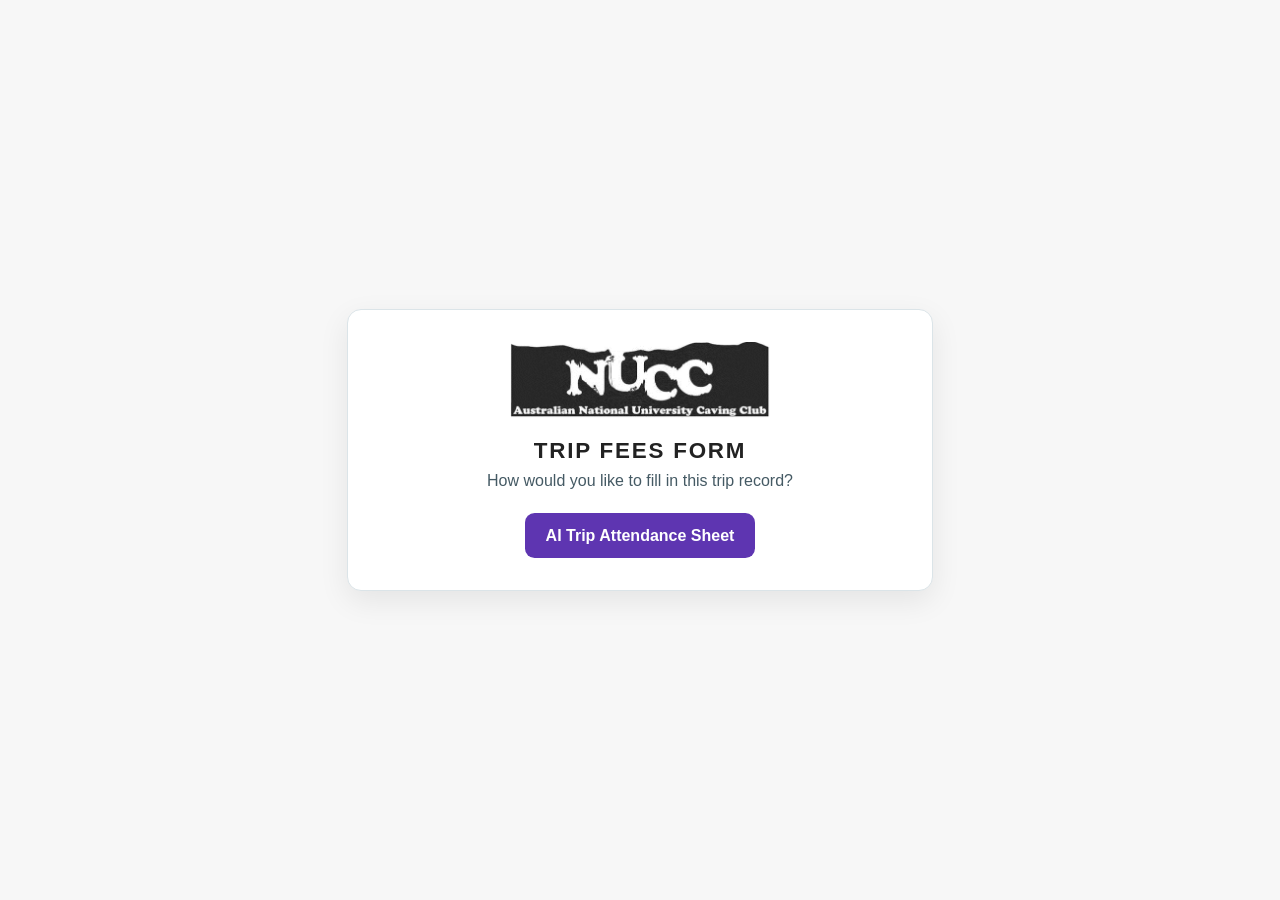
<file: index.html>
<!DOCTYPE html>
<html lang="en">
<head>
  <meta charset="UTF-8" />
  <meta name="viewport" content="width=device-width, initial-scale=1.0" />
  <title>Trip Fees Form</title>
  <style>
    body { font-family: "Segoe UI", Roboto, Helvetica, Arial, sans-serif; margin: 0; min-height: 100vh; display:flex; align-items:center; justify-content:center; background:#f7f7f7; color:#222; }
    .card { background:#fff; border:1px solid #dbe4e8; border-radius:14px; box-shadow:0 10px 30px rgba(0,0,0,.08); padding:2rem; width:min(92vw, 520px); text-align:center; }
    img { max-width:260px; width:100%; height:auto; }
    h1 { margin:1rem 0 .5rem; text-transform:uppercase; letter-spacing:.08em; font-size:1.4rem; }
    p { margin: 0 0 1.4rem; color:#455a64; }
    .actions { display:flex; gap:.75rem; justify-content:center; flex-wrap:wrap; }
    .btn { text-decoration:none; display:inline-flex; align-items:center; justify-content:center; padding:.8rem 1.2rem; border-radius:.6rem; font-weight:700; border:1px solid transparent; }
    .btn-ai { background:#00796b; color:#fff; }
    .btn-ai:hover { background:#00897b; }
    .btn-manual { background:#fff; color:#006064; border-color:#006064; }
    .btn-manual:hover { background:#e0f2f1; }
    .btn-ai-docx { background:#5e35b1; color:#fff; }
    .btn-ai-docx:hover { background:#6a1b9a; }
  </style>
</head>
<body>
  <main class="card">
    <img src="banner.png" alt="NUCC banner" />
    <h1>Trip Fees Form</h1>
    <p>How would you like to fill in this trip record?</p>
    <div class="actions">
      <a class="btn btn-ai-docx" href="ai_trip_attendance_sheet.html">AI Trip Attendance Sheet</a>
    </div>
  </main>
</body>
</html>
</file>
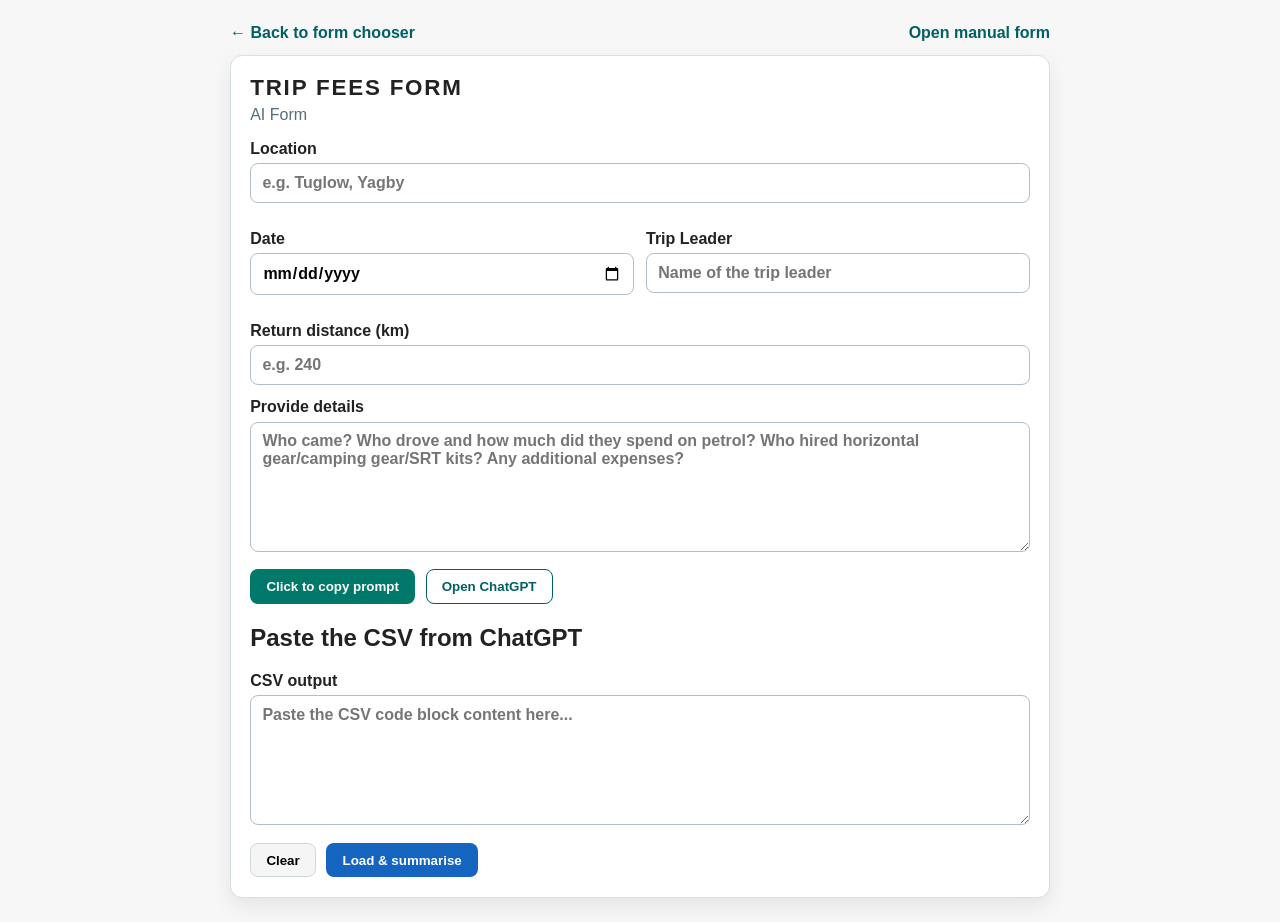
<file: ai.html>
<!DOCTYPE html>
<html lang="en">
<head>
  <meta charset="UTF-8" />
  <meta name="viewport" content="width=device-width, initial-scale=1.0" />
  <title>Trip Fees Form - AI Form</title>
  <style>
    body { margin: 0; padding: 1.5rem; background: #f7f7f7; color: #222; font-family: "Segoe UI", Roboto, Helvetica, Arial, sans-serif; }
    .wrap { max-width: 820px; margin: 0 auto; }
    .card { background: #fff; border: 1px solid #d6e0e3; border-radius: 12px; padding: 1.2rem; box-shadow: 0 0.5rem 1.25rem rgba(0,0,0,.08); }
    h1 { margin: 0 0 .3rem; text-transform: uppercase; letter-spacing: .08em; font-size: 1.4rem; }
    .muted { color: #546e7a; margin: 0 0 1rem; }
    label { display: block; margin: .85rem 0; font-weight: 600; }
    input, textarea { width: 100%; box-sizing: border-box; margin-top: .35rem; padding: .6rem .7rem; border: 1px solid #b0bec5; border-radius: .5rem; font: inherit; }
    textarea { min-height: 130px; resize: vertical; }
    .row { display: grid; grid-template-columns: 1fr 1fr; gap: .75rem; }
    .actions { display: flex; flex-wrap: wrap; gap: .65rem; margin-top: .85rem; }
    .btn { padding: .55rem .95rem; border-radius: .5rem; border: 1px solid transparent; font-weight: 700; cursor: pointer; }
    .btn-copy { background: #00796b; color: #fff; }
    .btn-open { background: #fff; color: #006064; border-color: #006064; }
    .btn-load { background: #1565c0; color: #fff; }
    .btn-clear { background: #f5f5f5; border-color: #cfd8dc; }
    .top-links { display:flex; justify-content:space-between; align-items:center; margin-bottom:.8rem; gap:.5rem; }
    .top-links a { color:#006064; text-decoration:none; font-weight:600; }
    .tooltip { position: fixed; right: 1rem; bottom: 1rem; background: #263238; color: #fff; padding: .55rem .75rem; border-radius: .45rem; box-shadow: 0 8px 20px rgba(0,0,0,.2); font-size: .9rem; opacity: 0; transform: translateY(10px); pointer-events: none; transition: opacity .18s ease, transform .18s ease; z-index: 50; }
    .tooltip.show { opacity: 1; transform: translateY(0); }
    @media (max-width: 700px) { .row { grid-template-columns: 1fr; } }
  </style>
</head>
<body>
  <main class="wrap">
    <div class="top-links">
      <a href="index.html">← Back to form chooser</a>
      <a href="manual.html">Open manual form</a>
    </div>
    <section class="card">
      <h1>Trip Fees Form</h1>
      <p class="muted">AI Form</p>

      <label>
        Location
        <input type="text" id="ai-location" placeholder="e.g. Tuglow, Yagby" autocomplete="off" />
      </label>

      <div class="row">
        <label>
          Date
          <input type="date" id="ai-date" />
        </label>
        <label>
          Trip Leader
          <input type="text" id="ai-leader" placeholder="Name of the trip leader" autocomplete="off" />
        </label>
      </div>

      <label>
        Return distance (km)
        <input type="number" id="ai-distance" placeholder="e.g. 240" min="0" step="1" />
      </label>

      <label>
        Provide details
        <textarea id="ai-notes" placeholder="Who came? Who drove and how much did they spend on petrol? Who hired horizontal gear/camping gear/SRT kits? Any additional expenses?"></textarea>
      </label>

      <div class="actions">
        <button type="button" class="btn btn-copy" id="ai-copy-prompt-btn">Click to copy prompt</button>
        <button type="button" class="btn btn-open" id="ai-open-chatgpt-btn">Open ChatGPT</button>
      </div>

      <h2>Paste the CSV from ChatGPT</h2>
      <label>
        CSV output
        <textarea id="ai-csv-paste" placeholder="Paste the CSV code block content here..." spellcheck="false"></textarea>
      </label>
      <div class="actions">
        <button type="button" class="btn btn-clear" id="ai-clear-csv-btn">Clear</button>
        <button type="button" class="btn btn-load" id="ai-step6-load">Load &amp; summarise</button>
      </div>
    </section>
  </main>

  <div class="tooltip" id="copy-tooltip" role="status" aria-live="polite"></div>

  <script>
    function cleanCsvText(value) {
      return String(value || "").trim().replace(/^```[^\n]*\n?/m, "").replace(/\n?```\s*$/m, "").trim();
    }


    let tooltipTimer = null;
    function showTooltip(message) {
      const tooltip = document.getElementById("copy-tooltip");
      if (!tooltip) {
        return;
      }
      tooltip.textContent = message;
      tooltip.classList.add("show");
      if (tooltipTimer) {
        window.clearTimeout(tooltipTimer);
      }
      tooltipTimer = window.setTimeout(() => {
        tooltip.classList.remove("show");
      }, 1800);
    }

    function buildPrompt() {
      const location = document.getElementById("ai-location")?.value.trim() || "<location>";
      const date = document.getElementById("ai-date")?.value || "<date>";
      const leader = document.getElementById("ai-leader")?.value.trim() || "<leader>";
      const distance = document.getElementById("ai-distance")?.value.trim() || "<distance>";
      const notes = document.getElementById("ai-notes")?.value.trim() || "<textarea from  Provide details >";

      return [
        "You are converting rough trip notes into a NUCC Trip Attendance CSV. Return ONLY a CSV in a fenced code block using",
        "csv.",
        "Do not include any explanation outside the code block.",
        "Requirements:",
        "- Keep the same CSV structure and column ordering as the example.",
        "- Keep metadata rows (format, trip fields, base rates, and expense.* rows).",
        "- Keep boolean values as true/false.",
        "- For custom balancing expenses, output Exp: and Paid: columns and keep each custom expense net balanced to 0 where possible.",
        "- Paid:<field> MUST be boolean only (true/false), never a dollar amount.",
        "- Exp:<field> MUST always be a non-negative number (or blank).",
        "- If notes say '<name> paid $X for <expense>', set that person's Paid:<field>=true and Exp:<field>=X (unless netting is needed; see below).",
        "- If notes say '<name> owes $Y for <expense>', set Paid:<field>=false and Exp:<field>=Y.",
        "- If the same person both paid and owes for the same custom expense, net their values into one row entry:",
        "  - net = paid_total - owes_total",
        "  - if net > 0 => Paid=true and Exp=net",
        "  - if net < 0 => Paid=false and Exp=absolute(net)",
        "  - if net = 0 => Exp blank and Paid false",
        "- For each custom expense, ensure SUM(Exp where Paid=true) equals SUM(Exp where Paid=false).",
        "- If notes do not include bank details, default to bank_name='Society Cheque Acct', bank_bsb='062903', bank_account='10320366'.",
        "- If notes do not provide a value, leave that CSV cell blank.",
        "",
        "CSV structure example:",
        "```csv",
        '"format","nucc_trip_attendance_matrix_v2"',
        '"saved_at","2026-04-06T11:00:00.000Z"',
        '"trip_date","2026-03-27"',
        '"trip_location","Cooleman"',
        '"trip_leader","Lauren Jolliffe"',
        '"clerk",""',
        '"bank_name","Society Cheque Acct"',
        '"bank_bsb","062903"',
        '"bank_account","10320366"',
        '"maintenance_rate","0.025"',
        '"base_rate.horizontal-gear","5"',
        '"base_rate.camping-gear","10"',
        '"base_rate.srt-kit","5"',
        '"expense.horizontal-gear.name","Horizontal Gear"',
        '"expense.horizontal-gear.key","horizontal-gear"',
        '"expense.horizontal-gear.type","base"',
        '"expense.horizontal-gear.enabled","true"',
        '"expense.camping-gear.name","Camping Gear"',
        '"expense.camping-gear.key","camping-gear"',
        '"expense.camping-gear.type","base"',
        '"expense.camping-gear.enabled","true"',
        '"expense.srt-kit.name","SRT Kit"',
        '"expense.srt-kit.key","srt-kit"',
        '"expense.srt-kit.type","base"',
        '"expense.srt-kit.enabled","true"',
        '"expense.petrol.name","Petrol"',
        '"expense.petrol.key","petrol"',
        '"expense.petrol.type","base"',
        '"expense.petrol.enabled","true"',
        '"expense.pizza.name","Pizza"',
        '"expense.pizza.key","pizza"',
        '"expense.pizza.type","custom"',
        '"expense.pizza.enabled","true"',
        '"expense.goulash.name","Goulash"',
        '"expense.goulash.key","goulash"',
        '"expense.goulash.type","custom"',
        '"expense.goulash.enabled","true"',
        '"Name","Std:horizontal-gear","Std:camping-gear","Std:srt-kit","Exp:petrol","Inc:petrol","Dist:petrol","Exp:pizza","Paid:pizza","Exp:goulash","Paid:goulash"',
        '"","false","false","false","","true","","","false","","false"',
        '"","false","false","false","","true","","","false","","false"',
        "```",
        "Trip notes to convert:",
        `Location: ${location}`,
        `Date: ${date}`,
        `Trip Leader: ${leader}`,
        `Return trip distance: ${distance}`,
        notes
      ].join("\n");
    }

    async function copyPrompt() {
      const promptText = buildPrompt();
      try {
        await navigator.clipboard.writeText(promptText);
        showTooltip("Prompt copied to clipboard.");
      } catch (error) {
        console.error("Could not copy prompt", error);
        showTooltip("Could not copy automatically.");
        window.alert(`Could not copy automatically. Please copy manually:\n\n${promptText}`);
      }
    }

    document.getElementById("ai-copy-prompt-btn")?.addEventListener("click", copyPrompt);

    document.getElementById("ai-open-chatgpt-btn")?.addEventListener("click", () => {
      window.open("https://chatgpt.com/?temporary-chat=true", "_blank");
    });

    document.getElementById("ai-clear-csv-btn")?.addEventListener("click", () => {
      const textarea = document.getElementById("ai-csv-paste");
      if (textarea) {
        textarea.value = "";
        textarea.focus();
      }
    });

    document.getElementById("ai-step6-load")?.addEventListener("click", () => {
      const csvText = cleanCsvText(document.getElementById("ai-csv-paste")?.value || "");
      if (!csvText) {
        window.alert("Please paste the CSV text first.");
        return;
      }

      const payload = {
        csv: csvText,
        trip: {
          location: document.getElementById("ai-location")?.value.trim() || "",
          date: document.getElementById("ai-date")?.value || "",
          leader: document.getElementById("ai-leader")?.value.trim() || ""
        },
        distance: document.getElementById("ai-distance")?.value.trim() || "",
        createdAt: new Date().toISOString()
      };

      window.localStorage.setItem("nucc-ai-transfer", JSON.stringify(payload));
      window.location.href = "manual.html?from=ai";
    });
  </script>
</body>
</html>
</file>
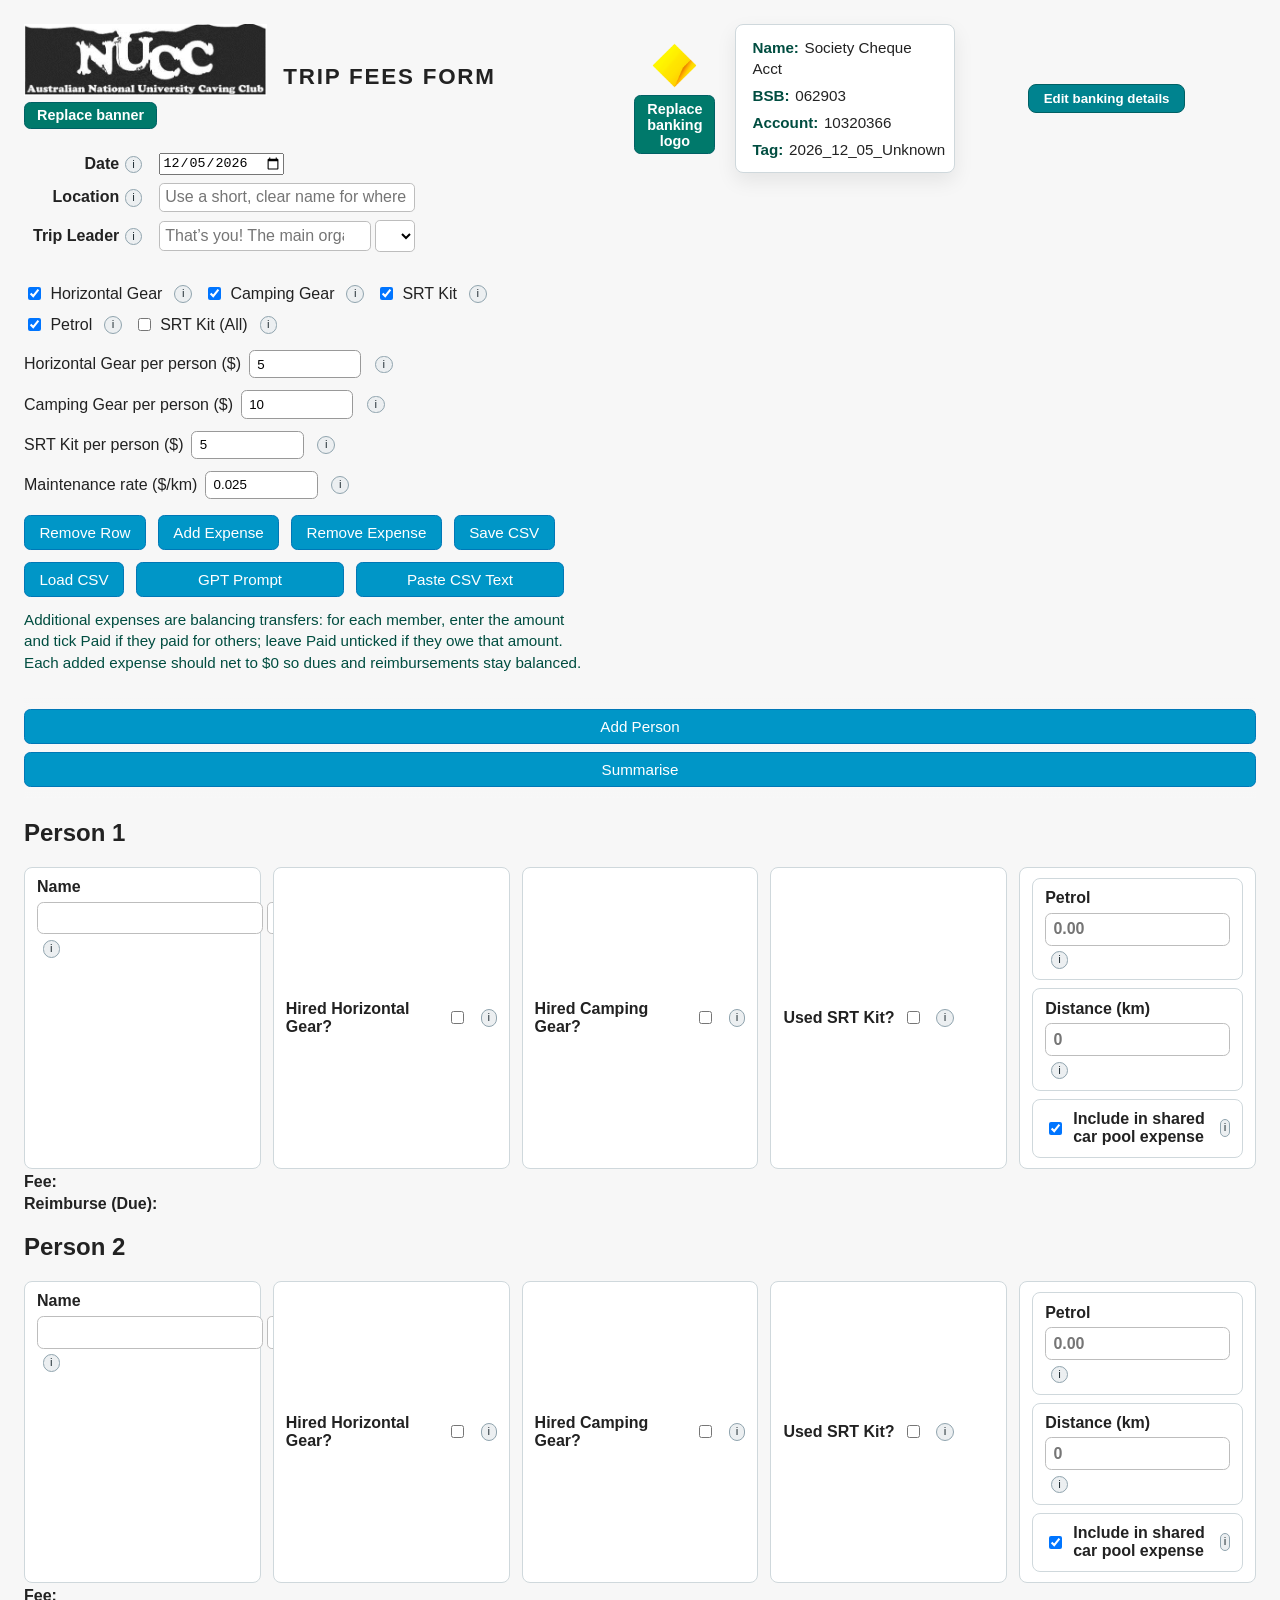
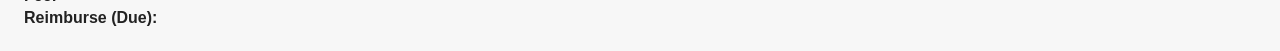
<file: manual.html>
<!DOCTYPE html>
<html lang="en">
<head>
  <meta charset="UTF-8" />
  <meta name="viewport" content="width=device-width, initial-scale=1.0" />
  <title>Trip Fees Form</title>
  <meta property="og:type" content="website" />
  <meta property="og:title" content="NUCC Trip Attendance Summary" />
  <meta property="og:description" content="View the trip expense breakdown, participant balances, and reimbursement details for this NUCC outing." />
  <meta property="og:image" content="banner.png" />
  <meta name="twitter:card" content="summary" />
  <meta name="twitter:title" content="NUCC Trip Attendance Summary" />
  <meta name="twitter:description" content="View the trip expense breakdown, participant balances, and reimbursement details for this NUCC outing." />
  <style>
    body {
      margin: 0;
      padding: 1.5rem;
      background: #f7f7f7;
      color: #222;
      font-family: "Segoe UI", Roboto, Helvetica, Arial, sans-serif;
    }

    .top-section {
      display: flex;
      justify-content: space-between;
      align-items: flex-start;
      flex-wrap: wrap;
      gap: 1.5rem;
      margin-bottom: 1.5rem;
    }

    .top-section-left {
      flex: 2 1 0;
      min-width: 320px;
    }

    .top-section-right {
      flex: 1 1 420px;
      max-width: 640px;
      min-width: 320px;
      display: flex;
      align-items: center;
      justify-content: center;
    }

    .top-section-right-inner {
      display: flex;
      align-items: center;
      justify-content: center;
      gap: 1.5rem;
      height: 100%;
      width: 100%;
    }

    .banking-info {
      display: inline-flex;
      flex-direction: row;
      align-items: center;
      justify-content: center;
      gap: 1.25rem;
      text-align: left;
      width: auto;
      flex: 0 1 auto;
      min-width: 0;
    }

    .banking-logo-wrapper {
      display: flex;
      flex-direction: column;
      align-items: center;
      gap: 0.4rem;
      width: auto;
    }

    .banking-logo {
      max-width: 180px;
      width: 100%;
      height: auto;
      display: block;
      margin: 0 auto;
    }

    .banking-details {
      font-size: 0.95rem;
      line-height: 1.4;
      background: #ffffff;
      border: 1px solid #cfd8dc;
      border-radius: 0.5rem;
      padding: 0.75rem 1rem;
      box-shadow: 0 0.5rem 1.25rem rgba(0, 0, 0, 0.08);
      min-width: 220px;
      width: auto;
      box-sizing: border-box;
    }

    .banking-actions {
      display: flex;
      justify-content: center;
      width: 100%;
    }

    .banking-edit-button {
      padding: 0.4rem 0.9rem;
      border-radius: 0.5rem;
      border: 1px solid #006064;
      background: #00838f;
      color: #fff;
      font-weight: 600;
      cursor: pointer;
      transition: background 0.15s ease-in-out;
    }

    .banking-edit-button:hover,
    .banking-edit-button:focus {
      background: #0097a7;
    }

    .banking-details .banking-label {
      font-weight: 600;
      margin-right: 0.35rem;
      color: #004d40;
    }

    .banking-details p {
      margin: 0;
    }

    .banking-details p + p {
      margin-top: 0.35rem;
    }

    .header-row {
      display: flex;
      align-items: center;
      gap: 1rem;
      margin-bottom: 1rem;
      flex-wrap: nowrap;
    }

    .header-logo-block {
      display: flex;
      flex-direction: column;
      align-items: flex-start;
      gap: 0.35rem;
      flex: 0 0 auto;
    }

    .header-row img {
      height: 72px;
      width: auto;
      display: block;
    }

    .image-upload-button {
      padding: 0.3rem 0.75rem;
      font-size: 0.9rem;
      border-radius: 0.4rem;
      border: 1px solid #006064;
      background: #00796b;
      color: #fff;
      cursor: pointer;
      font-weight: 600;
    }

    .image-upload-button:hover,
    .image-upload-button:focus {
      background: #00897b;
    }

    h1 {
      margin: 0;
      text-transform: uppercase;
      letter-spacing: 0.08em;
      font-size: 1.4rem;
      white-space: nowrap;
    }

    table {
      width: 100%;
      border-collapse: collapse;
      margin-bottom: 1.5rem;
      background: #fff;
    }

    th,
    td {
      border: 1px solid #ccc;
      padding: 0.4rem 0.5rem;
      text-align: left;
      vertical-align: top;
    }

    thead th {
      background: #eaeaea;
      font-weight: 600;
      text-align: center;
    }

    .reimburse-header {
      color: #1b5e20;
    }

    .reimburse-header .reimburse-label {
      color: #1b5e20;
    }

    .reimburse-header .due-label {
      color: #b00020;
      margin-left: 0.25rem;
    }

    caption {
      text-align: left;
      margin-bottom: 0.5rem;
      font-weight: 600;
    }

    .meta-table {
      width: auto;
      border-collapse: separate;
      border-spacing: 0.6rem 0.5rem;
      background: transparent;
    }

    .meta-table th,
    .meta-table td {
      border: none;
      padding: 0;
      vertical-align: middle;
    }

    .meta-table th {
      text-align: right;
      white-space: nowrap;
      padding-right: 0.5rem;
      font-weight: 600;
    }

    .expense-toggle-group {
      display: flex;
      flex-wrap: wrap;
      gap: 0.75rem;
      margin: 1rem 0;
    }

    .expense-toggle-group label {
      display: inline-flex;
      align-items: center;
      gap: 0.4rem;
      font-weight: 500;
    }

    .base-expense-inputs {
      display: flex;
      flex-wrap: wrap;
      gap: 0.75rem;
      margin-bottom: 1rem;
    }

    .base-expense-inputs label {
      display: inline-flex;
      align-items: center;
      gap: 0.5rem;
      font-weight: 500;
    }

    .base-expense-inputs input[type="number"] {
      width: 6rem;
      padding: 0.35rem 0.45rem;
      border-radius: 0.35rem;
      border: 1px solid #999;
      font-weight: 500;
    }

    .controls {
      display: flex;
      flex-wrap: wrap;
      gap: 0.75rem;
      justify-content: flex-start;
      margin-top: 1rem;
    }

    .control-button {
      display: inline-flex;
      align-items: center;
      justify-content: center;
      padding: 0.5rem 0.9rem;
      font-size: 0.95rem;
      border-radius: 0.4rem;
      border: 1px solid #0077b6;
      background: #0096c7;
      color: #fff;
      cursor: pointer;
    }

    .attendance-table {
      display: none;
    }

    .control-button.hide-on-mobile {
      display: inline-flex;
    }

    .under-load-button {
      flex-basis: 100%;
      max-width: 13rem;
    }

    .control-button:hover {
      background: #00a8e8;
    }

    .warning-message {
      color: #b00020;
      font-weight: 600;
      margin: 0.5rem 0 0;
    }

    .mobile-tabs {
      display: block;
    }

    .mobile-tab-list {
      display: none;
    }

    .mobile-tab-panel {
      display: block;
    }

    .mobile-person-panel {
      display: block;
    }

    .mobile-person-panel .person-panel-grid {
      display: grid;
      grid-template-columns: repeat(auto-fit, minmax(220px, 1fr));
      gap: 0.75rem;
      margin-top: 0.5rem;
    }

    .mobile-person-panel label {
      display: flex;
      flex-direction: column;
      gap: 0.35rem;
      font-weight: 600;
      background: #fff;
      border: 1px solid #cfd8dc;
      border-radius: 0.5rem;
      padding: 0.65rem 0.75rem;
    }

    .mobile-person-panel input,
    .mobile-person-panel textarea {
      font: inherit;
      padding: 0.4rem 0.45rem;
      border-radius: 0.4rem;
      border: 1px solid #bdbdbd;
      background: #fff;
    }

    .mobile-person-panel textarea {
      min-height: 4rem;
      resize: vertical;
    }

    .mobile-person-panel .mobile-checkbox-field {
      flex-direction: row;
      align-items: center;
      gap: 0.5rem;
    }

    .mobile-person-panel .petrol-expense-group {
      display: flex;
      flex-direction: column;
      gap: 0.5rem;
      border: 1px solid #cfd8dc;
      border-radius: 0.5rem;
      padding: 0.65rem 0.75rem;
      background: #fff;
    }

    .mobile-summary-line {
      margin-top: 0.25rem;
      font-weight: 600;
    }

    .bottom-add-person {
      display: flex;
      flex-direction: column;
      gap: 0.5rem;
      position: sticky;
      bottom: 0;
      z-index: 30;
      margin-top: 1rem;
      padding: 0.75rem 0;
      background: linear-gradient(
        to top,
        rgba(247, 247, 247, 0.98),
        rgba(247, 247, 247, 0.9),
        rgba(247, 247, 247, 0)
      );
    }

    .summary-balance-error {
      margin: 0;
      color: #b00020;
      font-weight: 700;
      white-space: pre-line;
    }

    .field-info-button {
      margin-left: 0.35rem;
      border: 1px solid #90a4ae;
      border-radius: 999px;
      width: 1.1rem;
      height: 1.1rem;
      font-size: 0.72rem;
      line-height: 1;
      cursor: pointer;
      background: #eceff1;
      color: #263238;
      padding: 0;
      vertical-align: middle;
    }

    .name-input.duplicate-name {
      border-color: #b00020;
      background: #ffe8ec;
    }

    .read-only-amount {
      background: #f5f5f5;
      color: #555;
    }

    #notify-dialog {
      border: none;
      border-radius: 0.75rem;
      padding: 0;
      max-width: min(960px, 90vw);
      width: 100%;
      color: #222;
      box-shadow: 0 1.5rem 3rem rgba(0, 0, 0, 0.2);
    }

    #notify-dialog::backdrop {
      background: rgba(0, 0, 0, 0.35);
    }

    .notify-container {
      display: flex;
      flex-direction: column;
      gap: 1rem;
      padding: 1.5rem;
      background: #fff;
      max-height: 80vh;
      box-sizing: border-box;
    }

    .notify-dialog-header {
      display: flex;
      align-items: center;
      justify-content: space-between;
      gap: 1rem;
    }

    .notify-dialog-header h2 {
      margin: 0;
      font-size: 1.25rem;
    }

    .notify-close-button {
      border: none;
      background: transparent;
      font-size: 1.75rem;
      line-height: 1;
      cursor: pointer;
      color: #444;
    }

    .notify-close-button:hover,
    .notify-close-button:focus {
      color: #000;
    }

    .summary-preview {
      border: 1px solid #d0d0d0;
      border-radius: 0.5rem;
      padding: 1rem;
      background: #fff;
    }

    .summary-description {
      font-size: 0.95rem;
      margin: 1rem 0 0;
      line-height: 1.5;
    }

    .summary-description p {
      margin: 0 0 0.35rem;
    }

    .summary-description p:last-child {
      margin-bottom: 0;
    }

    .additional-expense-help {
      margin: 0.75rem 0 0;
      color: #004d40;
      font-size: 0.95rem;
      line-height: 1.4;
    }

    .custom-expense-input-group {
      display: flex;
      flex-direction: column;
      gap: 0.35rem;
    }

    .custom-expense-paid-row {
      display: inline-flex;
      align-items: center;
      gap: 0.4rem;
      font-size: 0.85rem;
    }

    .custom-expense-info-button {
      border: 1px solid #90a4ae;
      border-radius: 999px;
      width: 1.35rem;
      height: 1.35rem;
      font-size: 0.8rem;
      line-height: 1;
      cursor: pointer;
      background: #eceff1;
      color: #263238;
      padding: 0;
    }

    .summary-description .summary-line-gold {
      color: #b8860b;
    }

    .summary-description .summary-line-green {
      color: #1b5e20;
    }

    .summary-description .summary-line-red {
      color: #b00020;
    }

    .summary-person {
      background: #fff;
      border: 1px solid #d0d0d0;
      border-radius: 0.5rem;
      padding: 0.75rem 1rem;
      margin-bottom: 1rem;
    }

    .summary-preview table {
      background: #fff;
    }

    .summary-preview input,
    .summary-preview textarea,
    .summary-preview select,
    .summary-preview button {
      pointer-events: none;
    }

    .summary-preview .summary-copy-link-btn {
      pointer-events: auto;
    }

    .summary-preview .summary-value,
    .summary-preview .summary-select,
    .summary-preview .summary-multiline {
      background: none;
      border: none;
      padding: 0;
      margin: 0;
      color: inherit;
      font: inherit;
    }

    .summary-preview .summary-value {
      display: block;
      width: 100%;
      flex: 1 1 auto;
    }

    .summary-preview .summary-value.summary-number {
      text-align: right;
    }

    .summary-preview .summary-multiline {
      display: block;
      white-space: pre-wrap;
    }

    .summary-preview .summary-select {
      display: inline-block;
      flex: 0 0 auto;
      min-width: 0;
    }

    .summary-preview .summary-select.name-select {
      min-width: 1.75rem;
      text-align: center;
    }

    .attendance-table input[type="text"],
    .attendance-table input[type="number"],
    .attendance-table textarea,
    .meta-table input[type="text"] {
      width: 100%;
      box-sizing: border-box;
      font: inherit;
      padding: 0.3rem;
      border: 1px solid #bdbdbd;
      border-radius: 0.3rem;
      background: #fff;
    }

    .consume-header {
      width: 2.5rem;
    }

    .consume-cell {
      text-align: center;
      width: 2.5rem;
    }

    .attendance-table input[type="number"] {
      text-align: right;
    }

    .attendance-table textarea {
      min-height: 2.2rem;
      resize: vertical;
    }

    .name-input-wrapper {
      display: flex;
      gap: 0.25rem;
      align-items: center;
      width: 100%;
    }

    .name-select {
      flex: 0 0 auto;
      width: 2.5rem;
      min-width: 2.5rem;
      padding: 0.35rem;
      border: 1px solid #bdbdbd;
      border-radius: 0.3rem;
      background: #fff;
      font: inherit;
      height: 100%;
      cursor: pointer;
      text-align: center;
    }

    .name-input-wrapper input[type="text"],
    .name-input-wrapper input[type="search"],
    .name-input-wrapper input[type="email"],
    .name-input-wrapper input[type="tel"],
    .name-input-wrapper input[type="url"],
    .name-input-wrapper input[type="number"] {
      flex: 1 1 auto;
    }

    .totals-row td {
      font-weight: 600;
      background: #f4f4f4;
    }

    .totals-row em {
      font-weight: 400;
      color: #666;
    }

    .fee-breakdown,
    .fee-value,
    .reimbursed-value {
      text-align: right;
      white-space: nowrap;
    }

    .amount-due {
      color: #b00020;
      font-weight: 600;
    }

    .amount-credit {
      color: #1b5e20;
      font-weight: 600;
    }

    .expense-total,
    .expense-consumers {
      font-size: 0.85rem;
      color: #333;
    }

    .tutorial-overlay {
      position: fixed;
      inset: 0;
      background: rgba(0, 0, 0, 0.6);
      display: flex;
      align-items: center;
      justify-content: center;
      padding: 1.5rem;
      z-index: 999;
    }

    .tutorial-overlay.is-hidden {
      display: none;
    }

    /* Landing page overlay */
    .landing-overlay {
      position: fixed;
      inset: 0;
      background: #f7f7f7;
      display: flex;
      align-items: center;
      justify-content: center;
      padding: 1.5rem;
      z-index: 1100;
    }

    .landing-overlay.is-hidden {
      display: none;
    }

    .landing-content {
      display: flex;
      flex-direction: column;
      align-items: center;
      gap: 2rem;
      max-width: 480px;
      width: 100%;
      text-align: center;
    }

    .landing-content h2 {
      margin: 0;
      font-size: 1.5rem;
      text-transform: uppercase;
      letter-spacing: 0.08em;
    }

    .landing-content p {
      margin: 0;
      color: #555;
      font-size: 1rem;
    }

    .landing-buttons {
      display: flex;
      flex-direction: column;
      gap: 1rem;
      width: 100%;
    }

    .landing-button {
      padding: 1rem 1.5rem;
      font-size: 1.1rem;
      font-weight: 700;
      border-radius: 0.6rem;
      border: none;
      cursor: pointer;
      transition: background 0.15s ease-in-out;
    }

    .landing-button-ai {
      background: #0096c7;
      color: #fff;
      border: 2px solid #0077b6;
    }

    .landing-button-ai:hover,
    .landing-button-ai:focus {
      background: #00a8e8;
    }

    .landing-button-manual {
      background: #fff;
      color: #222;
      border: 2px solid #bbb;
    }

    .landing-button-manual:hover,
    .landing-button-manual:focus {
      background: #f0f0f0;
    }

    /* AI Wizard overlay */
    .ai-wizard-overlay {
      position: fixed;
      inset: 0;
      background: rgba(0, 0, 0, 0.55);
      display: flex;
      align-items: center;
      justify-content: center;
      padding: 1.5rem;
      z-index: 1050;
    }

    .ai-wizard-overlay.is-hidden {
      display: none;
    }

    .ai-wizard-content {
      background: #fff;
      border-radius: 1rem;
      padding: 2rem 2.5rem;
      max-width: 600px;
      width: 100%;
      box-shadow: 0 1.5rem 3rem rgba(0, 0, 0, 0.25);
      display: flex;
      flex-direction: column;
      gap: 1.25rem;
      max-height: 90vh;
      overflow-y: auto;
    }

    .ai-wizard-step {
      display: none;
      flex-direction: column;
      gap: 1.25rem;
    }

    .ai-wizard-step.is-active {
      display: flex;
    }

    .ai-wizard-step h2 {
      margin: 0;
      font-size: 1.4rem;
    }

    .ai-wizard-step label {
      display: flex;
      flex-direction: column;
      gap: 0.5rem;
      font-weight: 600;
    }

    .ai-wizard-step input[type="text"],
    .ai-wizard-step input[type="date"],
    .ai-wizard-step input[type="number"],
    .ai-wizard-step textarea {
      font: inherit;
      padding: 0.5rem 0.65rem;
      border-radius: 0.4rem;
      border: 1px solid #bdbdbd;
      font-size: 1rem;
      width: 100%;
      box-sizing: border-box;
    }

    .ai-wizard-step textarea {
      min-height: 9rem;
      resize: vertical;
    }

    .ai-wizard-nav {
      display: flex;
      justify-content: flex-end;
      gap: 0.75rem;
    }

    .ai-wizard-back {
      padding: 0.55rem 1.1rem;
      border-radius: 0.4rem;
      border: 1px solid #bbb;
      background: #fff;
      color: #333;
      font-weight: 600;
      cursor: pointer;
    }

    .ai-wizard-back:hover {
      background: #f0f0f0;
    }

    .ai-wizard-next {
      padding: 0.55rem 1.25rem;
      border-radius: 0.4rem;
      border: 1px solid #0077b6;
      background: #0096c7;
      color: #fff;
      font-weight: 700;
      cursor: pointer;
    }

    .ai-wizard-next:hover {
      background: #00a8e8;
    }

    .ai-wizard-copy-btn {
      padding: 0.65rem 1rem;
      border-radius: 0.4rem;
      border: 1px solid #00838f;
      background: #00838f;
      color: #fff;
      font-weight: 700;
      font-size: 0.95rem;
      cursor: pointer;
      line-height: 1.4;
    }

    .ai-wizard-copy-btn:hover {
      background: #0097a7;
    }

    .ai-wizard-hint {
      font-size: 0.9rem;
      color: #555;
      margin: 0;
      font-weight: 400;
    }

    .tutorial-content {
      position: relative;
      max-width: 720px;
      width: min(100%, 720px);
      background: #ffffff;
      border-radius: 1rem;
      padding: 2rem 2.5rem;
      box-shadow: 0 1.5rem 3rem rgba(0, 0, 0, 0.25);
      display: flex;
      flex-direction: column;
      gap: 1.25rem;
    }

    .tutorial-close {
      position: absolute;
      top: 1rem;
      right: 1rem;
      border: none;
      background: transparent;
      font-size: 2rem;
      line-height: 1;
      cursor: pointer;
      color: #4a4a4a;
    }

    .tutorial-close:hover,
    .tutorial-close:focus {
      color: #000;
    }

    .tutorial-video {
      width: 100%;
      border-radius: 0.75rem;
      background: #000;
      max-height: 60vh;
    }

    .banking-dialog {
      border: none;
      border-radius: 0.75rem;
      padding: 0;
      max-width: 480px;
      width: min(90vw, 480px);
      box-shadow: 0 1.5rem 3rem rgba(0, 0, 0, 0.2);
    }

    .banking-dialog::backdrop {
      background: rgba(0, 0, 0, 0.35);
    }

    .banking-dialog form {
      display: flex;
      flex-direction: column;
      gap: 0.85rem;
      padding: 1.25rem 1.5rem 1.5rem;
    }

    .banking-dialog h3 {
      margin: 0 0 0.25rem;
      font-size: 1.15rem;
    }

    .banking-dialog label {
      display: flex;
      flex-direction: column;
      gap: 0.3rem;
      font-weight: 600;
    }

    .banking-dialog input[type="text"] {
      padding: 0.55rem 0.65rem;
      border: 1px solid #b0bec5;
      border-radius: 0.4rem;
      font: inherit;
    }

    .banking-dialog textarea {
      width: 100%;
      box-sizing: border-box;
      min-height: 14rem;
      padding: 0.55rem 0.65rem;
      border: 1px solid #b0bec5;
      border-radius: 0.4rem;
      font: inherit;
      line-height: 1.35;
      resize: vertical;
    }

    .banking-dialog .banking-dialog-actions {
      display: flex;
      justify-content: flex-end;
      gap: 0.75rem;
      margin-top: 0.25rem;
    }

    .banking-dialog button[type="submit"] {
      background: #00695c;
      color: #fff;
      border: 1px solid #00695c;
      padding: 0.55rem 1rem;
      border-radius: 0.45rem;
      cursor: pointer;
      font-weight: 600;
    }

    .banking-dialog button[type="submit"]:hover,
    .banking-dialog button[type="submit"]:focus {
      background: #00897b;
    }

    .banking-dialog .banking-dialog-cancel {
      background: transparent;
      color: #00695c;
      border: 1px solid #00695c;
      padding: 0.55rem 1rem;
      border-radius: 0.45rem;
      cursor: pointer;
      font-weight: 600;
    }

    .banking-dialog .banking-dialog-cancel:hover,
    .banking-dialog .banking-dialog-cancel:focus {
      background: #e0f2f1;
    }

    @media (max-width: 1100px) {
      body {
        padding: 1rem;
      }

      table {
        font-size: 0.9rem;
      }

      .top-section {
        align-items: center;
      }

      .top-section-left {
        flex-basis: 100%;
      }

      .header-row {
        flex-direction: column;
        align-items: flex-start;
      }

      .top-section-right {
        flex-basis: 100%;
        max-width: none;
        min-width: 0;
        justify-content: center;
      }

      .top-section-right-inner {
        grid-template-columns: 1fr;
        align-items: center;
        height: auto;
        text-align: center;
      }

      .banking-info {
        justify-content: center;
        flex-wrap: wrap;
        max-width: 100%;
      }

      .banking-details {
        text-align: left;
      }

      .controls {
        justify-content: flex-start;
      }

      .control-button {
        width: 100%;
      }

      .control-button.hide-on-mobile {
        display: inline-flex;
      }

      .tutorial-content {
        padding: 1.5rem;
        max-height: 90vh;
      }

      .tutorial-video {
        max-height: 40vh;
      }

      .header-row {
        flex-wrap: nowrap;
      }

      .header-row h1 {
        margin-top: 0;
      }

      .meta-table {
        border-spacing: 0.5rem;
      }

      .expense-toggle-group {
        flex-direction: column;
        align-items: flex-start;
      }

      .base-expense-inputs {
        flex-direction: column;
      }

      .mobile-person-panel .person-panel-grid {
        grid-template-columns: 1fr;
      }

      .bottom-add-person .control-button {
        width: 100%;
      }

      #attendance-table {
        display: none;
      }
    }
  </style>
</head>
<body>
  <div
    class="tutorial-overlay is-hidden"
    id="tutorial-overlay"
    role="dialog"
    aria-modal="true"
    aria-labelledby="tutorial-title"
  >
    <div class="tutorial-content">
      <button
        type="button"
        class="tutorial-close"
        id="tutorial-close"
        aria-label="Close tutorial"
      >
        &times;
      </button>
      <h2 id="tutorial-title">Welcome to the Trip Fees Form</h2>
      <p>
        This dashboard helps you capture who attended the outing, record essential
        trip logistics, and track costs. As the trip leader, please ensure every
        participant is listed, expenses are allocated, and banking details are
        confirmed before submitting the sheet.
      </p>
      <video
        class="tutorial-video"
        id="tutorial-video"
        controls
        preload="metadata"
      >
        <source src="tutorial.mp4" type="video/mp4" />
        Your browser does not support the tutorial video.
      </video>
    </div>
  </div>

  <div class="mobile-tabs" id="mobile-tabs">
    <div
      class="mobile-tab-list"
      id="mobile-tab-list"
      role="tablist"
      aria-label="Trip sections"
    ></div>
    <div class="mobile-tab-panels" id="mobile-tab-panels">
      <div
        class="mobile-tab-panel is-active"
        id="general-panel"
        data-tab-id="general"
      >
    <div class="top-section">
      <div class="top-section-left">
        <div class="header-row">
          <div class="header-logo-block">
            <img id="banner-image" src="banner.png" alt="NUCC banner" />
            <button
              type="button"
              class="image-upload-button"
              id="replace-banner-button"
            >
              Replace banner
            </button>
            <input
              type="file"
              id="banner-image-input"
              accept="image/*"
              hidden
            />
          </div>
          <h1>Trip Fees Form</h1>
        </div>

        <table class="meta-table">
          <tbody>
            <tr>
              <th scope="row">Date</th>
              <td>
                <input
                  type="date"
                  id="trip-date"
                  placeholder="Starting date of the trip."
                />
              </td>
            </tr>
            <tr>
              <th scope="row">Location</th>
              <td>
                <input
                  type="text"
                  id="trip-location"
                  placeholder="Use a short, clear name for where the trip took place — this will be used for tagging in transactions (e.g. Tuglow, Yagby)."
                />
              </td>
            </tr>
            <tr>
              <th scope="row">Trip Leader</th>
              <td>
                <input
                  type="text"
                  id="trip-leader"
                  list="trip-leader-options"
                  placeholder="That’s you! The main organizer or leader of the trip."
                />
              </td>
            </tr>

          </tbody>
        </table>

      <div class="expense-toggle-group" role="group" aria-label="Expense Columns">
        <label
          title="Check this if any members hired club horizontal gear (helmets, headtorches, etc.)."
        >
          <input type="checkbox" data-expense-key="horizontal-gear" checked />
          Horizontal Gear
        </label>
        <label
          title="Check this if any members hired club camping gear (e.g. sleeping bag, mat, stove, etc.)."
        >
          <input type="checkbox" data-expense-key="camping-gear" checked />
          Camping Gear
        </label>
        <label
          title="Check this if the club's SRT kit was used on the trip."
        >
          <input type="checkbox" data-expense-key="srt-kit" checked />
          SRT Kit
        </label>
        <label
          title="Check this if any members provided transport and fuel was consumed for the trip."
        >
          <input type="checkbox" data-expense-key="petrol" checked />
          Petrol
        </label>
        <label
          title="A handy toggle to check or uncheck all fields in the Used SRT Kit? column at once."
        >
          <input type="checkbox" id="srt-kit-master-toggle" />
          SRT Kit (All)
        </label>
      </div>

      <div class="base-expense-inputs">
        <label for="horizontal-gear-rate">
          Horizontal Gear per person ($)
          <input type="number" id="horizontal-gear-rate" step="0.01" value="5" />
        </label>
        <label for="camping-gear-rate">
          Camping Gear per person ($)
          <input type="number" id="camping-gear-rate" step="0.01" value="10" />
        </label>
        <label for="srt-kit-rate">
          SRT Kit per person ($)
          <input type="number" id="srt-kit-rate" step="0.01" value="5" />
        </label>
        <label for="maintenance-rate">
          Maintenance rate ($/km)
          <input
            type="number"
            id="maintenance-rate"
            step="0.001"
            value="0.025"
            min="0"
          />
        </label>
      </div>

      <div class="controls">
        <button
          class="control-button"
          type="button"
          id="remove-row"
          title="Remove the last row from the members table."
        >
          Remove Row
        </button>
        <button
          class="control-button"
          type="button"
          id="add-expense"
          title="Add a balancing transfer category. Enter amount plus Paid checkbox per member: checked means paid for others, unchecked means owes."
        >
          Add Expense
        </button>
        <button
          class="control-button"
          type="button"
          id="remove-expense"
          title="Remove the last added expense category from the table."
        >
          Remove Expense
        </button>
        <button
          class="control-button hide-on-mobile"
          type="button"
          id="save-csv"
          title="Download this form as a CSV file and save a draft in this browser."
        >
          Save CSV
        </button>
        <button
          class="control-button hide-on-mobile"
          type="button"
          id="load-csv"
          title="Load a previously saved Trip Attendance CSV file."
        >
          Load CSV
        </button>
        <button
          class="control-button hide-on-mobile under-load-button"
          type="button"
          id="gpt-csv-prompt"
          title="Copy a ChatGPT prompt that asks for NUCC CSV output in a CSV code block."
        >
          GPT Prompt
        </button>
        <button
          class="control-button hide-on-mobile under-load-button"
          type="button"
          id="paste-csv-button"
          title="Paste CSV text directly (for example from ChatGPT output) and load it."
        >
          Paste CSV Text
        </button>
      </div>
      <p class="additional-expense-help">
        Additional expenses are balancing transfers: for each member, enter the
        amount and tick Paid if they paid for others; leave Paid unticked if
        they owe that amount. Each added expense should net to $0 so dues and
        reimbursements stay balanced.
      </p>
    </div>
    <div class="top-section-right">
      <div class="top-section-right-inner">
        <div class="banking-info">
          <div class="banking-logo-wrapper">
            <img
              src="banking_logo.png"
              alt="Banking logo"
              class="banking-logo"
              id="banking-logo"
            />
            <button
              type="button"
              class="image-upload-button"
              id="replace-banking-logo-button"
            >
              Replace banking logo
            </button>
            <input
              type="file"
              id="banking-logo-input"
              accept="image/*"
              hidden
            />
          </div>
          <div class="banking-details" id="banking-details" aria-live="polite">
            <p>
              <span class="banking-label">Name:</span>
              <span>Society Cheque Acct</span>
            </p>
            <p>
              <span class="banking-label">BSB:</span>
              <span>062903</span>
            </p>
            <p>
              <span class="banking-label">Account:</span>
              <span>10320366</span>
            </p>
          </div>
          <div class="banking-actions">
            <button
              type="button"
              class="banking-edit-button"
              id="edit-banking-details"
            >
              Edit banking details
            </button>
          </div>
        </div>
      </div>
    </div>
  </div>

  <p
    id="duplicate-name-warning"
    class="warning-message"
    role="alert"
    aria-live="polite"
    hidden
  ></p>

  <table class="attendance-table" id="attendance-table">
    <thead>
      <tr id="attendance-header">
        <th>Name</th>
      </tr>
    </thead>
    <tbody id="attendance-body"></tbody>
    <tfoot id="attendance-foot"></tfoot>
  </table>

  <input
    type="file"
    id="load-csv-input"
    accept=".csv,text/csv"
    style="position: absolute; left: -10000px;"
    aria-hidden="true"
  />

  <div class="bottom-add-person">
    <button
      type="button"
      class="control-button"
      id="add-row"
      title="Add a new row to the members table."
    >
      Add Person
    </button>
    <button
      class="control-button"
      type="button"
      id="summarise-button"
      title="Generate a summary page showing the accounting breakdown for the trip — suitable for sharing with participants and storing in the NUCC Google Drive “Trip Sheets” folder."
    >
      Summarise
    </button>
    <p id="summarise-imbalance-message" class="summary-balance-error" hidden></p>
  </div>

      </div>
    </div>
  </div>

  <dialog class="banking-dialog" id="banking-dialog">
    <form id="banking-form" method="dialog">
      <h3>Edit banking details</h3>
      <p style="margin: 0; color: #444; font-size: 0.95rem; line-height: 1.4;">
        Update the account information shown on the right. Leave a field blank to keep the current value.
      </p>
      <label for="banking-name">
        Account name
        <input type="text" id="banking-name" name="banking-name" />
      </label>
      <label for="banking-bsb">
        BSB
        <input type="text" id="banking-bsb" name="banking-bsb" />
      </label>
      <label for="banking-account">
        Account number
        <input type="text" id="banking-account" name="banking-account" />
      </label>
      <div class="banking-dialog-actions">
        <button type="button" class="banking-dialog-cancel" id="banking-cancel">
          Cancel
        </button>
        <button type="button" class="banking-dialog-cancel" id="banking-reset">
          Reset to defaults
        </button>
        <button type="submit">Save banking details</button>
      </div>
    </form>
  </dialog>

  <dialog class="banking-dialog" id="gpt-form-dialog">
    <form id="gpt-form" method="dialog">
      <h3>GPT Prompt</h3>
      <label for="gpt-form-location">
        Where did you go?
        <input type="text" id="gpt-form-location" placeholder="e.g. Tuglow, Yagby" autocomplete="off" />
      </label>
      <label for="gpt-form-date">
        When?
        <input type="date" id="gpt-form-date" />
      </label>
      <label for="gpt-form-leader">
        Who lead the trip?
        <input type="text" id="gpt-form-leader" placeholder="Name of the trip leader" autocomplete="off" />
      </label>
      <label for="gpt-form-distance">
        How many KM is the return trip?
        <input type="number" id="gpt-form-distance" placeholder="e.g. 240" min="0" step="1" />
      </label>
      <label for="gpt-form-notes">
        Provide details
        <textarea id="gpt-form-notes" placeholder="Who came? Who drove and how much did they spend on petrol? Who hired horizontal gear? Who hired camping gear? Who hired SRT kits? What additional expenses were there?"></textarea>
      </label>
      <div class="banking-dialog-actions">
        <button type="button" class="banking-dialog-cancel" id="gpt-form-cancel">Cancel</button>
        <button type="button" id="gpt-form-copy-btn">Copy prompt &amp; open ChatGPT</button>
      </div>
    </form>
  </dialog>

  <dialog class="banking-dialog" id="paste-csv-dialog">
    <form id="paste-csv-form" method="dialog">
      <h3>Paste CSV text</h3>
      <p style="margin: 0; color: #444; font-size: 0.95rem; line-height: 1.4;">
        Paste the full CSV text (including metadata rows and the Name header row), then load it into this form.
      </p>
      <label for="paste-csv-text">
        CSV content
        <textarea
          id="paste-csv-text"
          placeholder="Paste CSV here..."
          spellcheck="false"
        ></textarea>
      </label>
      <div class="banking-dialog-actions">
        <button type="button" class="banking-dialog-cancel" id="paste-csv-cancel">
          Cancel
        </button>
        <button type="submit">Load pasted CSV</button>
      </div>
    </form>
  </dialog>

  <script>
    const tutorialOverlay = document.getElementById("tutorial-overlay");
    const tutorialCloseButton = document.getElementById("tutorial-close");
    const tutorialVideo = document.getElementById("tutorial-video");
    let memberNames = [];

    function hideTutorialOverlay() {
      if (!tutorialOverlay) return;
      tutorialOverlay.classList.add("is-hidden");
      if (tutorialVideo) {
        tutorialVideo.pause();
        tutorialVideo.currentTime = 0;
      }
    }

    if (tutorialOverlay) {
      tutorialOverlay.addEventListener("click", (event) => {
        if (event.target === tutorialOverlay) {
          hideTutorialOverlay();
        }
      });
    }

    if (tutorialCloseButton) {
      tutorialCloseButton.addEventListener("click", hideTutorialOverlay);
    }

    document.addEventListener("keydown", (event) => {
      if (event.key === "Escape" && tutorialOverlay && !tutorialOverlay.classList.contains("is-hidden")) {
        hideTutorialOverlay();
      }
    });

    const nameListId = "member-options";
    const nameDatalist = document.createElement("datalist");
    nameDatalist.id = nameListId;
    document.body.appendChild(nameDatalist);

    const tripLeaderListId = "trip-leader-options";
    const tripLeaderDatalist = document.createElement("datalist");
    tripLeaderDatalist.id = tripLeaderListId;
    document.body.appendChild(tripLeaderDatalist);

    const tripLeaderInput = document.getElementById("trip-leader");
    const tripDateInput = document.getElementById("trip-date");
    const tripLocationInput = document.getElementById("trip-location");
    const editBankingButton = document.getElementById("edit-banking-details");
    const bankingDialog = document.getElementById("banking-dialog");
    const bankingForm = document.getElementById("banking-form");
    const bankingNameInput = document.getElementById("banking-name");
    const bankingBsbInput = document.getElementById("banking-bsb");
    const bankingAccountInput = document.getElementById("banking-account");
    const bankingCancelButton = document.getElementById("banking-cancel");
    const bankingResetButton = document.getElementById("banking-reset");
    const gptCsvPromptButton = document.getElementById("gpt-csv-prompt");
    const pasteCsvButton = document.getElementById("paste-csv-button");
    const pasteCsvDialog = document.getElementById("paste-csv-dialog");
    const pasteCsvForm = document.getElementById("paste-csv-form");
    const pasteCsvTextArea = document.getElementById("paste-csv-text");
    const pasteCsvCancelButton = document.getElementById("paste-csv-cancel");
    const bannerImageElement = document.getElementById("banner-image");
    const bankingLogoElement = document.getElementById("banking-logo");
    const replaceBannerButton = document.getElementById("replace-banner-button");
    const replaceBankingLogoButton = document.getElementById(
      "replace-banking-logo-button"
    );
    const bannerImageInput = document.getElementById("banner-image-input");
    const bankingLogoInput = document.getElementById("banking-logo-input");
    const mobileTabPanels = document.getElementById("mobile-tab-panels");
    const generalPanel = document.getElementById("general-panel");

    if (tripLeaderInput) {
      tripLeaderInput.setAttribute("list", tripLeaderListId);
      wrapInputWithNameLookup(tripLeaderInput);
    }


    if (tripDateInput) {
      tripDateInput.addEventListener("input", () => {
        renderBankingDetails();
      });
    }

    if (tripLocationInput) {
      tripLocationInput.addEventListener("input", () => {
        renderBankingDetails();
      });
    }

    const bakedBankingDefaults = {
      Name: "Society Cheque Acct",
      BSB: "062903",
      Account: "10320366"
    };
    let bankingDetailsData = null;
    let defaultBankingDetails = normalizeBankingDetails(bakedBankingDefaults);
    let bankingDetailsEdited = false;
    const defaultBannerSource =
      bannerImageElement?.getAttribute("src") || "banner.png";
    const defaultBankingLogoSource =
      bankingLogoElement?.getAttribute("src") || "banking_logo.png";
    let bannerImageSource = defaultBannerSource;
    let bankingLogoSource = defaultBankingLogoSource;

    const baseExpenseRates = {
      "horizontal-gear": 5,
      "camping-gear": 10,
      "srt-kit": 5
    };

    let maintenanceRate = 0.025;

    const legacyExpenseKeyMap = {
      "personal-gear": "horizontal-gear",
      "shared-gear": "srt-kit"
    };

    function normalizeExpenseKey(key) {
      if (typeof key !== "string") {
        return key;
      }
      return legacyExpenseKeyMap[key] || key;
    }

    function getPersonTabId(index) {
      return `person-${index}`;
    }

    function getPersonLabel(participant, index) {
      const name = (participant?.name || "").trim();
      return name || `Person ${index + 1}`;
    }

    function refreshMobileTabLabels() {
      document.querySelectorAll(".mobile-person-panel").forEach((panel) => {
        const personIndex = Number(panel.dataset.personIndex);
        if (!Number.isInteger(personIndex)) {
          return;
        }
        const participant = participants[personIndex];
        const heading = panel.querySelector("h2");
        if (heading) {
          heading.textContent = getPersonLabel(participant, personIndex);
        }
      });
    }

    function focusMobilePerson(personIndex) {
      const mobilePanel = document.querySelector(
        `.mobile-person-panel[data-person-index="${personIndex}"]`
      );
      const mobileNameInput = document.querySelector(
        `.mobile-name-input[data-person-index="${personIndex}"]`
      );
      if (mobilePanel) {
        mobilePanel.scrollIntoView({ behavior: "smooth", block: "start" });
      }
      if (mobileNameInput) {
        mobileNameInput.focus();
      }
    }

    function syncInputValueIfInactive(input, value, isCheckbox = false) {
      if (!input || document.activeElement === input) {
        return;
      }
      if (isCheckbox) {
        input.checked = Boolean(value);
      } else {
        input.value = value;
      }
    }

    const baseExpenseKeys = Object.keys(baseExpenseRates);

    const participants = Array.from({ length: 2 }, () => ({
      name: ""
    }));
    const baseExpenseDefinitions = [
      {
        key: "horizontal-gear",
        name: "Horizontal Gear",
        enabled: true,
        defaultConsumerState: false
      },
      {
        key: "camping-gear",
        name: "Camping Gear",
        enabled: true,
        defaultConsumerState: false
      },
      {
        key: "srt-kit",
        name: "SRT Kit",
        enabled: true,
        defaultConsumerState: false
      },
      { key: "petrol", name: "Petrol", enabled: true, defaultConsumerState: true }
    ];

    const srtKitMasterToggle = document.getElementById("srt-kit-master-toggle");

    let customExpenseCounter = 0;

    function createExpense({
      name,
      key = null,
      type = "custom",
      enabled = true,
      defaultConsumerState = false
    }) {
      const id = type === "base" ? `base-${key}` : `custom-${customExpenseCounter++}`;
      return {
        id,
        name,
        key,
        type,
        enabled,
        defaultConsumerState,
        amounts: participants.map(() => ""),
        consumers: participants.map(() => defaultConsumerState)
      };
    }

    const baseExpenses = baseExpenseDefinitions.map((definition) =>
      createExpense({ ...definition, type: "base" })
    );

    const petrolExpense = baseExpenses.find((expense) => expense.key === "petrol");
    if (petrolExpense) {
      petrolExpense.distances = participants.map(() => "");
    }

    const customExpenses = [];

    if (tripDateInput && !tripDateInput.value) {
      const now = new Date();
      now.setMinutes(now.getMinutes() - now.getTimezoneOffset());
      tripDateInput.value = now.toISOString().slice(0, 10);
    }

    const baseExpenseRateInputs = {
      "horizontal-gear": document.getElementById("horizontal-gear-rate"),
      "camping-gear": document.getElementById("camping-gear-rate"),
      "srt-kit": document.getElementById("srt-kit-rate")
    };

    const maintenanceRateInput = document.getElementById("maintenance-rate");

    function normalizeImageSource(source, fallback) {
      if (typeof source === "string" && source.trim()) {
        return source;
      }
      return fallback;
    }

    function syncImageElementSource(element, source, fallback) {
      if (!element) {
        return;
      }
      const resolved = normalizeImageSource(source, fallback);
      element.setAttribute("src", resolved);
    }

    function syncImageSources() {
      syncImageElementSource(bannerImageElement, bannerImageSource, defaultBannerSource);
      syncImageElementSource(
        bankingLogoElement,
        bankingLogoSource,
        defaultBankingLogoSource
      );
    }

    function setupImageReplacement(button, input, applySource) {
      if (button && input) {
        button.addEventListener("click", () => {
          input.value = "";
          input.click();
        });
      }

      if (!input) {
        return;
      }

      input.addEventListener("change", () => {
        const [file] = input.files;
        if (!file) {
          return;
        }

        const reader = new FileReader();
        reader.onload = () => {
          if (typeof reader.result === "string") {
            applySource(reader.result);
          }
        };
        reader.readAsDataURL(file);
      });
    }

    baseExpenseKeys.forEach((key) => {
      applyBaseExpenseRateToExpense(key);
    });

    function isBaseRateControlled(expense) {
      if (!expense || !expense.key) {
        return false;
      }
      return Object.prototype.hasOwnProperty.call(baseExpenseRates, expense.key);
    }

    function isDirectChargeExpense(expense) {
      if (!expense) {
        return false;
      }
      return (
        expense.key === "horizontal-gear" ||
        expense.key === "camping-gear" ||
        expense.key === "srt-kit"
      );
    }

    function isBalancingCustomExpense(expense) {
      return Boolean(expense && expense.type === "custom");
    }

    function getCustomExpensePlaceholder(isPaid) {
      return isPaid
        ? "How much person paid for others"
        : "How much person owes";
    }

    function getPaidCheckboxInfoText() {
      return "Paid means this member paid this amount on behalf of others. If unchecked, the member owes this amount.";
    }

    function getInputFieldHelpText(field, labelText) {
      if (!field) {
        return "";
      }

      const inputIdHelpMap = {
        "trip-date":
          "Trip start date used in the summary and CSV export.",
        "trip-location":
          "Location label shown in the summary and used to tag this trip in saved records.",
        "trip-leader":
          "Main organizer for the trip. This helps identify who coordinated the sheet.",
        "horizontal-gear-rate":
          "Per-person depreciation charge applied to members ticked under Hired Horizontal Gear?.",
        "camping-gear-rate":
          "Per-person depreciation charge applied to members ticked under Hired Camping Gear?.",
        "srt-kit-rate":
          "Per-person depreciation charge applied to members ticked under Used SRT Kit?.",
        "maintenance-rate":
          "Kilometre reimbursement rate used with Petrol distance to calculate maintenance contributions."
      };

      if (field.id && inputIdHelpMap[field.id]) {
        return inputIdHelpMap[field.id];
      }

      if (field.dataset && field.dataset.expenseKey) {
        const expenseToggleMap = {
          "horizontal-gear":
            "Show or hide the Horizontal Gear columns and calculations for this trip.",
          "camping-gear":
            "Show or hide the Camping Gear columns and calculations for this trip.",
          "srt-kit":
            "Show or hide the SRT Kit columns and calculations for this trip.",
          petrol:
            "Show or hide Petrol amount, inclusion, and distance-based maintenance calculations."
        };
        return (
          expenseToggleMap[field.dataset.expenseKey] ||
          "Show or hide this expense category from the table and summary."
        );
      }

      if (field.id === "srt-kit-master-toggle") {
        return "Bulk toggle for all Used SRT Kit? checkboxes in the member table.";
      }

      if (
        field.classList.contains("mobile-direct-charge") ||
        labelText.startsWith("Hired ") ||
        labelText.startsWith("Used SRT Kit?")
      ) {
        return "Tick this member if they used/hired this gear so the configured per-person fee is added to their total.";
      }

      if (field.classList.contains("mobile-consume-input")) {
        return "Include this member when splitting the matching base expense across consumers.";
      }

      if (field.classList.contains("mobile-paid-input")) {
        return getPaidCheckboxInfoText();
      }

      if (field.classList.contains("mobile-distance-input")) {
        return "Distance in km used with the maintenance rate for petrol reimbursement calculations.";
      }

      if (
        field.classList.contains("mobile-amount-input") ||
        field.classList.contains("read-only-amount")
      ) {
        return "Amount for this member for the selected expense. For custom expenses, pair with Paid to indicate paid vs owes.";
      }

      const helpFromField =
        field.getAttribute("title") ||
        field.getAttribute("placeholder") ||
        field.getAttribute("aria-label") ||
        "";
      if (helpFromField.trim()) {
        return helpFromField.trim();
      }

      return labelText ? `Enter ${labelText}.` : "";
    }

    function getHeaderHelpText(thText, target) {
      if (!thText) {
        return "";
      }

      const helpMap = {
        Name: "Member name used for all fee, reimbursement, and CSV rows.",
        "Distance (km)":
          "Per-member distance used with Maintenance rate to calculate maintenance reimbursement.",
        "Fee Breakdown":
          "Read-only explanation of how each member total was built from active expense columns.",
        Fee: "Final total fee allocated to this member.",
        Reimburse:
          "Green values are reimbursements owed to the member; red values (Due) are amounts the member must pay back.",
        "Reimburse(Due)":
          "Green values are reimbursements owed to the member; red values (Due) are amounts the member must pay back.",
        "Inc?":
          "Include this member in sharing the adjacent base expense amount."
      };
      if (helpMap[thText]) {
        return helpMap[thText];
      }

      if (thText.startsWith("Hired ") || thText.startsWith("Used SRT Kit?")) {
        return "Checkbox column: tick members who used this gear so the corresponding per-person depreciation fee is charged.";
      }

      if (target && target.dataset && target.dataset.expenseId) {
        return "Per-member amount column for this expense. For custom expenses, Paid marks positive contributions while unticked members owe that amount. Expense totals must balance to $0 before summarising.";
      }

      return `${thText} field details.`;
    }

    function getFieldHelpText(target) {
      if (!target) {
        return "";
      }

      const explicit = target.getAttribute("data-info-text");
      if (explicit && explicit.trim()) {
        return explicit.trim();
      }

      if (target.tagName === "LABEL") {
        const field = target.querySelector("input, select, textarea");
        if (!field) {
          return "";
        }
        const labelText = target.textContent.replace(/\s+/g, " ").trim();
        return getInputFieldHelpText(field, labelText);
      }

      if (target.tagName === "TH") {
        const thText = target.textContent.replace(/\s+/g, " ").trim();
        return getHeaderHelpText(thText, target);
      }

      return "";
    }

    function addInfoIconToTarget(target) {
      if (!target || target.querySelector(".field-info-button")) {
        return;
      }
      const helpText = getFieldHelpText(target);
      if (!helpText) {
        return;
      }
      const infoButton = document.createElement("button");
      infoButton.type = "button";
      infoButton.className = "field-info-button";
      infoButton.textContent = "i";
      infoButton.title = helpText;
      infoButton.setAttribute("aria-label", "Field information");
      infoButton.addEventListener("click", () => {
        window.alert(helpText);
      });
      target.appendChild(infoButton);
    }

    function attachFieldInfoIcons() {
      document
        .querySelectorAll("label, th")
        .forEach((element) => addInfoIconToTarget(element));
    }

    function getExpenseHeaderLabel(expense) {
      if (!expense) {
        return "";
      }
      if (isDirectChargeExpense(expense)) {
        if (expense.key === "horizontal-gear") {
          return "Hired Horizontal Gear?";
        }
        if (expense.key === "camping-gear") {
          return "Hired Camping Gear?";
        }
        if (expense.key === "srt-kit") {
          return "Used SRT Kit?";
        }
        return `${expense.name}?`;
      }
      return expense.name;
    }

    function applyBaseExpenseRateToExpense(key) {
      const expense = baseExpenses.find((item) => item.key === key);
      if (!expense) {
        return;
      }
      ensureExpenseSize(expense);
      const rate = baseExpenseRates[key];
      for (let index = 0; index < expense.amounts.length; index += 1) {
        expense.amounts[index] = rate === "" ? "" : rate;
      }
    }

    function syncBaseExpenseInputsFromRates() {
      baseExpenseKeys.forEach((key) => {
        const input = baseExpenseRateInputs[key];
        if (!input) {
          return;
        }
        const value = baseExpenseRates[key];
        input.value = value === "" ? "" : String(value);
      });
    }

    function syncMaintenanceRateInput() {
      if (!maintenanceRateInput) {
        return;
      }
      maintenanceRateInput.value = Number.isFinite(maintenanceRate)
        ? String(maintenanceRate)
        : "";
    }

    function updateDuplicateNameWarnings() {
      const warningElement = document.getElementById("duplicate-name-warning");
      const counts = new Map();

      participants.forEach((participant) => {
        const normalized = (participant.name || "").trim().toLowerCase();
        if (normalized) {
          counts.set(normalized, (counts.get(normalized) || 0) + 1);
        }
      });

      const duplicateKeys = new Set();
      counts.forEach((count, key) => {
        if (count > 1) {
          duplicateKeys.add(key);
        }
      });

      const nameInputs = Array.from(
        document.querySelectorAll(".name-input, .mobile-name-input")
      );
      nameInputs.forEach((input) => {
        const normalized = (input.value || "").trim().toLowerCase();
        if (normalized && duplicateKeys.has(normalized)) {
          input.classList.add("duplicate-name");
          input.setAttribute("aria-invalid", "true");
        } else {
          input.classList.remove("duplicate-name");
          input.removeAttribute("aria-invalid");
        }
      });

      if (warningElement) {
        if (duplicateKeys.size > 0) {
          const labels = [];
          participants.forEach((participant) => {
            const trimmed = (participant.name || "").trim();
            const normalized = trimmed.toLowerCase();
            if (trimmed && duplicateKeys.has(normalized) && !labels.includes(trimmed)) {
              labels.push(trimmed);
            }
          });
          warningElement.hidden = false;
          warningElement.textContent = `Duplicate names detected: ${labels.join(", ")}`;
        } else {
          warningElement.hidden = true;
          warningElement.textContent = "";
        }
      }
    }

    baseExpenseKeys.forEach((key) => {
      const input = baseExpenseRateInputs[key];
      if (!input) {
        return;
      }
      input.addEventListener("input", () => {
        const rawValue = input.value;
        if (rawValue === "") {
          baseExpenseRates[key] = "";
          applyBaseExpenseRateToExpense(key);
          renderTable();
          syncBaseExpenseInputsFromRates();
          return;
        }
        const numericValue = Number(rawValue);
        if (!Number.isFinite(numericValue)) {
          return;
        }
        baseExpenseRates[key] = numericValue;
        applyBaseExpenseRateToExpense(key);
        renderTable();
        syncBaseExpenseInputsFromRates();
      });
    });

    if (maintenanceRateInput) {
      syncMaintenanceRateInput();
      maintenanceRateInput.addEventListener("input", (event) => {
        const rawValue = event.target.value;
        if (rawValue === "") {
          maintenanceRate = 0;
          renderTable();
          syncMaintenanceRateInput();
          return;
        }
        const numericValue = Number(rawValue);
        if (!Number.isFinite(numericValue) || numericValue < 0) {
          return;
        }
        maintenanceRate = numericValue;
        renderTable();
        syncMaintenanceRateInput();
      });
    }

    function getAllExpenses() {
      return [...baseExpenses, ...customExpenses];
    }

    function getActiveExpenses() {
      return [
        ...baseExpenses.filter((expense) => expense.enabled),
        ...customExpenses
      ];
    }

    function getSrtKitExpense() {
      return baseExpenses.find((expense) => expense.key === "srt-kit");
    }

    function findExpenseById(id) {
      return getAllExpenses().find((expense) => expense.id === id);
    }

    function populateNameSelect(selectElement) {
      selectElement.innerHTML = "";

      const placeholder = document.createElement("option");
      placeholder.value = "";
      placeholder.textContent = "";
      placeholder.setAttribute("aria-hidden", "true");
      selectElement.appendChild(placeholder);

      memberNames.forEach((name) => {
        const option = document.createElement("option");
        option.value = name;
        option.textContent = name;
        selectElement.appendChild(option);
      });

      selectElement.value = "";
    }

    function wrapInputWithNameLookup(input, onSelect) {
      if (!input || input.closest(".name-input-wrapper")) {
        return null;
      }

      const wrapper = document.createElement("div");
      wrapper.className = "name-input-wrapper";
      input.parentNode.insertBefore(wrapper, input);
      wrapper.appendChild(input);

      const nameSelect = document.createElement("select");
      nameSelect.className = "name-select";
      nameSelect.setAttribute("aria-label", "Select member from list");
      nameSelect.title = "Select member";
      populateNameSelect(nameSelect);

      nameSelect.addEventListener("change", (event) => {
        const value = event.target.value;
        if (value) {
          input.value = value;
          input.dispatchEvent(new Event("input", { bubbles: true }));
          if (typeof onSelect === "function") {
            onSelect(value);
          }
        }
        event.target.value = "";
      });

      wrapper.appendChild(nameSelect);
      return nameSelect;
    }

    function cloneNodeWithFormValues(node) {
      const clone = node.cloneNode(true);
      const originals = node.querySelectorAll("input, textarea, select");
      const clones = clone.querySelectorAll("input, textarea, select");
      originals.forEach((element, index) => {
        const cloned = clones[index];
        if (!cloned) {
          return;
        }
        if (cloned.tagName === "INPUT") {
          const input = element;
          const cloneInput = cloned;
          if (input.type === "checkbox" || input.type === "radio") {
            cloneInput.checked = input.checked;
            if (input.checked) {
              cloneInput.setAttribute("checked", "");
            } else {
              cloneInput.removeAttribute("checked");
            }
          } else if (input.type === "file") {
            cloneInput.value = "";
            cloneInput.removeAttribute("value");
          } else {
            cloneInput.value = input.value;
            if (input.value === "") {
              cloneInput.removeAttribute("value");
            } else {
              cloneInput.setAttribute("value", input.value);
            }
          }
        } else if (cloned.tagName === "TEXTAREA") {
          cloned.value = element.value;
          cloned.textContent = element.value;
        } else if (cloned.tagName === "SELECT") {
          cloned.value = element.value;
          const selectedValues = Array.from(element.options)
            .filter((option) => option.selected)
            .map((option) => option.value);
          cloned.querySelectorAll("option").forEach((option) => {
            const isSelected = selectedValues.includes(option.value);
            option.selected = isSelected;
            if (isSelected) {
              option.setAttribute("selected", "");
            } else {
              option.removeAttribute("selected");
            }
          });
        }
      });
      return clone;
    }

    function stripIds(node) {
      if (node.nodeType === Node.ELEMENT_NODE) {
        node.removeAttribute("id");
        node
          .querySelectorAll("[id]")
          .forEach((element) => element.removeAttribute("id"));
      }
      return node;
    }

    function sanitizeSummaryClone(node) {
      node
        .querySelectorAll(
          ".expense-toggle-group, .base-expense-inputs, .controls, button, input[type=\"file\"]"
        )
        .forEach((element) => element.remove());

      node
        .querySelectorAll('input[type="checkbox"]').forEach((checkbox) => {
        const replacement = node.ownerDocument.createElement("span");
        replacement.className = "summary-check";
        replacement.textContent = checkbox.checked ? "✔" : "";
        checkbox.replaceWith(replacement);
      });

      node.querySelectorAll("textarea").forEach((textarea) => {
        const display = node.ownerDocument.createElement("div");
        const classes = ["summary-multiline"];
        const existingClasses = textarea.className.trim();
        if (existingClasses) {
          classes.push(
            ...existingClasses
              .split(/\s+/)
              .filter((className) => className.length > 0)
          );
        }
        display.className = classes.join(" ");
        display.textContent = textarea.value || textarea.textContent || "";
        textarea.replaceWith(display);
      });

      node.querySelectorAll("select").forEach((select) => {
        const display = node.ownerDocument.createElement("span");
        const classes = ["summary-select"];
        const existingClasses = select.className.trim();
        if (existingClasses) {
          classes.push(
            ...existingClasses
              .split(/\s+/)
              .filter((className) => className.length > 0)
          );
        }
        display.className = classes.join(" ");

        const selectedOptions = Array.from(select.selectedOptions || []);
        const textContent = selectedOptions.length
          ? selectedOptions
              .map((option) => (option.textContent || "").trim())
              .filter((text) => text.length > 0)
              .join(", ")
          : select.value || "";
        display.textContent = textContent;
        select.replaceWith(display);
      });

      node.querySelectorAll("input").forEach((input) => {
        if (input.type === "checkbox") {
          return;
        }
        const display = node.ownerDocument.createElement("span");
        const classes = ["summary-value"];
        if (input.type === "number") {
          classes.push("summary-number");
        }
        const existingClasses = input.className.trim();
        if (existingClasses) {
          classes.push(
            ...existingClasses
              .split(/\s+/)
              .filter((className) => className.length > 0)
          );
        }
        display.className = classes.join(" ");
        let textContent = input.value || "";
        if (input.type === "number") {
          const { expenseId, distanceField } = input.dataset || {};
          if (distanceField === "true") {
            if (input.value !== "") {
              const numericValue = Number(input.value);
              textContent = Number.isFinite(numericValue)
                ? String(Math.round(numericValue))
                : "";
            } else {
              textContent = "";
            }
          } else if (expenseId) {
            const numericValue = Number(input.value);
            if (Number.isFinite(numericValue) && input.value !== "") {
              textContent = `$${formatCurrency(numericValue)}`;
            } else {
              textContent = "";
            }
          }
        }
        display.textContent = textContent;
        input.replaceWith(display);
      });

      return node;
    }

    function removeEmptySummaryNameRows(node) {
      node
        .querySelectorAll(".attendance-table tbody tr")
        .forEach((row) => {
          const nameElement =
            row.querySelector(".name-input") || row.querySelector("td");
          const textContent =
            (nameElement?.textContent || "").replace(/\s+/g, " ").trim();
          if (!textContent) {
            row.remove();
          }
        });
      return node;
    }

    function formatSummaryDate(rawValue) {
      if (!rawValue) {
        return "";
      }

      const parsed = new Date(rawValue);
      if (Number.isNaN(parsed.getTime())) {
        return rawValue;
      }

      try {
        return new Intl.DateTimeFormat(undefined, { dateStyle: "long" }).format(
          parsed
        );
      } catch (error) {
        return rawValue;
      }
    }

    function buildSummaryPreview(targetDocument) {
      const container = targetDocument.createElement("div");
      container.className = "summary-preview";

      const maintenanceRateText = formatMaintenanceRateDisplay(
        getEffectiveMaintenanceRate()
      );

      const tripLocationValue = (tripLocationInput?.value || "").trim();
      const tripLeaderValue = (tripLeaderInput?.value || "").trim();
      const formattedDate = formatSummaryDate(tripDateInput?.value || "");
      const dateValue = formattedDate || tripDateInput?.value || "";

      // Build notes section (appended at bottom after balances)
      const summaryNotes = targetDocument.createElement("div");
      summaryNotes.className = "summary-notes";

      const descriptionSegments = ["Cost accounting for"];
      if (tripLocationValue) {
        descriptionSegments.push(tripLocationValue);
      } else {
        descriptionSegments.push("this trip");
      }
      if (dateValue) {
        descriptionSegments.push(`on ${dateValue}`);
      }

      const descriptionParagraph = targetDocument.createElement("p");
      descriptionParagraph.textContent = `${descriptionSegments.join(" ")} for various expenses shown below.`;

      const leaderParagraph = targetDocument.createElement("p");
      leaderParagraph.className = "summary-line-gold";
      leaderParagraph.textContent = tripLeaderValue
        ? `Trip leader ${tripLeaderValue} should present this trip attendance summary to participants for review and confirmation of expenses. Once verified, save this page as a PDF and send it to all participants and the treasurer to record dues and process reimbursements.`
        : "Trip leader should present this trip attendance summary to participants for review and confirmation of expenses. Once verified, save this page as a PDF and send it to all participants and the treasurer to record dues and process reimbursements.";

      const reimburseParagraph = targetDocument.createElement("p");
      reimburseParagraph.className = "summary-line-green";
      reimburseParagraph.textContent =
        "Those with Reimburse values, colored green, will receive payment from the club account.";

      const oweParagraph = targetDocument.createElement("p");
      oweParagraph.className = "summary-line-red";
      oweParagraph.textContent =
        "If you owe, colored red in the Reimburse(Due), please pay to the club account details of which are provided in the top right.";

      const srtKitParagraph = targetDocument.createElement("p");
      srtKitParagraph.textContent =
        "SRT kit refers to club-issued Single Rope Technique gear used on vertical trips. Ropes, rigging equipment, canyon packs, and other shared tools are maintained by the club and are not charged per use.";

      const horizontalGearParagraph = targetDocument.createElement("p");
      horizontalGearParagraph.textContent =
        "Horizontal gear covers helmets, headtorches, and similar equipment issued to individuals. A standard $5 charge applies when this option is selected.";

      const campingGearParagraph = targetDocument.createElement("p");
      campingGearParagraph.textContent =
        "Camping gear covers sleeping bags, mats, stoves, and similar items hired for overnight trips. A standard $10 depreciation charge applies when this option is selected.";

      const petrolParagraph = targetDocument.createElement("p");
      petrolParagraph.textContent =
        `Petrol expenses are reported by the drivers after the trip. Distances travelled are also recorded so that a maintenance charge of $${maintenanceRateText || "0"} per kilometre can be added. The combined total is pooled and divided equally among all participants, while each driver is credited $${maintenanceRateText || "0"} per kilometre to return maintenance funds to those who supplied vehicles.`;

      const versionParagraph = targetDocument.createElement("p");
      versionParagraph.className = "summary-version";
      versionParagraph.textContent = "Version: Nov 2025 – Current";

      [descriptionParagraph, leaderParagraph, reimburseParagraph, oweParagraph,
       srtKitParagraph, horizontalGearParagraph, campingGearParagraph,
       petrolParagraph, versionParagraph
      ].forEach((p) => summaryNotes.appendChild(p));

      // Clone and append the top section (banner + meta tiles + banking)
      const topSection = document.querySelector(".top-section");
      if (topSection) {
        const clone = stripIds(cloneNodeWithFormValues(topSection));
        if (clone) {
          sanitizeSummaryClone(clone);
          removeEmptySummaryNameRows(clone);
          const imported = targetDocument.importNode(clone, true);

          const summaryBankingDetails = imported.querySelector(".banking-details");
          if (summaryBankingDetails) {
            renderBankingDetailsInto(summaryBankingDetails, targetDocument);
          }

          const summaryBankingLogo = imported.querySelector(".banking-logo");
          if (summaryBankingLogo && bankingLogoSource) {
            summaryBankingLogo.src = bankingLogoSource;
          }

          container.appendChild(imported);
        }
      }

      const calculation = calculateFinancials(false);

      // Copy link bar
      const copyLinkBar = targetDocument.createElement("div");
      copyLinkBar.className = "summary-copy-link-bar";
      const copyLinkBtn = targetDocument.createElement("button");
      copyLinkBtn.type = "button";
      copyLinkBtn.className = "summary-copy-link-btn";
      copyLinkBtn.textContent = "Copy link";
      const copyLinkNotice = targetDocument.createElement("span");
      copyLinkNotice.className = "summary-copy-link-notice";
      copyLinkNotice.textContent = "Paste into Messenger, WhatsApp, or email to share this summary.";
      copyLinkBar.appendChild(copyLinkBtn);
      copyLinkBar.appendChild(copyLinkNotice);

      // Build share URL from current app state (images omitted — too large for a URL)
      const shareState = buildApplicationState();
      shareState.images = { banner: null, banking: null };
      try {
        const encoded = btoa(unescape(encodeURIComponent(JSON.stringify(shareState))));
        const base = document.baseURI.split("?")[0].split("#")[0];
        copyLinkBtn.setAttribute("data-share-url", base + "?share=" + encoded);
      } catch (e) {
        console.warn("Could not build share URL", e);
      }

      container.appendChild(copyLinkBar);

      const peopleSection = targetDocument.createElement("section");
      peopleSection.className = "summary-people-section";
      const peopleHeading = targetDocument.createElement("h2");
      peopleHeading.textContent = "Participant balances";
      peopleSection.appendChild(peopleHeading);

      const participantEntries = participants
        .map((participant, index) => ({ participant, index }))
        .filter(({ participant }) => (participant.name || "").trim());

      participantEntries.forEach(({ participant, index }, displayIndex) => {
        const name = (participant.name || "").trim();
        const personWrapper = targetDocument.createElement("div");
        personWrapper.className = "summary-person";

        const balance = calculation.balances[index] || 0;
        const balanceLine = targetDocument.createElement("p");
        const amountText = `$${formatCurrency(Math.abs(balance)) || "0.00"}`;
        const balanceLabel = balance > 0 ? "Owes" : "Reimburse";
        const balanceClass = balance > 0 ? "amount-due" : "amount-credit";
        balanceLine.innerHTML = `<strong>${name}</strong>: ${balanceLabel} <span class="${balanceClass}">${amountText}</span>`;
        personWrapper.appendChild(balanceLine);

        const contributionDetails = calculation.participantContributionDetails[index] || [];
        const contributionItems = contributionDetails.filter(
          (entry) => entry && (Number(entry.value) || entry.distance)
        );
        if (contributionItems.length) {
          const contributionsHeading = targetDocument.createElement("p");
          contributionsHeading.textContent = "Contributions:";
          contributionsHeading.classList.add("summary-detail-item");
          const list = targetDocument.createElement("ul");
          list.classList.add("summary-detail-item");
          contributionItems.forEach((entry) => {
            const item = targetDocument.createElement("li");
            const pieces = [];
            if (Number(entry.value)) {
              pieces.push(`${entry.name}: $${formatCurrency(entry.value) || "0.00"}`);
            } else {
              pieces.push(entry.name);
            }
            if (entry.distance) {
              pieces.push(`${Math.round(entry.distance)} km`);
            }
            item.textContent = pieces.join(" – ");
            list.appendChild(item);
          });
          personWrapper.appendChild(contributionsHeading);
          personWrapper.appendChild(list);
        }

        const feeBreakdown = calculation.participantFeeBreakdowns[index] || [];
        if (feeBreakdown.length) {
          const breakdownHeading = targetDocument.createElement("p");
          breakdownHeading.textContent = "Fee breakdown:";
          breakdownHeading.classList.add("summary-detail-item");
          const list = targetDocument.createElement("ul");
          list.classList.add("summary-detail-item");
          feeBreakdown.forEach((entry) => {
            const item = targetDocument.createElement("li");
            item.textContent = `${entry.name}: $${formatCurrency(entry.value) || "0.00"}`;
            list.appendChild(item);
          });
          personWrapper.appendChild(breakdownHeading);
          personWrapper.appendChild(list);
        }

        peopleSection.appendChild(personWrapper);

        const isLastEntry = displayIndex === participantEntries.length - 1;
        const shouldBreak = (displayIndex + 1) % 3 === 0 && !isLastEntry;
        if (shouldBreak) {
          const pageBreak = targetDocument.createElement("div");
          pageBreak.className = "summary-page-break";
          peopleSection.appendChild(pageBreak);
        }
      });

      container.appendChild(peopleSection);

      const summaryTotals = targetDocument.createElement("section");
      summaryTotals.className = "summary-totals";
      summaryTotals.classList.add("summary-detail-item");
      const totalsHeading = targetDocument.createElement("h2");
      totalsHeading.textContent = "Summary";
      summaryTotals.appendChild(totalsHeading);

      const totalsList = targetDocument.createElement("ul");
      const totalFeesItem = targetDocument.createElement("li");
      totalFeesItem.textContent = `Total fees: $${formatCurrency(calculation.totalFees) || "0.00"}`;
      totalsList.appendChild(totalFeesItem);

      const balanceItem = targetDocument.createElement("li");
      const balanceLabel = calculation.totalBalance > 0 ? "Club Gear Depreciation (owed)" : "Club Gear Depreciation (credit)";
      balanceItem.textContent = `${balanceLabel}: ${
        calculation.totalBalance ? `$${formatCurrency(Math.abs(calculation.totalBalance))}` : "$0.00"
      }`;
      totalsList.appendChild(balanceItem);

      const incomeItem = targetDocument.createElement("li");
      incomeItem.textContent = `Club income: $${formatCurrency(calculation.clubIncome) || "0.00"}`;
      totalsList.appendChild(incomeItem);

      summaryTotals.appendChild(totalsList);
      container.appendChild(summaryTotals);
      container.appendChild(summaryNotes);

      return container;
    }

    function buildSummaryHtml(summaryTitle) {
      const summaryDocument = document.implementation.createHTMLDocument("");
      const resolvedTitle = summaryTitle || getDateLocationTag();
      summaryDocument.title = resolvedTitle;

      const metaCharset = summaryDocument.createElement("meta");
      metaCharset.setAttribute("charset", "utf-8");
      summaryDocument.head.appendChild(metaCharset);

      const baseHref = summaryDocument.createElement("base");
      baseHref.href = document.baseURI;
      summaryDocument.head.appendChild(baseHref);

      const existingStyle = document.querySelector("style");
      if (existingStyle) {
        summaryDocument.head.appendChild(
          summaryDocument.importNode(existingStyle, true)
        );
      }

      const extraStyle = summaryDocument.createElement("style");
      extraStyle.textContent = `
        .summary-check {
          display: inline-block;
          min-width: 1.5rem;
          text-align: center;
          font-weight: 600;
        }

        .summary-preview .top-section {
          align-items: flex-start;
          gap: 1.5rem;
        }

        .summary-preview .header-row {
          flex-wrap: nowrap;
          align-items: center;
          gap: 1.25rem;
        }

        .summary-preview .header-logo-block {
          align-items: flex-start;
        }

        .summary-preview .header-row h1 {
          margin-top: 0.35rem;
        }

        .summary-preview .top-section-left {
          width: 100%;
          max-width: none;
        }

        .summary-preview .top-section-right {
          flex: 0 0 auto;
          max-width: none;
          width: 100%;
          justify-content: center;
        }

        .summary-preview .top-section-right-inner {
          display: flex;
          align-items: center;
          justify-content: center;
          gap: 1.25rem;
          flex-wrap: nowrap;
        }

        .summary-preview .banking-info {
          flex-direction: row;
          align-items: center;
          justify-content: center;
          text-align: left;
          gap: 1rem;
          width: auto;
          max-width: none;
        }

        .summary-preview .banking-logo-wrapper {
          flex: 0 0 auto;
        }

        .summary-preview .banking-logo-wrapper .image-upload-button,
        .summary-preview .banking-logo-wrapper input[type="file"] {
          display: none;
        }

        .summary-preview .banking-details {
          width: auto;
          min-width: 240px;
          margin: 0;
        }

        .summary-preview .banking-actions {
          display: none;
        }

        .summary-preview .meta-table {
          width: auto;
          border-spacing: 0.6rem 0.5rem;
        }

        .summary-preview .meta-table {
          width: 100%;
          border-spacing: 0;
        }

        .summary-preview .meta-table tbody {
          display: flex;
          flex-wrap: wrap;
          gap: 0.75rem;
        }

        .summary-preview .meta-table tr {
          display: flex;
          flex-direction: column;
          background: #f5f5f5;
          border: 1px solid #e0e0e0;
          border-radius: 0.45rem;
          padding: 0.45rem 0.85rem;
          flex: 1 1 0;
          min-width: 120px;
        }

        .summary-preview .meta-table th {
          text-align: left;
          white-space: nowrap;
          padding: 0;
          font-size: 0.75rem;
          font-weight: 600;
          text-transform: uppercase;
          letter-spacing: 0.05em;
          color: #666;
        }

        .summary-preview .meta-table td {
          padding: 0;
          font-size: 1rem;
          font-weight: 500;
        }

        .summary-preview .summary-description {
          display: flex;
          align-items: flex-start;
          gap: 1.5rem;
        }

        .summary-preview .summary-description-text {
          flex: 1 1 0;
        }

        .summary-preview .summary-people-section {
          break-before: page;
          page-break-before: always;
        }

        .summary-preview .summary-page-break {
          break-before: page;
          page-break-before: always;
        }

        .summary-preview .summary-totals {
          break-before: page;
          page-break-before: always;
        }

        .summary-copy-link-bar {
          margin: 1.25rem 0 0;
          display: flex;
          align-items: center;
          gap: 0.75rem;
          flex-wrap: wrap;
        }

        .summary-copy-link-btn {
          padding: 0.55rem 1.1rem;
          border-radius: 0.4rem;
          border: 1px solid #0077b6;
          background: #0096c7;
          color: #fff;
          font-weight: 700;
          font-size: 0.95rem;
          cursor: pointer;
        }

        .summary-copy-link-btn:hover {
          background: #00a8e8;
        }

        .summary-copy-link-notice {
          font-size: 0.88rem;
          color: #555;
        }

        @media print {
          .summary-copy-link-bar { display: none; }
        }

        .summary-preview .summary-notes {
          margin-top: 2rem;
          padding-top: 1.25rem;
          border-top: 1px solid #e0e0e0;
          font-size: 0.92rem;
          color: #444;
          line-height: 1.6;
        }

        .summary-preview .summary-notes p {
          margin: 0 0 0.6rem;
        }

        .summary-preview .summary-notes p:last-child {
          margin-bottom: 0;
        }
      `;
      summaryDocument.head.appendChild(extraStyle);

      const main = summaryDocument.createElement("main");
      main.appendChild(buildSummaryPreview(summaryDocument));
      summaryDocument.body.appendChild(main);

      // Inline script so the Copy link button works after serialisation
      const copyLinkScript = summaryDocument.createElement("script");
      copyLinkScript.textContent = `
(function () {
  var btn = document.querySelector('.summary-copy-link-btn');
  var notice = document.querySelector('.summary-copy-link-notice');
  if (!btn) return;
  btn.addEventListener('click', async function () {
    var url = btn.getAttribute('data-share-url');
    if (!url) { alert('Could not generate share link.'); return; }
    try {
      await navigator.clipboard.writeText(url);
      if (notice) { notice.textContent = 'Link copied!'; }
      setTimeout(function () {
        if (notice) notice.textContent = 'Paste into Messenger, WhatsApp, or email to share this summary.';
      }, 2500);
    } catch (err) {
      window.prompt('Copy this link:', url);
    }
  });
})();
      `;
      summaryDocument.body.appendChild(copyLinkScript);

      return `<!DOCTYPE html>${summaryDocument.documentElement.outerHTML}`;
    }

    function downloadAndOpenSummaryHtml() {
      const state = buildApplicationState();
      state.images = { banner: null, banking: null };
      let encoded;
      try {
        encoded = btoa(unescape(encodeURIComponent(JSON.stringify(state))));
      } catch (e) {
        window.alert("Could not encode summary state.");
        return false;
      }
      const base = document.baseURI.split("?")[0].split("#")[0].replace(/[^/]*$/, "");
      const url = base + "summarise.html?share=" + encoded;
      window.location.href = url;
      return true;
    }

    async function loadMemberOptions() {
      try {
        const response = await fetch("members.csv");
        if (!response.ok) {
          return;
        }
        const text = await response.text();
        const rows = parseCsv(text);
        const names = new Set();

        rows.forEach((row, index) => {
          if (!row || row.length === 0) {
            return;
          }
          const rawName = (row[0] || "").trim().replace(/^"(.+)"$/, "$1");
          if (!rawName) {
            return;
          }
          if (index === 0 && /^(name|names)$/i.test(rawName)) {
            return;
          }
          names.add(rawName);
        });

        memberNames = Array.from(names).sort((a, b) => a.localeCompare(b));

        nameDatalist.innerHTML = "";
        tripLeaderDatalist.innerHTML = "";
        memberNames.forEach((name) => {
          const option = document.createElement("option");
          option.value = name;
          option.textContent = name;
          tripLeaderDatalist.appendChild(option);
          nameDatalist.appendChild(option.cloneNode(true));
        });

        document
          .querySelectorAll(".name-select")
          .forEach((select) => populateNameSelect(select));

        renderTable();
      } catch (error) {
        console.warn("Could not load member list", error);
      }
    }

    function formatCurrency(value) {
      if (!Number.isFinite(value)) return "";
      const fixed = Number(value).toFixed(2);
      return fixed === "-0.00" ? "0.00" : fixed;
    }

    function formatMaintenanceRateDisplay(value) {
      if (!Number.isFinite(value)) {
        return "";
      }
      const fixed = value.toFixed(3).replace(/0+$/, "").replace(/\.$/, "");
      return fixed || "0";
    }

    function getEffectiveMaintenanceRate() {
      return Number.isFinite(maintenanceRate) && maintenanceRate >= 0
        ? maintenanceRate
        : 0;
    }

    function parseCsv(text) {
      const rows = [];
      let currentRow = [];
      let currentValue = "";
      let inQuotes = false;

      for (let i = 0; i < text.length; i += 1) {
        const char = text[i];

        if (inQuotes) {
          if (char === '"') {
            if (text[i + 1] === '"') {
              currentValue += '"';
              i += 1;
            } else {
              inQuotes = false;
            }
          } else {
            currentValue += char;
          }
        } else if (char === '"') {
          inQuotes = true;
        } else if (char === ",") {
          currentRow.push(currentValue);
          currentValue = "";
        } else if (char === "\n") {
          currentRow.push(currentValue);
          rows.push(currentRow);
          currentRow = [];
          currentValue = "";
        } else if (char !== "\r") {
          currentValue += char;
        }
      }

      currentRow.push(currentValue);
      rows.push(currentRow);

      return rows.filter((row) => row.some((value) => value && value.trim() !== ""));
    }

    function parseTsv(text) {
      return String(text || "")
        .split(/\r?\n/)
        .map((line) => line.split("\t"))
        .filter((row) => row.some((value) => value && value.trim() !== ""));
    }

    function syncExpenseToggleStates() {
      document
        .querySelectorAll('.expense-toggle-group input[type="checkbox"]')
        .forEach((checkbox) => {
          const key = checkbox.dataset.expenseKey;
          const expense = baseExpenses.find((item) => item.key === key);
          if (expense) {
            checkbox.checked = expense.enabled;
          }
        });
    }

    function getDateLocationTag() {
      const fallbackDate = new Date();
      const dateString = tripDateInput?.value && /^\d{4}-\d{2}-\d{2}$/.test(tripDateInput.value)
        ? tripDateInput.value
        : fallbackDate.toISOString().slice(0, 10);
      const formattedDate = dateString.replace(/-/g, "_");

      const rawLocation = tripLocationInput?.value ? tripLocationInput.value.trim() : "";
      const sanitizedLocation = rawLocation
        .replace(/[^A-Za-z0-9]+/g, "_")
        .replace(/^_+|_+$/g, "");
      const locationPart = sanitizedLocation || "Unknown";

      return `${formattedDate}_${locationPart}`;
    }

    function getFileBaseName(extension) {
      const tag = getDateLocationTag();
      return `${tag}.${extension}`;
    }

    function buildApplicationState() {
      const snapshot = {
        trip: {
          date: tripDateInput ? tripDateInput.value : "",
          location: tripLocationInput ? tripLocationInput.value : "",
          leader: tripLeaderInput ? tripLeaderInput.value : "",
          clerk: ""
        },
        bankingDetails: getCurrentBankingDetails(),
        baseExpenseRates: { ...baseExpenseRates },
        maintenanceRate,
        baseExpenses: baseExpenses.map((expense) => {
          const snapshot = {
            key: expense.key,
            name: expense.name,
            enabled: expense.enabled,
            amounts: [...expense.amounts],
            consumers: [...expense.consumers]
          };
          if (expense.key === "petrol") {
            snapshot.distances = Array.isArray(expense.distances)
              ? expense.distances.map((value) => {
                  if (value === "" || value === null) {
                    return "";
                  }
                  const numeric = Number(value);
                  return Number.isFinite(numeric) ? Math.max(0, Math.round(numeric)) : "";
                })
              : [];
          }
          return snapshot;
        }),
        customExpenses: customExpenses.map((expense) => ({
          name: expense.name,
          enabled: expense.enabled,
          amounts: [...expense.amounts],
          consumers: [...expense.consumers]
        })),
        participants: participants.map((participant) => ({
          name: participant.name
        })),
        images: {
          banner: bannerImageSource,
          banking: bankingLogoSource
        },
        srtKitAllSelected: Boolean(
          srtKitMasterToggle && srtKitMasterToggle.checked
        )
      };

      return snapshot;
    }

    function escapeCsvCell(value) {
      const stringValue = String(value ?? "");
      const escaped = stringValue.replace(/"/g, '""');
      return `"${escaped}"`;
    }

    function parseBooleanString(value) {
      return /^true$/i.test(String(value || "").trim());
    }

    function parseNumericString(value) {
      const trimmed = String(value ?? "").trim();
      if (!trimmed) {
        return "";
      }
      const numeric = Number(trimmed);
      return Number.isFinite(numeric) ? numeric : "";
    }

    function buildApplicationStateCsv() {
      const state = buildApplicationState();
      const metadataRows = [
        ["format", "nucc_trip_attendance_matrix_v2"],
        ["saved_at", new Date().toISOString()],
        ["trip_date", state.trip?.date || ""],
        ["trip_location", state.trip?.location || ""],
        ["trip_leader", state.trip?.leader || ""],
        ["bank_name", state.bankingDetails?.Name || ""],
        ["bank_bsb", state.bankingDetails?.BSB || ""],
        ["bank_account", state.bankingDetails?.Account || ""],
        ["maintenance_rate", state.maintenanceRate]
      ];

      Object.entries(state.baseExpenseRates || {}).forEach(([key, value]) => {
        metadataRows.push([`base_rate.${key}`, value]);
      });

      const expenseEntries = [];
      (state.baseExpenses || []).forEach((expense) => {
        expenseEntries.push({
          field: expense.key,
          name: expense.name,
          key: expense.key,
          type: "base",
          enabled: Boolean(expense.enabled),
          amounts: Array.isArray(expense.amounts) ? expense.amounts : [],
          consumers: Array.isArray(expense.consumers) ? expense.consumers : [],
          distances: Array.isArray(expense.distances) ? expense.distances : []
        });
      });
      (state.customExpenses || []).forEach((expense, index) => {
        const field = `custom-${index + 1}`;
        expenseEntries.push({
          field,
          name: expense.name || `Custom Expense ${index + 1}`,
          key: null,
          type: "custom",
          enabled: Boolean(expense.enabled),
          amounts: Array.isArray(expense.amounts) ? expense.amounts : [],
          consumers: Array.isArray(expense.consumers) ? expense.consumers : [],
          distances: []
        });
      });

      expenseEntries.forEach((entry) => {
        metadataRows.push([`expense.${entry.field}.name`, entry.name]);
        metadataRows.push([`expense.${entry.field}.key`, entry.key || ""]);
        metadataRows.push([`expense.${entry.field}.type`, entry.type]);
        metadataRows.push([`expense.${entry.field}.enabled`, entry.enabled]);
      });

      const matrixHeader = ["Name"];
      expenseEntries.forEach((entry) => {
        if (entry.key === "horizontal-gear" || entry.key === "camping-gear" || entry.key === "srt-kit") {
          matrixHeader.push(`Std:${entry.field}`);
        } else if (entry.type === "custom") {
          matrixHeader.push(`Exp:${entry.field}`);
          matrixHeader.push(`Paid:${entry.field}`);
        } else {
          matrixHeader.push(`Exp:${entry.field}`);
          matrixHeader.push(`Inc:${entry.field}`);
          if (entry.key === "petrol") {
            matrixHeader.push(`Dist:${entry.field}`);
          }
        }
      });

      const participantCount = Math.max(
        2,
        Array.isArray(state.participants) ? state.participants.length : 0
      );
      const matrixRows = [];
      for (let index = 0; index < participantCount; index += 1) {
        const participant = state.participants?.[index] || { name: "" };
        const row = [participant.name || ""];
        expenseEntries.forEach((entry) => {
          if (entry.key === "horizontal-gear" || entry.key === "camping-gear" || entry.key === "srt-kit") {
            row.push(entry.consumers[index] ? "true" : "false");
          } else if (entry.type === "custom") {
            const amount = entry.amounts[index];
            row.push(amount === "" || amount === undefined || amount === null ? "" : String(amount));
            row.push(entry.consumers[index] ? "true" : "false");
          } else {
            const amount = entry.amounts[index];
            row.push(amount === "" || amount === undefined || amount === null ? "" : String(amount));
            row.push(entry.consumers[index] ? "true" : "false");
            if (entry.key === "petrol") {
              const distance = entry.distances[index];
              row.push(
                distance === "" || distance === undefined || distance === null
                  ? ""
                  : String(distance)
              );
            }
          }
        });
        matrixRows.push(row);
      }

      const allRows = [...metadataRows, matrixHeader, ...matrixRows];
      return allRows
        .map((row) => row.map((cell) => escapeCsvCell(cell)).join(","))
        .join("\n");
    }

    function downloadAttendanceCsv() {
      const csvContent = buildApplicationStateCsv();
      const blob = new Blob([csvContent], { type: "text/csv;charset=utf-8" });
      const url = URL.createObjectURL(blob);
      const link = document.createElement("a");
      link.href = url;
      link.download = getFileBaseName("csv");
      document.body.appendChild(link);
      link.click();
      document.body.removeChild(link);
      URL.revokeObjectURL(url);
    }

    function buildGptCsvPrompt() {
      const schemaExample = buildApplicationStateCsv();
      const bankingDefaults = normalizeBankingDetails(defaultBankingDetails);
      return [
        "You are converting rough trip notes into a NUCC Trip Attendance CSV.",
        "Return ONLY a CSV in a fenced code block using ```csv.",
        "Do not include any explanation outside the code block.",
        "Requirements:",
        "- Keep the same CSV structure and column ordering as the example.",
        "- Keep metadata rows (format, trip fields, base rates, and expense.* rows).",
        "- Keep boolean values as true/false.",
        "- For custom balancing expenses, output Exp: and Paid: columns and keep each custom expense net balanced to 0 where possible.",
        "- Paid:<field> MUST be boolean only (true/false), never a dollar amount.",
        "- Exp:<field> MUST always be a non-negative number (or blank).",
        "- If notes say '<name> paid $X for <expense>', set that person's Paid:<field>=true and Exp:<field>=X (unless netting is needed; see below).",
        "- If notes say '<name> owes $Y for <expense>', set Paid:<field>=false and Exp:<field>=Y.",
        "- If the same person both paid and owes for the same custom expense, net their values into one row entry:",
        "  - net = paid_total - owes_total",
        "  - if net > 0 => Paid=true and Exp=net",
        "  - if net < 0 => Paid=false and Exp=absolute(net)",
        "  - if net = 0 => Exp blank and Paid false",
        "- For each custom expense, ensure SUM(Exp where Paid=true) equals SUM(Exp where Paid=false).",
        `- If notes do not include bank details, default to bank_name='${bankingDefaults.name}', bank_bsb='${bankingDefaults.bsb}', bank_account='${bankingDefaults.account}'.`,
        "- If notes do not provide a value, leave that CSV cell blank.",
        "",
        "CSV structure example:",
        "```csv",
        schemaExample,
        "```",
        "",
        "Trip notes to convert:",
        "[PASTE YOUR NOTES HERE]"
      ].join("\n");
    }

    function copyTextToClipboard(text) {
      if (navigator.clipboard && navigator.clipboard.writeText) {
        return navigator.clipboard.writeText(text);
      }
      return Promise.reject(new Error("Clipboard API unavailable"));
    }

    function saveStateToBrowserStorage() {
      const state = buildApplicationState();
      const storageKey = "nucc-trip-attendance-draft";
      const draftPayload = {
        savedAt: new Date().toISOString(),
        state
      };
      window.localStorage.setItem(storageKey, JSON.stringify(draftPayload));
    }

    function applyExpenseSnapshot(expense, snapshotEntry) {
      const participantCount = participants.length;
      const amounts = Array.isArray(snapshotEntry?.amounts)
        ? snapshotEntry.amounts
        : [];
      const consumers = Array.isArray(snapshotEntry?.consumers)
        ? snapshotEntry.consumers
        : [];

      if (snapshotEntry && typeof snapshotEntry.enabled === "boolean") {
        expense.enabled = snapshotEntry.enabled;
      }

      if (isBaseRateControlled(expense)) {
        applyBaseExpenseRateToExpense(expense.key);
      } else {
        expense.amounts = Array.from({ length: participantCount }, (_, index) =>
          index < amounts.length ? amounts[index] : ""
        );
      }

      expense.consumers = Array.from({ length: participantCount }, (_, index) => {
        if (index < consumers.length) {
          return Boolean(consumers[index]);
        }
        return Object.prototype.hasOwnProperty.call(expense, "defaultConsumerState")
          ? expense.defaultConsumerState
          : true;
      });

      if (expense.key === "petrol") {
        const distances = Array.isArray(snapshotEntry?.distances)
          ? snapshotEntry.distances
          : [];
        expense.distances = Array.from({ length: participantCount }, (_, index) => {
          if (index < distances.length) {
            const value = distances[index];
            if (value === "" || value === null) {
              return "";
            }
            const numeric = Number(value);
            return Number.isFinite(numeric) ? Math.max(0, Math.round(numeric)) : "";
          }
          return "";
        });
      }
    }

    function applyApplicationState(state) {
      if (!state || typeof state !== "object") {
        window.alert("Invalid saved data.");
        return;
      }

      const {
        trip,
        participants: participantData,
        baseExpenses: baseData,
        customExpenses: customData,
        baseExpenseRates: rateData,
        maintenanceRate: maintenanceRateData,
        bankingDetails,
        srtKitAllSelected,
        sharedGearAllSelected,
        images
      } = state;

      if (tripDateInput) {
        tripDateInput.value = trip?.date || "";
      }
      if (tripLocationInput) {
        tripLocationInput.value = trip?.location || "";
      }
      if (tripLeaderInput) {
        tripLeaderInput.value = trip?.leader || "";
      }

      if (Object.prototype.hasOwnProperty.call(state, "bankingDetails")) {
        bankingDetailsData = normalizeBankingDetails(bankingDetails || {});
        bankingDetailsEdited = true;
      }

      participants.length = 0;
      if (Array.isArray(participantData) && participantData.length > 0) {
        participantData.forEach((entry) => {
          participants.push({
            name: entry?.name || ""
          });
        });
      } else {
        participants.push({ name: "" });
        participants.push({ name: "" });
      }

      if (rateData && typeof rateData === "object") {
        Object.entries(rateData).forEach(([rawKey, rawValue]) => {
          const key = normalizeExpenseKey(rawKey);
          if (!Object.prototype.hasOwnProperty.call(baseExpenseRates, key)) {
            return;
          }
          if (rawValue === "" || rawValue === null) {
            baseExpenseRates[key] = "";
            return;
          }
          const numeric = Number(rawValue);
          baseExpenseRates[key] = Number.isFinite(numeric)
            ? numeric
            : baseExpenseRates[key];
        });
      }

      if (maintenanceRateData !== undefined) {
        const numeric = Number(maintenanceRateData);
        maintenanceRate = Number.isFinite(numeric) && numeric >= 0 ? numeric : maintenanceRate;
      }

      if (images && typeof images === "object") {
        bannerImageSource = normalizeImageSource(
          images.banner,
          defaultBannerSource
        );
        bankingLogoSource = normalizeImageSource(
          images.banking,
          defaultBankingLogoSource
        );
      } else {
        bannerImageSource = defaultBannerSource;
        bankingLogoSource = defaultBankingLogoSource;
      }

      syncImageSources();

      baseExpenses.forEach((expense) => {
        const snapshotEntry = Array.isArray(baseData)
          ? baseData.find(
              (item) => item && normalizeExpenseKey(item.key) === expense.key
            )
          : null;
        applyExpenseSnapshot(expense, snapshotEntry);
      });

      customExpenses.length = 0;
      customExpenseCounter = 0;
      if (Array.isArray(customData)) {
        customData.forEach((entry) => {
          const customExpense = createExpense({ name: entry?.name || "Custom Expense" });
          if (typeof entry?.enabled === "boolean") {
            customExpense.enabled = entry.enabled;
          }
          customExpense.amounts = Array.from({ length: participants.length }, (_, index) => {
            if (Array.isArray(entry?.amounts) && index < entry.amounts.length) {
              return entry.amounts[index];
            }
            return "";
          });
          customExpense.consumers = Array.from({ length: participants.length }, (_, index) => {
            if (Array.isArray(entry?.consumers) && index < entry.consumers.length) {
              return Boolean(entry.consumers[index]);
            }
            return customExpense.defaultConsumerState;
          });
          customExpenses.push(customExpense);
        });
      }

      syncBaseExpenseInputsFromRates();
      syncMaintenanceRateInput();
      syncExpenseToggleStates();
      renderTable();

      if (srtKitMasterToggle) {
        const desiredSelection =
          srtKitAllSelected !== undefined
            ? srtKitAllSelected
            : sharedGearAllSelected;
        srtKitMasterToggle.checked = Boolean(desiredSelection);
        syncSrtKitMasterToggleState();
      }

      renderBankingDetails();
    }

    function loadTableFromCsvContent(text) {
      try {
        let rows = parseCsv(String(text || ""));
        if (rows.length === 0) {
          throw new Error("Missing CSV rows");
        }

        let headerRowIndex = rows.findIndex(
          (row) => (row[0] || "").trim() === "Name"
        );
        if (headerRowIndex === -1) {
          const tsvRows = parseTsv(String(text || ""));
          const tsvHeaderRowIndex = tsvRows.findIndex(
            (row) => (row[0] || "").trim() === "Name"
          );
          if (tsvHeaderRowIndex !== -1) {
            rows = tsvRows;
            headerRowIndex = tsvHeaderRowIndex;
          }
        }
        if (headerRowIndex === -1) {
          throw new Error("Missing expected matrix header row");
        }

        const hashValues = {};
        rows.slice(0, headerRowIndex).forEach((row) => {
          const key = (row[0] || "").trim();
          if (!key) {
            return;
          }
          hashValues[key] = row[1] || "";
        });

        const header = rows[headerRowIndex];
        const participantRows = rows.slice(headerRowIndex + 1);

        const participantsData = participantRows.map((row) => ({
          name: row[0] || ""
        }));

        const expenseMeta = new Map();
        Object.entries(hashValues).forEach(([rawKey, rawValue]) => {
          if (!rawKey.startsWith("expense.")) {
            return;
          }
          const parts = rawKey.split(".");
          if (parts.length < 3) {
            return;
          }
          const field = parts[1];
          const property = parts.slice(2).join(".");
          if (!expenseMeta.has(field)) {
            expenseMeta.set(field, { field });
          }
          expenseMeta.get(field)[property] = rawValue;
        });

        const baseExpensesState = baseExpenses.map((expense) => ({
          key: expense.key,
          name: expense.name,
          enabled: expense.enabled,
          amounts: Array.from({ length: participantsData.length || 2 }, () => ""),
          consumers: Array.from(
            { length: participantsData.length || 2 },
            () => expense.defaultConsumerState
          ),
          ...(expense.key === "petrol"
            ? {
                distances: Array.from(
                  { length: participantsData.length || 2 },
                  () => ""
                )
              }
            : {})
        }));

        const customExpenseEntries = Array.from(expenseMeta.values())
          .filter((meta) => meta.type === "custom")
          .sort((a, b) => a.field.localeCompare(b.field));

        const customExpensesState = customExpenseEntries.map((meta) => ({
          type: "custom",
          name: meta.name || "Custom Expense",
          enabled: parseBooleanString(meta.enabled),
          amounts: Array.from({ length: participantsData.length || 2 }, () => ""),
          consumers: Array.from({ length: participantsData.length || 2 }, () => false)
        }));

        const customFieldToIndex = new Map();
        customExpenseEntries.forEach((meta, index) => {
          customFieldToIndex.set(meta.field, index);
        });

        function getExpenseStateByField(field) {
          const baseMatch = baseExpensesState.find((item) => item.key === field);
          if (baseMatch) {
            return baseMatch;
          }
          const customIndex = customFieldToIndex.get(field);
          if (customIndex === undefined) {
            return null;
          }
          return customExpensesState[customIndex];
        }

        const expenseColumnStartIndex =
          (header[1] || "").trim() === "Bold" ? 2 : 1;
        const customFieldsWithPaidColumn = new Set();
        for (let index = expenseColumnStartIndex; index < header.length; index += 1) {
          const [prefix, field] = String(header[index] || "").split(":");
          if (prefix === "Paid" && field) {
            customFieldsWithPaidColumn.add(field);
          }
        }
        for (
          let columnIndex = expenseColumnStartIndex;
          columnIndex < header.length;
          columnIndex += 1
        ) {
          const columnLabel = header[columnIndex] || "";
          const [prefix, field] = columnLabel.split(":");
          if (!prefix || !field) {
            continue;
          }
          const targetExpense = getExpenseStateByField(field);
          if (!targetExpense) {
            continue;
          }
          participantRows.forEach((row, participantIndex) => {
            const cell = row[columnIndex] || "";
            if (prefix === "Std") {
              targetExpense.consumers[participantIndex] = parseBooleanString(cell);
            } else if (prefix === "Exp") {
              const numericValue = parseNumericString(cell);
              if (
                targetExpense.type === "custom" &&
                numericValue !== ""
              ) {
                targetExpense.amounts[participantIndex] = Math.abs(Number(numericValue));
                if (!customFieldsWithPaidColumn.has(field)) {
                  targetExpense.consumers[participantIndex] = Number(numericValue) >= 0;
                }
              } else {
                targetExpense.amounts[participantIndex] = numericValue;
              }
            } else if (prefix === "Paid" && targetExpense.type === "custom") {
              targetExpense.consumers[participantIndex] = parseBooleanString(cell);
            } else if (prefix === "Inc") {
              targetExpense.consumers[participantIndex] = parseBooleanString(cell);
            } else if (prefix === "Dist" && targetExpense.key === "petrol") {
              const numericDistance = parseNumericString(cell);
              targetExpense.distances[participantIndex] =
                numericDistance === ""
                  ? ""
                  : Math.max(0, Math.round(Number(numericDistance)));
            }
          });
        }

        const rebuiltState = {
          trip: {
            date: hashValues.trip_date || "",
            location: hashValues.trip_location || "",
            leader: hashValues.trip_leader || "",
            clerk: ""
          },
          bankingDetails: {
            Name: hashValues.bank_name || "",
            BSB: hashValues.bank_bsb || "",
            Account: hashValues.bank_account || ""
          },
          baseExpenseRates: { ...baseExpenseRates },
          maintenanceRate:
            parseNumericString(hashValues.maintenance_rate) === ""
              ? maintenanceRate
              : Number(parseNumericString(hashValues.maintenance_rate)),
          baseExpenses: baseExpensesState,
          customExpenses: customExpensesState,
          participants:
            participantsData.length > 0
              ? participantsData
              : [
                  { name: "" },
                  { name: "" }
                ]
        };

        Object.keys(baseExpenseRates).forEach((rateKey) => {
          const rateValue = parseNumericString(hashValues[`base_rate.${rateKey}`]);
          if (rateValue !== "") {
            rebuiltState.baseExpenseRates[rateKey] = Number(rateValue);
          }
        });

        baseExpensesState.forEach((expenseState) => {
          const meta = expenseMeta.get(expenseState.key);
          if (meta && meta.enabled !== undefined) {
            expenseState.enabled = parseBooleanString(meta.enabled);
          }
        });
        customExpenseEntries.forEach((meta, index) => {
          customExpensesState[index].enabled = parseBooleanString(meta.enabled);
        });

        applyApplicationState(rebuiltState);
      } catch (error) {
        console.error("Could not parse CSV", error);
        window.alert("Could not load CSV. Please check the file format.");
      }
    }

    function ensureExpenseSize(expense) {
      const needed = participants.length;
      const rateKey = isBaseRateControlled(expense) ? expense.key : null;
      const rateValue = rateKey ? baseExpenseRates[rateKey] : null;
      while (expense.amounts.length < needed) {
        if (rateKey) {
          expense.amounts.push(rateValue === "" ? "" : rateValue);
        } else {
          expense.amounts.push("");
        }
      }
      while (expense.consumers.length < needed) {
        const defaultState = Object.prototype.hasOwnProperty.call(
          expense,
          "defaultConsumerState"
        )
          ? expense.defaultConsumerState
          : true;
        expense.consumers.push(defaultState);
      }
      while (expense.amounts.length > needed) {
        expense.amounts.pop();
      }
      while (expense.consumers.length > needed) {
        expense.consumers.pop();
      }
      if (expense.key === "petrol") {
        if (!Array.isArray(expense.distances)) {
          expense.distances = [];
        }
        while (expense.distances.length < needed) {
          expense.distances.push("");
        }
        while (expense.distances.length > needed) {
          expense.distances.pop();
        }
      }
    }

    function syncAllExpenseSizes() {
      getAllExpenses().forEach(ensureExpenseSize);
    }

    function createMobilePersonPanel(participant, personIndex, activeExpenses) {
      const panel = document.createElement("div");
      panel.className = "mobile-tab-panel mobile-person-panel";
      panel.dataset.tabId = getPersonTabId(personIndex);
      panel.dataset.personIndex = String(personIndex);

      const heading = document.createElement("h2");
      heading.textContent = getPersonLabel(participant, personIndex);
      panel.appendChild(heading);

      const grid = document.createElement("div");
      grid.className = "person-panel-grid";

      const nameLabel = document.createElement("label");
      nameLabel.textContent = "Name";
      const nameWrapper = document.createElement("div");
      nameWrapper.className = "name-input-wrapper";
      const nameInput = document.createElement("input");
      nameInput.type = "text";
      nameInput.value = participant.name;
      nameInput.setAttribute("list", nameListId);
      nameInput.dataset.personIndex = String(personIndex);
      nameInput.className = "mobile-name-input";
      nameInput.addEventListener("input", (event) => {
        const value = event.target.value;
        participants[personIndex].name = value;
        const desktopInput = document.querySelector(
          `.name-input[data-person-index="${personIndex}"]`
        );
        if (desktopInput) {
          desktopInput.value = value;
        }
        refreshMobileTabLabels();
        recalculate();
        updateDuplicateNameWarnings();
      });
      nameWrapper.appendChild(nameInput);

      const mobileNameSelect = document.createElement("select");
      mobileNameSelect.className = "name-select";
      mobileNameSelect.dataset.personIndex = String(personIndex);
      mobileNameSelect.setAttribute("aria-label", "Select member from list");
      mobileNameSelect.title = "Select member";
      populateNameSelect(mobileNameSelect);
      mobileNameSelect.addEventListener("change", (event) => {
        const value = event.target.value;
        if (!value) {
          return;
        }
        nameInput.value = value;
        nameInput.dispatchEvent(new Event("input", { bubbles: true }));
        event.target.value = "";
      });

      nameWrapper.appendChild(mobileNameSelect);
      nameLabel.appendChild(nameWrapper);
      grid.appendChild(nameLabel);

      activeExpenses.forEach((expense) => {
        ensureExpenseSize(expense);
        const label = document.createElement("label");
        label.textContent = getExpenseHeaderLabel(expense);

        if (isDirectChargeExpense(expense)) {
          label.classList.add("mobile-checkbox-field");
          const consumeInput = document.createElement("input");
          consumeInput.type = "checkbox";
          consumeInput.checked = Boolean(expense.consumers[personIndex]);
          consumeInput.dataset.expenseId = expense.id;
          consumeInput.dataset.personIndex = String(personIndex);
          consumeInput.className = "mobile-direct-charge";
          consumeInput.addEventListener("change", (event) => {
            const targetExpense = findExpenseById(event.target.dataset.expenseId);
            if (!targetExpense) {
              return;
            }
            const index = Number(event.target.dataset.personIndex);
            targetExpense.consumers[index] = event.target.checked;
            const desktopConsume = document.querySelector(
              `.attendance-table input[type="checkbox"][data-expense-id="${expense.id}"][data-person-index="${index}"]`
            );
            if (desktopConsume) {
              desktopConsume.checked = event.target.checked;
            }
            recalculate();
          });
          label.appendChild(consumeInput);
          grid.appendChild(label);
          return;
        }

        const amountInput = document.createElement("input");
        amountInput.type = "number";
        amountInput.step = "0.01";
        amountInput.placeholder = "0.00";
        amountInput.value =
          expense.amounts[personIndex] !== ""
            ? expense.amounts[personIndex]
            : "";
        amountInput.dataset.expenseId = expense.id;
        amountInput.dataset.personIndex = String(personIndex);
        amountInput.className = "mobile-amount-input";
        if (isBaseRateControlled(expense)) {
          const rate = baseExpenseRates[expense.key];
          amountInput.value = rate === "" ? "" : rate;
          amountInput.readOnly = true;
          amountInput.tabIndex = -1;
          amountInput.classList.add("read-only-amount");
          amountInput.setAttribute(
            "title",
            `${expense.name} is managed from the controls above.`
          );
          amountInput.setAttribute("aria-readonly", "true");
        }
        amountInput.addEventListener("input", (event) => {
          if (event.target.readOnly) {
            return;
          }
          const targetExpense = findExpenseById(event.target.dataset.expenseId);
          if (!targetExpense) {
            return;
          }
          const index = Number(event.target.dataset.personIndex);
          const value = event.target.value.trim();
          targetExpense.amounts[index] = value === "" ? "" : Number(value);
          const desktopAmount = document.querySelector(
            `.attendance-table input[data-expense-id="${expense.id}"][data-person-index="${index}"]:not([data-distance-field="true"])`
          );
          if (desktopAmount && !desktopAmount.readOnly) {
            desktopAmount.value = value;
          }
          recalculate();
        });
        label.appendChild(amountInput);
        const petrolGroup =
          expense.key === "petrol"
            ? document.createElement("div")
            : null;
        if (petrolGroup) {
          petrolGroup.className = "petrol-expense-group";
          petrolGroup.appendChild(label);
        } else {
          grid.appendChild(label);
        }

        if (expense.key === "petrol") {
          const distanceLabel = document.createElement("label");
          distanceLabel.textContent = "Distance (km)";
          const distanceInput = document.createElement("input");
          distanceInput.type = "number";
          distanceInput.step = "1";
          distanceInput.min = "0";
          distanceInput.inputMode = "numeric";
          const storedDistance = expense.distances[personIndex];
          distanceInput.value = storedDistance !== "" ? storedDistance : "";
          distanceInput.placeholder = "0";
          distanceInput.dataset.expenseId = expense.id;
          distanceInput.dataset.personIndex = String(personIndex);
          distanceInput.dataset.distanceField = "true";
          distanceInput.className = "mobile-distance-input";
          distanceInput.addEventListener("input", (event) => {
            const targetExpense = findExpenseById(event.target.dataset.expenseId);
            if (!targetExpense) {
              return;
            }
            if (!Array.isArray(targetExpense.distances)) {
              targetExpense.distances = [];
            }
            const index = Number(event.target.dataset.personIndex);
            const rawValue = event.target.value.trim();
            if (rawValue === "") {
              targetExpense.distances[index] = "";
            } else {
              const numericValue = Number(rawValue);
              if (Number.isFinite(numericValue)) {
                const sanitizedValue = Math.max(0, Math.round(numericValue));
                targetExpense.distances[index] = sanitizedValue;
                event.target.value = String(sanitizedValue);
              } else {
                targetExpense.distances[index] = "";
              }
            }
            const desktopDistance = document.querySelector(
              `.attendance-table input[data-expense-id="${expense.id}"][data-person-index="${index}"][data-distance-field="true"]`
            );
            if (desktopDistance) {
              desktopDistance.value = targetExpense.distances[index];
            }
            recalculate();
          });
          distanceLabel.appendChild(distanceInput);
          if (petrolGroup) {
            petrolGroup.appendChild(distanceLabel);
          } else {
            grid.appendChild(distanceLabel);
          }
        }

        if (isBalancingCustomExpense(expense)) {
          amountInput.min = "0";
          amountInput.placeholder = getCustomExpensePlaceholder(
            Boolean(expense.consumers[personIndex])
          );
          const controlsRow = document.createElement("div");
          controlsRow.className = "custom-expense-paid-row";
          const paidLabel = document.createElement("label");
          paidLabel.className = "mobile-checkbox-field";
          const paidInput = document.createElement("input");
          paidInput.type = "checkbox";
          paidInput.checked = Boolean(expense.consumers[personIndex]);
          paidInput.dataset.expenseId = expense.id;
          paidInput.dataset.personIndex = String(personIndex);
          paidInput.className = "mobile-paid-input";
          paidInput.addEventListener("change", (event) => {
            const targetExpense = findExpenseById(event.target.dataset.expenseId);
            if (!targetExpense) {
              return;
            }
            const index = Number(event.target.dataset.personIndex);
            targetExpense.consumers[index] = event.target.checked;
            amountInput.placeholder = getCustomExpensePlaceholder(event.target.checked);
            const desktopPaid = document.querySelector(
              `.attendance-table input.custom-paid-input[data-expense-id="${expense.id}"][data-person-index="${index}"]`
            );
            if (desktopPaid) {
              desktopPaid.checked = event.target.checked;
            }
            recalculate();
          });
          const paidText = document.createElement("span");
          paidText.textContent = "Paid";
          paidLabel.appendChild(paidInput);
          paidLabel.appendChild(paidText);
          controlsRow.appendChild(paidLabel);

          const infoButton = document.createElement("button");
          infoButton.type = "button";
          infoButton.className = "custom-expense-info-button";
          infoButton.textContent = "i";
          infoButton.title = getPaidCheckboxInfoText();
          infoButton.setAttribute("aria-label", "Paid checkbox info");
          infoButton.addEventListener("click", () => {
            window.alert(getPaidCheckboxInfoText());
          });
          controlsRow.appendChild(infoButton);
          label.appendChild(controlsRow);

          if (petrolGroup) {
            grid.appendChild(petrolGroup);
          }
          return;
        }

        const consumeLabel = document.createElement("label");
        consumeLabel.className = "mobile-checkbox-field";
        const consumeInput = document.createElement("input");
        consumeInput.type = "checkbox";
        consumeInput.checked = Boolean(expense.consumers[personIndex]);
        consumeInput.dataset.expenseId = expense.id;
        consumeInput.dataset.personIndex = String(personIndex);
        consumeInput.className = "mobile-consume-input";
        consumeInput.addEventListener("change", (event) => {
          const targetExpense = findExpenseById(event.target.dataset.expenseId);
          if (!targetExpense) {
            return;
          }
          const index = Number(event.target.dataset.personIndex);
          targetExpense.consumers[index] = event.target.checked;
          const desktopConsume = document.querySelector(
            `.attendance-table input[type="checkbox"][data-expense-id="${expense.id}"][data-person-index="${index}"]`
          );
          if (desktopConsume) {
            desktopConsume.checked = event.target.checked;
          }
          recalculate();
        });
        const consumeText = document.createElement("span");
        consumeText.textContent = "Include in shared car pool expense";
        consumeLabel.appendChild(consumeInput);
        consumeLabel.appendChild(consumeText);
        if (petrolGroup) {
          petrolGroup.appendChild(consumeLabel);
          grid.appendChild(petrolGroup);
        } else {
          grid.appendChild(consumeLabel);
        }
      });

      panel.appendChild(grid);

      const breakdown = document.createElement("div");
      breakdown.className = "mobile-summary-line mobile-fee-breakdown";
      breakdown.dataset.personIndex = String(personIndex);
      panel.appendChild(breakdown);

      const feeLine = document.createElement("div");
      feeLine.className = "mobile-summary-line";
      feeLine.innerHTML =
        'Fee: <span class="mobile-fee-value" data-person-index="' +
        personIndex +
        '"></span>';
      panel.appendChild(feeLine);

      const reimbLine = document.createElement("div");
      reimbLine.className = "mobile-summary-line";
      reimbLine.innerHTML =
        'Reimburse (Due): <span class="mobile-reimbursed-value" data-person-index="' +
        personIndex +
        '"></span>';
      panel.appendChild(reimbLine);

      return panel;
    }

    function renderMobileTabs(activeExpenses) {
      if (!mobileTabPanels || !generalPanel) {
        return;
      }

      mobileTabPanels
        .querySelectorAll(".mobile-person-panel")
        .forEach((panel) => panel.remove());

      participants.forEach((participant, personIndex) => {
        const panel = createMobilePersonPanel(
          participant,
          personIndex,
          activeExpenses
        );
        panel.id = getPersonTabId(personIndex);
        mobileTabPanels.appendChild(panel);
      });
    }

    function renderTable() {
      syncAllExpenseSizes();
      const activeExpenses = getActiveExpenses();

      const headerRow = document.getElementById("attendance-header");
      headerRow.innerHTML = "";
      const nameHeader = document.createElement("th");
      nameHeader.textContent = "Name";
      headerRow.appendChild(nameHeader);

      activeExpenses.forEach((expense) => {
        const amountHeader = document.createElement("th");
        const directCharge = isDirectChargeExpense(expense);
        amountHeader.textContent = getExpenseHeaderLabel(expense);
        amountHeader.dataset.expenseId = expense.id;
        amountHeader.dataset.directCharge = directCharge ? "true" : "false";
        headerRow.appendChild(amountHeader);

        if (expense.key === "petrol") {
          const distanceHeader = document.createElement("th");
          distanceHeader.dataset.expenseId = expense.id;
          distanceHeader.textContent = "Distance (km)";
          headerRow.appendChild(distanceHeader);
        }

        if (!directCharge && !isBalancingCustomExpense(expense)) {
          const consumeHeader = document.createElement("th");
          consumeHeader.className = "consume-header";
          consumeHeader.dataset.expenseId = expense.id;
          consumeHeader.textContent = "Inc?";
          headerRow.appendChild(consumeHeader);
        }
      });

      const breakdownHeader = document.createElement("th");
      breakdownHeader.textContent = "Fee Breakdown";
      headerRow.appendChild(breakdownHeader);

      const feeHeader = document.createElement("th");
      feeHeader.textContent = "Fee";
      headerRow.appendChild(feeHeader);

      const reimbHeader = document.createElement("th");
      reimbHeader.className = "reimburse-header";
      reimbHeader.innerHTML =
        '<span class="reimburse-label">Reimburse</span><span class="due-label">(Due)</span>';
      headerRow.appendChild(reimbHeader);

      renderBody(activeExpenses);
      renderFooter(activeExpenses);
      renderMobileTabs(activeExpenses);
      updateDuplicateNameWarnings();
      attachFieldInfoIcons();
      recalculate();
    }

    function renderBody(activeExpenses) {
      const tbody = document.getElementById("attendance-body");
      tbody.innerHTML = "";

      participants.forEach((participant, personIndex) => {
        const row = document.createElement("tr");

        const nameCell = document.createElement("td");
        const nameWrapper = document.createElement("div");
        nameWrapper.className = "name-input-wrapper";

        const nameInput = document.createElement("input");
        nameInput.type = "text";
        nameInput.value = participant.name;
        nameInput.setAttribute("list", nameListId);
        nameInput.className = "name-input";
        nameInput.dataset.personIndex = String(personIndex);

        const nameSelect = document.createElement("select");
        nameSelect.className = "name-select";
        nameSelect.dataset.personIndex = String(personIndex);
        nameSelect.setAttribute("aria-label", "Select member from list");
        nameSelect.title = "Select member";
        populateNameSelect(nameSelect);

        nameInput.addEventListener("input", (event) => {
          const value = event.target.value;
          participants[personIndex].name = value;
          if (!memberNames.includes(value)) {
            nameSelect.value = "";
          }
          recalculate();
          updateDuplicateNameWarnings();
          refreshMobileTabLabels();
        });

        nameInput.addEventListener("keydown", (event) => {
          if (event.key !== "Tab" || event.shiftKey) {
            return;
          }
          const nextIndex = personIndex + 1;
          const nextInput = document.querySelector(
            `.name-input[data-person-index="${nextIndex}"]`
          );
          if (!nextInput) {
            return;
          }
          event.preventDefault();
          nextInput.focus();
        });

        nameSelect.addEventListener("change", (event) => {
          const value = event.target.value;
          participants[personIndex].name = value;
          nameInput.value = value;
          recalculate();
          event.target.value = "";
          updateDuplicateNameWarnings();
          refreshMobileTabLabels();
        });

        nameWrapper.appendChild(nameInput);
        nameWrapper.appendChild(nameSelect);
        nameCell.appendChild(nameWrapper);
        row.appendChild(nameCell);

        activeExpenses.forEach((expense) => {
          ensureExpenseSize(expense);
          const directCharge = isDirectChargeExpense(expense);
          const amountCell = document.createElement("td");
          if (directCharge) {
            amountCell.classList.add("consume-cell");
            const consumeInput = document.createElement("input");
            consumeInput.type = "checkbox";
            consumeInput.checked = Boolean(expense.consumers[personIndex]);
            consumeInput.dataset.expenseId = expense.id;
            consumeInput.dataset.personIndex = String(personIndex);
            consumeInput.setAttribute(
              "aria-label",
              `${expense.name} consumed`
            );
            consumeInput.addEventListener("change", (event) => {
              const targetExpense = findExpenseById(event.target.dataset.expenseId);
              if (!targetExpense) {
                return;
              }
              const index = Number(event.target.dataset.personIndex);
              targetExpense.consumers[index] = event.target.checked;
              recalculate();
            });
            amountCell.appendChild(consumeInput);
            row.appendChild(amountCell);
            return;
          }

          const amountInput = document.createElement("input");
          amountInput.type = "number";
          amountInput.step = "0.01";
          amountInput.value = expense.amounts[personIndex] !== "" ? expense.amounts[personIndex] : "";
          amountInput.placeholder = "0.00";
          amountInput.dataset.expenseId = expense.id;
          amountInput.dataset.personIndex = String(personIndex);
          if (isBaseRateControlled(expense)) {
            const rate = baseExpenseRates[expense.key];
            amountInput.value = rate === "" ? "" : rate;
            amountInput.readOnly = true;
            amountInput.tabIndex = -1;
            amountInput.classList.add("read-only-amount");
            amountInput.setAttribute(
              "title",
              `${expense.name} is managed from the controls above.`
            );
            amountInput.setAttribute("aria-readonly", "true");
          }
          amountInput.addEventListener("input", (event) => {
            if (event.target.readOnly) {
              return;
            }
            const targetExpense = findExpenseById(event.target.dataset.expenseId);
            if (!targetExpense) {
              return;
            }
            const index = Number(event.target.dataset.personIndex);
            const value = event.target.value.trim();
            targetExpense.amounts[index] = value === "" ? "" : Number(value);
            recalculate();
          });
          amountCell.appendChild(amountInput);
          row.appendChild(amountCell);

          if (expense.key === "petrol") {
            if (!Array.isArray(expense.distances)) {
              expense.distances = participants.map(() => "");
            }
            const distanceCell = document.createElement("td");
            const distanceInput = document.createElement("input");
            distanceInput.type = "number";
            distanceInput.step = "1";
            distanceInput.min = "0";
            distanceInput.inputMode = "numeric";
            const storedDistance = expense.distances[personIndex];
            distanceInput.value = storedDistance !== "" ? storedDistance : "";
            distanceInput.placeholder = "0";
            distanceInput.dataset.expenseId = expense.id;
            distanceInput.dataset.personIndex = String(personIndex);
            distanceInput.dataset.distanceField = "true";
            distanceInput.setAttribute(
              "aria-label",
              "Distance travelled in kilometres"
            );
            distanceInput.addEventListener("input", (event) => {
              const targetExpense = findExpenseById(event.target.dataset.expenseId);
              if (!targetExpense) {
                return;
              }
              if (!Array.isArray(targetExpense.distances)) {
                targetExpense.distances = [];
              }
              const index = Number(event.target.dataset.personIndex);
              const rawValue = event.target.value.trim();
              if (rawValue === "") {
                targetExpense.distances[index] = "";
              } else {
                const numericValue = Number(rawValue);
                if (Number.isFinite(numericValue)) {
                  const sanitizedValue = Math.max(0, Math.round(numericValue));
                  targetExpense.distances[index] = sanitizedValue;
                  event.target.value = String(sanitizedValue);
                } else {
                  targetExpense.distances[index] = "";
                }
              }
              recalculate();
            });
            distanceCell.appendChild(distanceInput);
            row.appendChild(distanceCell);
          }

          if (isBalancingCustomExpense(expense)) {
            amountInput.min = "0";
            amountInput.placeholder = getCustomExpensePlaceholder(
              Boolean(expense.consumers[personIndex])
            );
            const customInputGroup = document.createElement("div");
            customInputGroup.className = "custom-expense-input-group";
            amountCell.innerHTML = "";
            customInputGroup.appendChild(amountInput);

            const controlsRow = document.createElement("div");
            controlsRow.className = "custom-expense-paid-row";
            const paidWrapper = document.createElement("label");
            paidWrapper.className = "mobile-checkbox-field";
            const paidInput = document.createElement("input");
            paidInput.type = "checkbox";
            paidInput.checked = Boolean(expense.consumers[personIndex]);
            paidInput.className = "custom-paid-input";
            paidInput.dataset.expenseId = expense.id;
            paidInput.dataset.personIndex = String(personIndex);
            paidInput.setAttribute("aria-label", `${expense.name} paid`);
            paidInput.addEventListener("change", (event) => {
              const targetExpense = findExpenseById(event.target.dataset.expenseId);
              if (!targetExpense) {
                return;
              }
              const index = Number(event.target.dataset.personIndex);
              targetExpense.consumers[index] = event.target.checked;
              amountInput.placeholder = getCustomExpensePlaceholder(event.target.checked);
              const mobilePaid = document.querySelector(
                `.mobile-paid-input[data-expense-id="${expense.id}"][data-person-index="${index}"]`
              );
              if (mobilePaid) {
                mobilePaid.checked = event.target.checked;
              }
              recalculate();
            });
            const paidText = document.createElement("span");
            paidText.textContent = "Paid";
            paidWrapper.appendChild(paidInput);
            paidWrapper.appendChild(paidText);
            controlsRow.appendChild(paidWrapper);

            const infoButton = document.createElement("button");
            infoButton.type = "button";
            infoButton.className = "custom-expense-info-button";
            infoButton.textContent = "i";
            infoButton.title = getPaidCheckboxInfoText();
            infoButton.setAttribute("aria-label", "Paid checkbox info");
            infoButton.addEventListener("click", () => {
              window.alert(getPaidCheckboxInfoText());
            });
            controlsRow.appendChild(infoButton);
            customInputGroup.appendChild(controlsRow);
            amountCell.appendChild(customInputGroup);
            return;
          }

          const consumeCell = document.createElement("td");
          consumeCell.className = "consume-cell";
          const consumeInput = document.createElement("input");
          consumeInput.type = "checkbox";
          consumeInput.checked = Boolean(expense.consumers[personIndex]);
          consumeInput.dataset.expenseId = expense.id;
          consumeInput.dataset.personIndex = String(personIndex);
          consumeInput.setAttribute(
            "aria-label",
            `${expense.name} consumed`
          );
          consumeInput.addEventListener("change", (event) => {
            const targetExpense = findExpenseById(event.target.dataset.expenseId);
            if (!targetExpense) {
              return;
            }
            const index = Number(event.target.dataset.personIndex);
            targetExpense.consumers[index] = event.target.checked;
            recalculate();
          });
          consumeCell.appendChild(consumeInput);
          row.appendChild(consumeCell);
        });

        const breakdownCell = document.createElement("td");
        breakdownCell.className = "fee-breakdown";
        breakdownCell.dataset.personIndex = personIndex;
        row.appendChild(breakdownCell);

        const feeCell = document.createElement("td");
        feeCell.className = "fee-value";
        feeCell.dataset.personIndex = personIndex;
        row.appendChild(feeCell);

        const reimbCell = document.createElement("td");
        reimbCell.className = "reimbursed-value";
        reimbCell.dataset.personIndex = personIndex;
        row.appendChild(reimbCell);

        tbody.appendChild(row);
      });
    }

    function renderFooter(activeExpenses) {
      const tfoot = document.getElementById("attendance-foot");
      tfoot.innerHTML = "";
      const row = document.createElement("tr");
      row.className = "totals-row";

      const blankCell = document.createElement("td");
      blankCell.textContent = "";
      row.appendChild(blankCell);

      activeExpenses.forEach((expense) => {
        const totalCell = document.createElement("td");
        totalCell.className = "expense-total";
        totalCell.dataset.expenseId = expense.id;
        totalCell.textContent = "Total: $0.00";
        if (isDirectChargeExpense(expense)) {
          totalCell.dataset.directCharge = "true";
          row.appendChild(totalCell);
        } else {
          row.appendChild(totalCell);

          if (isBalancingCustomExpense(expense)) {
            return;
          }

          if (expense.key === "petrol") {
            const distanceCell = document.createElement("td");
            distanceCell.className = "expense-distance-summary";
            distanceCell.dataset.expenseId = expense.id;
            distanceCell.textContent = "Distance: 0 km";
            row.appendChild(distanceCell);
          }

          const consumersCell = document.createElement("td");
          consumersCell.className = "expense-consumers";
          consumersCell.dataset.expenseId = expense.id;
          consumersCell.textContent = "Consumers: 0";
          row.appendChild(consumersCell);
        }
      });

      const breakdownCell = document.createElement("td");
      breakdownCell.innerHTML = "<strong>Total</strong>";
      row.appendChild(breakdownCell);

      const feeCell = document.createElement("td");
      feeCell.className = "fee-value total-fee";
      row.appendChild(feeCell);

      const reimbCell = document.createElement("td");
      reimbCell.className = "reimbursed-value total-reimbursed";
      row.appendChild(reimbCell);

      const noteCell = document.createElement("td");
      noteCell.textContent = "";
      row.appendChild(noteCell);

      tfoot.appendChild(row);
    }

    function syncSrtKitMasterToggleState() {
      if (!srtKitMasterToggle) {
        return;
      }

      const srtKitExpense = getSrtKitExpense();
      if (!srtKitExpense) {
        srtKitMasterToggle.checked = false;
        srtKitMasterToggle.indeterminate = false;
        srtKitMasterToggle.disabled = true;
        return;
      }

      if (!srtKitExpense.enabled) {
        srtKitMasterToggle.checked = false;
        srtKitMasterToggle.indeterminate = false;
        srtKitMasterToggle.disabled = true;
        return;
      }

      srtKitMasterToggle.disabled = false;
      ensureExpenseSize(srtKitExpense);

      let relevantIndexes = participants
        .map((participant, index) => ({
          index,
          hasName: Boolean(participant.name && participant.name.trim())
        }))
        .filter((entry) => entry.hasName);

      if (relevantIndexes.length === 0) {
        relevantIndexes = participants.map((_, index) => ({ index }));
      }

      const total = relevantIndexes.length;
      let checkedCount = 0;
      relevantIndexes.forEach(({ index }) => {
        if (srtKitExpense.consumers[index]) {
          checkedCount += 1;
        }
      });

      if (total === 0) {
        srtKitMasterToggle.checked = false;
        srtKitMasterToggle.indeterminate = false;
        return;
      }

      srtKitMasterToggle.indeterminate =
        checkedCount > 0 && checkedCount < total;
      srtKitMasterToggle.checked = checkedCount === total;
    }

    function syncMobileInputsFromState() {
      participants.forEach((participant, personIndex) => {
        const nameInput = document.querySelector(
          `.mobile-name-input[data-person-index="${personIndex}"]`
        );
        syncInputValueIfInactive(nameInput, participant.name);

      });

      getAllExpenses().forEach((expense) => {
        ensureExpenseSize(expense);
        expense.consumers.forEach((consumerState, personIndex) => {
          const directChargeInput = document.querySelector(
            `.mobile-direct-charge[data-expense-id="${expense.id}"][data-person-index="${personIndex}"]`
          );
          syncInputValueIfInactive(directChargeInput, consumerState, true);

          const consumeInput = document.querySelector(
            `.mobile-consume-input[data-expense-id="${expense.id}"][data-person-index="${personIndex}"]`
          );
          syncInputValueIfInactive(consumeInput, consumerState, true);

          const paidInput = document.querySelector(
            `.mobile-paid-input[data-expense-id="${expense.id}"][data-person-index="${personIndex}"]`
          );
          syncInputValueIfInactive(paidInput, consumerState, true);
        });

        expense.amounts.forEach((amount, personIndex) => {
          const amountInput = document.querySelector(
            `.mobile-amount-input[data-expense-id="${expense.id}"][data-person-index="${personIndex}"]`
          );
          if (amountInput && !amountInput.readOnly) {
            const value = amount === "" ? "" : String(amount);
            syncInputValueIfInactive(amountInput, value);
            if (isBalancingCustomExpense(expense)) {
              amountInput.placeholder = getCustomExpensePlaceholder(
                Boolean(expense.consumers[personIndex])
              );
            }
          }

          if (expense.key === "petrol") {
            const distanceInput = document.querySelector(
              `.mobile-distance-input[data-expense-id="${expense.id}"][data-person-index="${personIndex}"]`
            );
            const distance = Array.isArray(expense.distances)
              ? expense.distances[personIndex]
              : "";
            syncInputValueIfInactive(distanceInput, distance);
          }
        });
      });
    }

    function syncDesktopInputsFromState() {
      participants.forEach((participant, personIndex) => {
        const nameInput = document.querySelector(
          `.name-input[data-person-index="${personIndex}"]`
        );
        syncInputValueIfInactive(nameInput, participant.name);
      });

      getAllExpenses().forEach((expense) => {
        ensureExpenseSize(expense);
        expense.consumers.forEach((consumerState, personIndex) => {
          const consumeInput = document.querySelector(
            `.attendance-table input[type="checkbox"][data-expense-id="${expense.id}"][data-person-index="${personIndex}"]`
          );
          syncInputValueIfInactive(consumeInput, consumerState, true);
        });

        expense.amounts.forEach((amount, personIndex) => {
          const amountInput = document.querySelector(
            `.attendance-table input[data-expense-id="${expense.id}"][data-person-index="${personIndex}"]:not([data-distance-field="true"])`
          );
          if (amountInput && !amountInput.readOnly) {
            const value = amount === "" ? "" : String(amount);
            syncInputValueIfInactive(amountInput, value);
            if (isBalancingCustomExpense(expense)) {
              amountInput.placeholder = getCustomExpensePlaceholder(
                Boolean(expense.consumers[personIndex])
              );
            }
          }

          if (expense.key === "petrol") {
            const distanceInput = document.querySelector(
              `.attendance-table input[type="number"][data-expense-id="${expense.id}"][data-person-index="${personIndex}"][data-distance-field="true"]`
            );
            const distance = Array.isArray(expense.distances)
              ? expense.distances[personIndex]
              : "";
            syncInputValueIfInactive(distanceInput, distance);
          }
        });
      });
    }

    function calculateFinancials(applyDomUpdates = true) {
      const activeExpenses = getActiveExpenses();
      const participantFeeTotals = new Array(participants.length).fill(0);
      const participantFeeBreakdowns = participants.map(() => []);
      const participantContributions = new Array(participants.length).fill(0);
      const participantContributionDetails = participants.map(() => []);
      const participantHasName = participants.map(
        (participant) => Boolean(participant.name && participant.name.trim())
      );
      let clubIncome = 0;

      activeExpenses.forEach((expense) => {
        ensureExpenseSize(expense);
        if (isDirectChargeExpense(expense)) {
          const rateValue = baseExpenseRates[expense.key];
          const numericRate = Number(rateValue);
          const perPersonCharge = Number.isFinite(numericRate) ? numericRate : 0;
          let total = 0;
          let consumerCount = 0;

          participants.forEach((participant, personIndex) => {
            if (!participantHasName[personIndex]) {
              return;
            }
            if (expense.consumers[personIndex]) {
              consumerCount += 1;
              const charge = perPersonCharge;
              participantFeeTotals[personIndex] += charge;
              if (charge > 0) {
                participantFeeBreakdowns[personIndex].push({
                  name: expense.name,
                  value: charge
                });
              }
              if (charge > 0) {
                clubIncome += charge;
              }
              total += charge;
            }
          });

          if (applyDomUpdates) {
            const totalCell = document.querySelector(
              `.expense-total[data-expense-id="${expense.id}"]`
            );
            if (totalCell) {
              const totalText = formatCurrency(total);
              totalCell.innerHTML = `Total: $${totalText || "0.00"}`;
              const summary = document.createElement("div");
              summary.textContent = `Selected: ${consumerCount}`;
              totalCell.appendChild(summary);
            }

            const consumersCell = document.querySelector(
              `.expense-consumers[data-expense-id="${expense.id}"]`
            );
            if (consumersCell) {
              consumersCell.textContent = `Consumers: ${consumerCount}`;
            }
          }

          return;
        }

        if (isBalancingCustomExpense(expense)) {
          let netTotal = 0;
          let contributorCount = 0;
          let owingCount = 0;

          expense.amounts.forEach((amount, personIndex) => {
            if (!participantHasName[personIndex]) {
              return;
            }
            if (amount === "" || !Number.isFinite(Number(amount))) {
              return;
            }
            const rawAmount = Number(amount);
            const magnitude = Math.abs(rawAmount);
            if (magnitude === 0) {
              return;
            }
            const isPaid = Boolean(expense.consumers[personIndex]);
            if (isPaid) {
              netTotal += magnitude;
              contributorCount += 1;
              participantContributions[personIndex] += magnitude;
              participantContributionDetails[personIndex].push({
                name: expense.name,
                value: magnitude,
                distance: null
              });
            } else {
              netTotal -= magnitude;
              owingCount += 1;
              participantFeeTotals[personIndex] += magnitude;
              participantFeeBreakdowns[personIndex].push({
                name: expense.name,
                value: magnitude
              });
            }
          });

          if (applyDomUpdates) {
            const totalCell = document.querySelector(
              `.expense-total[data-expense-id="${expense.id}"]`
            );
            if (totalCell) {
              totalCell.innerHTML = `Net: $${formatCurrency(netTotal) || "0.00"}`;
              const detail = document.createElement("div");
              detail.textContent = `Paid: ${contributorCount}, Owes: ${owingCount}`;
              totalCell.appendChild(detail);
            }
          }

          return;
        }

        let fuelTotal = 0;
        let totalDistance = 0;
        const consumers = [];
        let driverDistances = [];
        let driverHasDistance = [];

        if (expense.key === "petrol") {
          driverDistances = new Array(participants.length).fill(0);
          driverHasDistance = new Array(participants.length).fill(false);
        }

        expense.amounts.forEach((amount, personIndex) => {
          const hasName = participantHasName[personIndex];
          if (hasName && amount !== "" && Number.isFinite(Number(amount))) {
            const numericAmount = Number(amount);
            fuelTotal += numericAmount;
            participantContributions[personIndex] += numericAmount;
            participantContributionDetails[personIndex].push({
              name: expense.name,
              value: numericAmount,
              distance: null
            });
          }
          if (expense.key === "petrol" && hasName) {
            if (!Array.isArray(expense.distances)) {
              expense.distances = participants.map(() => "");
            }
            const distanceValue = expense.distances[personIndex];
            if (distanceValue !== "") {
              const numericDistance = Number(distanceValue);
              if (Number.isFinite(numericDistance)) {
                totalDistance += numericDistance;
                driverDistances[personIndex] = numericDistance;
                driverHasDistance[personIndex] = true;
                const contributionEntry = participantContributionDetails[personIndex];
                const lastEntry = contributionEntry[contributionEntry.length - 1];
                if (lastEntry && lastEntry.name === expense.name && lastEntry.distance === null) {
                  lastEntry.distance = numericDistance;
                } else {
                  contributionEntry.push({
                    name: expense.name,
                    value: 0,
                    distance: numericDistance
                  });
                }
              }
            }
          }
          if (hasName && expense.consumers[personIndex]) {
            consumers.push(personIndex);
          }
        });

        const effectiveMaintenanceRate = getEffectiveMaintenanceRate();
        const maintenanceRateText = formatMaintenanceRateDisplay(
          effectiveMaintenanceRate
        );
        const maintenanceTotal =
          expense.key === "petrol" ? totalDistance * effectiveMaintenanceRate : 0;
        const combinedTotal = fuelTotal + maintenanceTotal;
        const consumerCount = consumers.length;
        const combinedShare = consumerCount > 0 ? combinedTotal / consumerCount : 0;
        const fuelShare = consumerCount > 0 ? fuelTotal / consumerCount : 0;
        const maintenanceShare = consumerCount > 0 ? maintenanceTotal / consumerCount : 0;

        consumers.forEach((personIndex) => {
          participantFeeTotals[personIndex] += combinedShare;
          if (fuelShare > 0) {
            participantFeeBreakdowns[personIndex].push({
              name: expense.name,
              value: fuelShare
            });
          }
          if (maintenanceShare > 0) {
            participantFeeBreakdowns[personIndex].push({
              name: "Maintenance",
              value: maintenanceShare
            });
          }
        });

        if (expense.key === "petrol") {
          driverDistances.forEach((distance, personIndex) => {
            if (!driverHasDistance[personIndex]) {
              return;
            }
            const maintenanceCredit = distance * effectiveMaintenanceRate;
            if (maintenanceCredit > 0) {
              participantFeeTotals[personIndex] -= maintenanceCredit;
              participantFeeBreakdowns[personIndex].push({
                name: "Maintenance credit",
                value: -maintenanceCredit
              });
            }
          });
        }

        if (applyDomUpdates) {
          const totalCell = document.querySelector(
            `.expense-total[data-expense-id="${expense.id}"]`
          );
          if (totalCell) {
            const totalText = formatCurrency(combinedTotal);
            totalCell.innerHTML = `Total: $${totalText || "0.00"}`;
            if (expense.key === "petrol") {
              const fuelLine = document.createElement("div");
              fuelLine.textContent = `Fuel: $${formatCurrency(fuelTotal) || "0.00"}`;
              const maintenanceLine = document.createElement("div");
              const maintenanceAmount = formatCurrency(maintenanceTotal) || "0.00";
              const distanceText = `${Math.round(totalDistance) || 0} km`;
              maintenanceLine.textContent = `Maintenance ($${maintenanceRateText || "0"}/km): $${maintenanceAmount} (${distanceText})`;
              totalCell.appendChild(fuelLine);
              totalCell.appendChild(maintenanceLine);
            }
          }
          if (expense.key === "petrol") {
            const distanceSummaryCell = document.querySelector(
              `.expense-distance-summary[data-expense-id="${expense.id}"]`
            );
            if (distanceSummaryCell) {
              const roundedDistance = Math.round(totalDistance) || 0;
              distanceSummaryCell.textContent = `Distance: ${roundedDistance} km`;
            }
          }
          const consumersCell = document.querySelector(
            `.expense-consumers[data-expense-id="${expense.id}"]`
          );
          if (consumersCell) {
            const shareText =
              consumerCount > 0
                ? `Share: $${formatCurrency(combinedShare) || "0.00"}`
                : "Share: $0.00";
            consumersCell.innerHTML = `<div>Consumers: ${consumerCount}</div><div>${shareText}</div>`;
          }
        }
      });

      let totalFees = 0;
      let totalBalance = 0;
      const balances = new Array(participants.length).fill(0);

      participants.forEach((participant, personIndex) => {
        const hasName = participantHasName[personIndex];
        const fee = hasName ? participantFeeTotals[personIndex] : 0;
        const contributions = hasName ? participantContributions[personIndex] : 0;
        const balance = fee - contributions;
        balances[personIndex] = balance;

        if (hasName) {
          totalFees += fee;
          totalBalance += balance;
        }

        if (!applyDomUpdates) {
          return;
        }

        const breakdownCell = document.querySelector(
          `.fee-breakdown[data-person-index="${personIndex}"]`
        );
        const feeCell = document.querySelector(
          `.fee-value[data-person-index="${personIndex}"]`
        );
        const reimbCell = document.querySelector(
          `.reimbursed-value[data-person-index="${personIndex}"]`
        );

        if (breakdownCell) {
          if (hasName) {
            const breakdown = participantFeeBreakdowns[personIndex];
            breakdownCell.textContent = breakdown.length
              ? breakdown
                  .map((entry) => `${entry.name}: $${formatCurrency(entry.value) || "0.00"}`)
                  .join("; ")
              : "";
          } else {
            breakdownCell.textContent = "";
          }
        }
        if (feeCell) {
          feeCell.textContent = hasName && fee ? `$${formatCurrency(fee)}` : "";
        }
        if (reimbCell) {
          reimbCell.textContent = "";
          reimbCell.classList.remove("amount-due", "amount-credit");
          if (hasName && balance) {
            if (balance > 0) {
              reimbCell.textContent = `($${formatCurrency(balance)})`;
              reimbCell.classList.add("amount-due");
            } else {
              reimbCell.textContent = `$${formatCurrency(Math.abs(balance))}`;
              reimbCell.classList.add("amount-credit");
            }
          }
        }

        const mobileBreakdown = document.querySelector(
          `.mobile-fee-breakdown[data-person-index="${personIndex}"]`
        );
        const mobileFee = document.querySelector(
          `.mobile-fee-value[data-person-index="${personIndex}"]`
        );
        const mobileReimb = document.querySelector(
          `.mobile-reimbursed-value[data-person-index="${personIndex}"]`
        );

        if (mobileBreakdown) {
          if (hasName) {
            const breakdown = participantFeeBreakdowns[personIndex];
            mobileBreakdown.textContent = breakdown.length
              ? breakdown
                  .map((entry) => `${entry.name}: $${formatCurrency(entry.value) || "0.00"}`)
                  .join("; ")
              : "";
          } else {
            mobileBreakdown.textContent = "";
          }
        }

        if (mobileFee) {
          mobileFee.textContent = hasName && fee ? `$${formatCurrency(fee)}` : "";
        }

        if (mobileReimb) {
          mobileReimb.textContent = "";
          mobileReimb.classList.remove("amount-due", "amount-credit");
          if (hasName && balance) {
            if (balance > 0) {
              mobileReimb.textContent = `($${formatCurrency(balance)})`;
              mobileReimb.classList.add("amount-due");
            } else {
              mobileReimb.textContent = `$${formatCurrency(Math.abs(balance))}`;
              mobileReimb.classList.add("amount-credit");
            }
          }
        }
      });

      if (applyDomUpdates) {
        const totalFeeCell = document.querySelector(".total-fee");
        if (totalFeeCell) {
          totalFeeCell.textContent = totalFees ? `$${formatCurrency(totalFees)}` : "";
        }

        const totalReimbCell = document.querySelector(".total-reimbursed");
        if (totalReimbCell) {
          totalReimbCell.textContent = "";
          totalReimbCell.classList.remove("amount-due", "amount-credit");
          if (totalBalance) {
            const prefix = document.createTextNode("Club Gear Depreciation: ");
            totalReimbCell.appendChild(prefix);
            const valueSpan = document.createElement("span");
            if (totalBalance > 0) {
              valueSpan.textContent = `($${formatCurrency(totalBalance)})`;
              valueSpan.classList.add("amount-due");
            } else {
              valueSpan.textContent = `$${formatCurrency(Math.abs(totalBalance))}`;
              valueSpan.classList.add("amount-credit");
            }
            totalReimbCell.appendChild(valueSpan);
          }
        }

        const clubIncomeCell = document.getElementById("club-income-value");
        if (clubIncomeCell) {
          clubIncomeCell.textContent = clubIncome ? `$${formatCurrency(clubIncome)}` : "";
        }

        syncMobileInputsFromState();
        syncDesktopInputsFromState();
        syncSrtKitMasterToggleState();
      }

      return {
        activeExpenses,
        participantFeeTotals,
        participantFeeBreakdowns,
        participantContributions,
        participantContributionDetails,
        balances,
        totalFees,
        totalBalance,
        clubIncome
      };
    }

    function recalculate() {
      return calculateFinancials(true);
    }

    function getCustomExpenseImbalanceMessages() {
      const messages = [];
      const tolerance = 0.005;
      const activeExpenses = getActiveExpenses();
      const participantHasName = participants.map(
        (participant) => Boolean(participant.name && participant.name.trim())
      );

      activeExpenses.forEach((expense) => {
        if (!isBalancingCustomExpense(expense)) {
          return;
        }
        ensureExpenseSize(expense);
        let net = 0;
        let paidTotal = 0;
        let owesTotal = 0;
        expense.amounts.forEach((amount, personIndex) => {
          if (!participantHasName[personIndex]) {
            return;
          }
          if (amount === "" || !Number.isFinite(Number(amount))) {
            return;
          }
          const magnitude = Math.abs(Number(amount));
          if (!magnitude) {
            return;
          }
          if (expense.consumers[personIndex]) {
            paidTotal += magnitude;
            net += magnitude;
          } else {
            owesTotal += magnitude;
            net -= magnitude;
          }
        });

        if (Math.abs(net) > tolerance) {
          const adjustmentAmount = Math.abs(net);
          const adjustmentHint =
            net > 0
              ? `Add $${formatCurrency(adjustmentAmount)} to Owes or remove from Paid`
              : `Add $${formatCurrency(adjustmentAmount)} to Paid or remove from Owes`;
          messages.push(
            `A difference of $${formatCurrency(net)} is outstanding for expense "${expense.name}" (Paid $${formatCurrency(
              paidTotal
            )} vs Owes $${formatCurrency(owesTotal)}). ${adjustmentHint}.`
          );
        }
      });

      return messages;
    }

    document.getElementById("add-expense").addEventListener("click", () => {
      const expenseName = window.prompt(
        "Enter a name for the new balancing expense (set amount + Paid checkbox per member):"
      );
      if (!expenseName) {
        return;
      }
      const trimmed = expenseName.trim();
      if (!trimmed) {
        return;
      }
      customExpenses.push(createExpense({ name: trimmed }));
      renderTable();
    });

    document.getElementById("remove-expense").addEventListener("click", () => {
      if (customExpenses.length === 0) {
        window.alert("There are no custom expenses to remove.");
        return;
      }
      const namesList = customExpenses.map((expense) => expense.name).join(", ");
      const targetName = window.prompt(
        `Enter the name of the expense to remove:\n${namesList}`
      );
      if (!targetName) {
        return;
      }
      const trimmed = targetName.trim().toLowerCase();
      const index = customExpenses.findIndex(
        (expense) => expense.name.toLowerCase() === trimmed
      );
      if (index === -1) {
        window.alert(`Could not find an expense named "${targetName}".`);
        return;
      }
      customExpenses.splice(index, 1);
      renderTable();
    });

    document.getElementById("save-csv").addEventListener("click", () => {
      downloadAttendanceCsv();
      saveStateToBrowserStorage();
      window.alert("CSV downloaded and draft saved in this browser.");
    });

    const loadCsvInput = document.getElementById("load-csv-input");
    document.getElementById("load-csv").addEventListener("click", () => {
      loadCsvInput.value = "";
      loadCsvInput.click();
    });

    loadCsvInput.addEventListener("change", (event) => {
      const [file] = event.target.files;
      if (!file) {
        return;
      }
      const reader = new FileReader();
      reader.onload = () => {
        try {
          const result = reader.result;
          const textContent =
            typeof result === "string" ? result : new TextDecoder().decode(result);
          loadTableFromCsvContent(textContent);
        } catch (error) {
          console.error("Could not load CSV", error);
          window.alert("Could not load CSV. Please check the file format.");
        }
      };
      reader.readAsText(file);
    });

    const gptFormDialog = document.getElementById("gpt-form-dialog");
    const gptFormLocation = document.getElementById("gpt-form-location");
    const gptFormDate = document.getElementById("gpt-form-date");
    const gptFormLeader = document.getElementById("gpt-form-leader");
    const gptFormDistance = document.getElementById("gpt-form-distance");
    const gptFormNotes = document.getElementById("gpt-form-notes");
    const gptFormCancel = document.getElementById("gpt-form-cancel");
    const gptFormCopyBtn = document.getElementById("gpt-form-copy-btn");

    if (gptCsvPromptButton && gptFormDialog) {
      gptCsvPromptButton.addEventListener("click", () => {
        // Pre-fill from AI wizard fields if values exist there
        if (gptFormLocation) gptFormLocation.value = document.getElementById("ai-location")?.value || tripLocationInput?.value || "";
        if (gptFormDate) gptFormDate.value = document.getElementById("ai-date")?.value || tripDateInput?.value || "";
        if (gptFormLeader) gptFormLeader.value = document.getElementById("ai-leader")?.value || tripLeaderInput?.value || "";
        if (gptFormDistance) gptFormDistance.value = document.getElementById("ai-distance")?.value || "";
        if (gptFormNotes) gptFormNotes.value = document.getElementById("ai-notes")?.value || "";
        gptFormDialog.showModal();
      });
    }

    if (gptFormCancel && gptFormDialog) {
      gptFormCancel.addEventListener("click", () => gptFormDialog.close());
    }

    if (gptFormCopyBtn) {
      gptFormCopyBtn.addEventListener("click", async () => {
        const location = gptFormLocation?.value.trim() || "";
        const date = gptFormDate?.value || "";
        const leader = gptFormLeader?.value.trim() || "";
        const distance = gptFormDistance?.value.trim() || "";
        const notes = gptFormNotes?.value.trim() || "";

        // Sync values back into the AI wizard fields and main form
        const aiLocation = document.getElementById("ai-location");
        const aiDate = document.getElementById("ai-date");
        const aiLeader = document.getElementById("ai-leader");
        const aiDistance = document.getElementById("ai-distance");
        const aiNotes = document.getElementById("ai-notes");
        if (aiLocation) aiLocation.value = location;
        if (aiDate) aiDate.value = date;
        if (aiLeader) aiLeader.value = leader;
        if (aiDistance) aiDistance.value = distance;
        if (aiNotes) aiNotes.value = notes;
        if (tripLocationInput && location) tripLocationInput.value = location;
        if (tripDateInput && date) tripDateInput.value = date;
        if (tripLeaderInput && leader) tripLeaderInput.value = leader;

        const schemaPromptBase = buildGptCsvPrompt();
        const distanceLine = distance ? `Return trip distance: ${distance} km\n` : "";
        const promptText = schemaPromptBase.replace(
          "[PASTE YOUR NOTES HERE]",
          `Location: ${location}\nDate: ${date}\nTrip Leader: ${leader}\n${distanceLine}${notes}`
        );

        try {
          await copyTextToClipboard(promptText);
          window.open("https://chatgpt.com/?temporary-chat=true", "_blank");
          gptFormDialog.close();
          window.alert("Prompt copied! Paste it into ChatGPT in the new tab, then use Paste CSV Text to load the result.");
        } catch (error) {
          console.error("Could not copy GPT prompt", error);
          window.alert(`Could not copy automatically. Please copy this prompt manually:\n\n${promptText}`);
          window.open("https://chatgpt.com/?temporary-chat=true", "_blank");
        }
      });
    }

    if (pasteCsvButton && pasteCsvDialog) {
      pasteCsvButton.addEventListener("click", () => {
        if (pasteCsvTextArea) {
          pasteCsvTextArea.value = "";
        }
        pasteCsvDialog.showModal();
      });
    }

    if (pasteCsvCancelButton && pasteCsvDialog) {
      pasteCsvCancelButton.addEventListener("click", () => {
        pasteCsvDialog.close();
      });
    }

    if (pasteCsvForm && pasteCsvDialog) {
      pasteCsvForm.addEventListener("submit", (event) => {
        event.preventDefault();
        const csvText = String(pasteCsvTextArea?.value || "").trim();
        if (!csvText) {
          window.alert("Please paste CSV text before loading.");
          return;
        }
        try {
          loadTableFromCsvContent(csvText);
          pasteCsvDialog.close();
          window.alert("CSV text loaded successfully.");
        } catch (error) {
          console.error("Could not load pasted CSV", error);
          window.alert(
            `Could not load pasted CSV. ${
              error && error.message ? error.message : "Please check the format."
            }`
          );
        }
      });
    }

    let shouldAutoSummariseFromAi = false;

    function consumeAiTransferPayload() {
      const storageKey = "nucc-ai-transfer";
      const raw = window.localStorage.getItem(storageKey);
      if (!raw) {
        return;
      }

      let payload = null;
      try {
        payload = JSON.parse(raw);
      } catch (error) {
        console.error("Could not parse AI transfer payload", error);
      }

      window.localStorage.removeItem(storageKey);

      if (!payload || typeof payload !== "object") {
        return;
      }

      const csvText = String(payload.csv || "").trim();
      if (csvText) {
        loadTableFromCsvContent(csvText);
      }

      const trip = payload.trip && typeof payload.trip === "object" ? payload.trip : {};
      if (tripDateInput && !tripDateInput.value && trip.date) {
        tripDateInput.value = trip.date;
      }
      if (tripLocationInput && !tripLocationInput.value && trip.location) {
        tripLocationInput.value = trip.location;
      }
      if (tripLeaderInput && !tripLeaderInput.value && trip.leader) {
        tripLeaderInput.value = trip.leader;
      }
      const query = new URLSearchParams(window.location.search);
      if (query.get("from") === "ai") {
        shouldAutoSummariseFromAi = true;
        if (window.history && typeof window.history.replaceState === "function") {
          window.history.replaceState({}, document.title, window.location.pathname);
        }
      }
    }

    consumeAiTransferPayload();

    const summariseButton = document.getElementById("summarise-button");
    const summariseImbalanceMessage = document.getElementById(
      "summarise-imbalance-message"
    );
    if (summariseButton) {
      summariseButton.addEventListener("click", () => {
        try {
          if (summariseImbalanceMessage) {
            summariseImbalanceMessage.hidden = true;
            summariseImbalanceMessage.textContent = "";
          }
          recalculate();
          const imbalanceMessages = getCustomExpenseImbalanceMessages();
          if (imbalanceMessages.length > 0) {
            if (summariseImbalanceMessage) {
              summariseImbalanceMessage.hidden = false;
              summariseImbalanceMessage.textContent =
                "Cannot summarise yet. Please balance these custom expenses first:\n" +
                imbalanceMessages.join("\n");
            }
            return;
          }
          const opened = downloadAndOpenSummaryHtml();
          if (!opened) {
            return;
          }
        } catch (error) {
          console.error("Could not generate summary", error);
          if (summariseImbalanceMessage) {
            const imbalanceMessages = getCustomExpenseImbalanceMessages();
            const errorDetail =
              error && typeof error.message === "string" && error.message.trim()
                ? `Details: ${error.message.trim()}`
                : "";
            summariseImbalanceMessage.hidden = false;
            summariseImbalanceMessage.textContent =
              [
                "Could not generate summary.",
                errorDetail,
                imbalanceMessages.length
                  ? `Outstanding balances:\n${imbalanceMessages.join("\n")}`
                  : "Please check that all fields are valid and try again."
              ]
                .filter(Boolean)
                .join("\n");
          }
        }
      });
    }

    if (shouldAutoSummariseFromAi && summariseButton) {
      shouldAutoSummariseFromAi = false;
      summariseButton.click();
    }

    function addParticipantRow() {
      participants.push({ name: "" });
      if (srtKitMasterToggle && srtKitMasterToggle.checked) {
        const srtKitExpense = getSrtKitExpense();
        if (srtKitExpense && srtKitExpense.enabled) {
          ensureExpenseSize(srtKitExpense);
          srtKitExpense.consumers[participants.length - 1] = true;
        }
      }
      renderTable();
      window.requestAnimationFrame(() => {
        focusMobilePerson(participants.length - 1);
      });
    }

    const addRowButton = document.getElementById("add-row");
    if (addRowButton) {
      addRowButton.addEventListener("click", addParticipantRow);
    }

    document.getElementById("remove-row").addEventListener("click", () => {
      if (participants.length === 0) {
        return;
      }
      const lastParticipant = participants[participants.length - 1];
      const hasName = Boolean(lastParticipant?.name && lastParticipant.name.trim());
      if (hasName && !window.confirm("Remove the last participant row?")) {
        return;
      }
      participants.pop();
      renderTable();
    });

    document
      .querySelectorAll('.expense-toggle-group input[type="checkbox"]')
      .forEach((checkbox) => {
        const key = checkbox.dataset.expenseKey;
        const expense = baseExpenses.find((item) => item.key === key);
        if (!expense) {
          return;
        }
        checkbox.checked = expense.enabled;
        checkbox.addEventListener("change", (event) => {
          expense.enabled = event.target.checked;
          renderTable();
        });
      });

    if (srtKitMasterToggle) {
      srtKitMasterToggle.addEventListener("change", (event) => {
        const srtKitExpense = getSrtKitExpense();
        if (!srtKitExpense || !srtKitExpense.enabled) {
          srtKitMasterToggle.checked = false;
          srtKitMasterToggle.indeterminate = false;
          return;
        }

        ensureExpenseSize(srtKitExpense);
        const desired = event.target.checked;
        for (let index = 0; index < srtKitExpense.consumers.length; index += 1) {
          srtKitExpense.consumers[index] = desired;
        }

        document
          .querySelectorAll(
            `input[type="checkbox"][data-expense-id="${srtKitExpense.id}"]`
          )
          .forEach((checkbox) => {
            checkbox.checked = desired;
          });

        srtKitMasterToggle.indeterminate = false;
        recalculate();
      });
    }

    function normalizeBankingDetails(details) {
      if (!details || typeof details !== "object") {
        return { name: "", bsb: "", account: "" };
      }

      const name =
        details.Name !== undefined ? details.Name : details.name !== undefined ? details.name : "";
      const bsb =
        details.BSB !== undefined ? details.BSB : details.bsb !== undefined ? details.bsb : "";
      const account =
        details.Account !== undefined
          ? details.Account
          : details.account !== undefined
            ? details.account
            : "";

      return {
        name: typeof name === "string" || typeof name === "number" ? String(name).trim() : "",
        bsb: typeof bsb === "string" || typeof bsb === "number" ? String(bsb).trim() : "",
        account:
          typeof account === "string" || typeof account === "number" ? String(account).trim() : ""
      };
    }

    function getCurrentBankingDetails() {
      if (bankingDetailsData) {
        return normalizeBankingDetails(bankingDetailsData);
      }

      if (defaultBankingDetails) {
        return normalizeBankingDetails(defaultBankingDetails);
      }

      return normalizeBankingDetails(null);
    }

    function populateBankingFormFields() {
      if (!bankingForm) {
        return;
      }

      const current = getCurrentBankingDetails();

      if (bankingNameInput) {
        bankingNameInput.placeholder = current.name || "Account name";
        bankingNameInput.value = current.name;
      }

      if (bankingBsbInput) {
        bankingBsbInput.placeholder = current.bsb || "BSB";
        bankingBsbInput.value = current.bsb;
      }

      if (bankingAccountInput) {
        bankingAccountInput.placeholder = current.account || "Account number";
        bankingAccountInput.value = current.account;
      }
    }

    function resetBankingFormFieldsToDefaults() {
      const defaults = normalizeBankingDetails(defaultBankingDetails);
      if (bankingNameInput) {
        bankingNameInput.value = defaults.name;
      }
      if (bankingBsbInput) {
        bankingBsbInput.value = defaults.bsb;
      }
      if (bankingAccountInput) {
        bankingAccountInput.value = defaults.account;
      }
    }

    function renderBankingDetailsInto(container, targetDocument = document) {
      if (!container) {
        return;
      }

      const doc = targetDocument || document;
      const lines = [];
      const { name, bsb, account } = getCurrentBankingDetails();

      const baseLines = [
        { label: "Name", value: name },
        { label: "BSB", value: bsb },
        { label: "Account", value: account }
      ].filter((item) => item.value && String(item.value).trim() !== "");

      lines.push(...baseLines);

      const bankingTag = getDateLocationTag();
      if (bankingTag) {
        lines.push({ label: "Tag", value: bankingTag });
      }

      container.innerHTML = "";

      if (lines.length === 0) {
        return;
      }

      lines.forEach((line) => {
        const paragraph = doc.createElement("p");
        const labelSpan = doc.createElement("span");
        labelSpan.classList.add("banking-label");
        labelSpan.textContent = `${line.label}:`;
        const valueSpan = doc.createElement("span");
        valueSpan.textContent = String(line.value);
        paragraph.appendChild(labelSpan);
        paragraph.appendChild(valueSpan);
        container.appendChild(paragraph);
      });
    }

    function renderBankingDetails() {
      const container = document.getElementById("banking-details");
      renderBankingDetailsInto(container, document);
    }

    function applyBankingFormChanges(event) {
      event.preventDefault();

      const current = getCurrentBankingDetails();
      const next = {
        name: (bankingNameInput?.value || "").trim() || current.name,
        bsb: (bankingBsbInput?.value || "").trim() || current.bsb,
        account: (bankingAccountInput?.value || "").trim() || current.account
      };

      bankingDetailsData = next;
      bankingDetailsEdited = true;
      renderBankingDetails();

      if (bankingDialog?.open) {
        bankingDialog.close();
      }
    }

    function setupBankingEditor() {
      if (editBankingButton && bankingDialog && typeof bankingDialog.showModal === "function") {
        editBankingButton.addEventListener("click", () => {
          populateBankingFormFields();
          bankingDialog.showModal();
          if (bankingNameInput) {
            bankingNameInput.focus();
          }
        });
      }

      if (bankingForm) {
        bankingForm.addEventListener("submit", applyBankingFormChanges);
      }

      if (bankingCancelButton) {
        bankingCancelButton.addEventListener("click", () => {
          if (bankingDialog?.open) {
            bankingDialog.close();
          }
        });
      }

      if (bankingResetButton) {
        bankingResetButton.addEventListener("click", () => {
          resetBankingFormFieldsToDefaults();
        });
      }
    }

    function setupImageReplacements() {
      setupImageReplacement(replaceBannerButton, bannerImageInput, (source) => {
        bannerImageSource = source;
        syncImageSources();
      });

      setupImageReplacement(
        replaceBankingLogoButton,
        bankingLogoInput,
        (source) => {
          bankingLogoSource = source;
          syncImageSources();
        }
      );

      syncImageSources();
    }

    async function loadBankingDetails() {
      if (bankingDetailsEdited) {
        return;
      }

      try {
        const response = await fetch("banking.json");
        if (!response.ok) {
          bankingDetailsData = null;
          renderBankingDetails();
          return;
        }
        const data = await response.json();
        const normalized = normalizeBankingDetails(
          data && typeof data === "object" ? data : null
        );
        defaultBankingDetails = normalized;
        if (bankingDetailsEdited) {
          return;
        }
        bankingDetailsData = normalized;
      } catch (error) {
        console.warn("Could not load banking details", error);
        if (!bankingDetailsEdited) {
          bankingDetailsData = defaultBankingDetails;
        }
      }

      renderBankingDetails();
    }

    syncBaseExpenseInputsFromRates();
    loadMemberOptions();
    setupImageReplacements();
    setupBankingEditor();
    renderTable();
    renderBankingDetails();
    loadBankingDetails();
  </script>
</body>
</html>
</file>
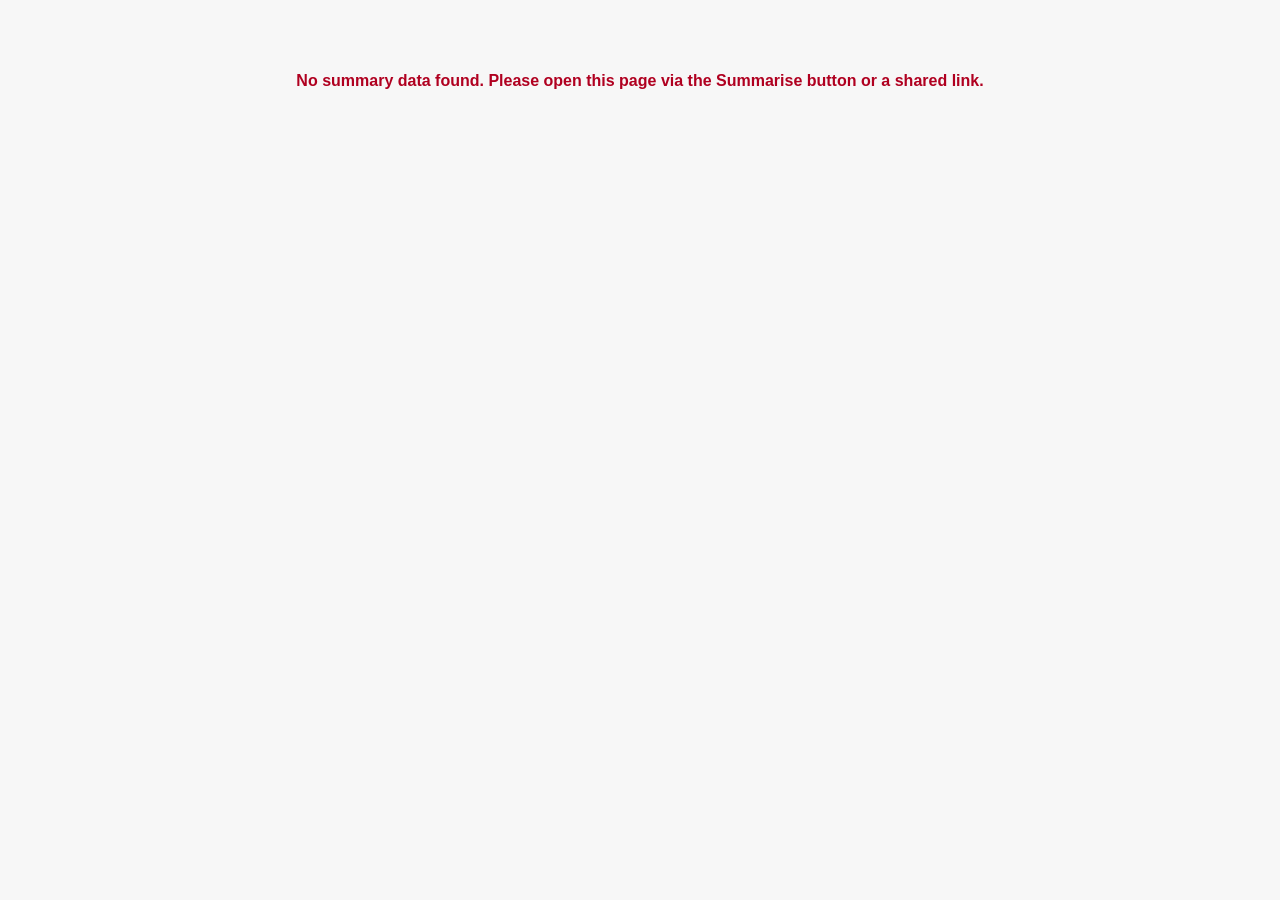
<file: summarise.html>
<!DOCTYPE html>
<html lang="en">
<head>
  <meta charset="UTF-8" />
  <meta name="viewport" content="width=device-width, initial-scale=1.0" />
  <title>NUCC Trip Attendance Summary</title>
  <link rel="icon" type="image/x-icon" href="favicon.ico" />
  <meta property="og:type" content="website" />
  <meta property="og:title" content="NUCC Trip Attendance Summary" />
  <meta property="og:description" content="View the trip expense breakdown, participant balances, and reimbursement details for this NUCC outing." />
  <meta property="og:image" content="banner.png" />
  <meta name="twitter:card" content="summary" />
  <meta name="twitter:title" content="NUCC Trip Attendance Summary" />
  <meta name="twitter:description" content="View the trip expense breakdown, participant balances, and reimbursement details for this NUCC outing." />
  <style>
    body {
      margin: 0;
      padding: 1.5rem;
      background: #f7f7f7;
      color: #222;
      font-family: "Segoe UI", Roboto, Helvetica, Arial, sans-serif;
    }

    main {
      max-width: 960px;
      margin: 0 auto;
    }

    /* ── Header ──────────────────────────────────────────────────── */
    .summary-header {
      display: flex;
      justify-content: space-between;
      align-items: flex-start;
      flex-wrap: wrap;
      gap: 1.5rem;
      margin-bottom: 1.5rem;
    }

    .summary-header-left {
      flex: 2 1 0;
      min-width: 260px;
    }

    .summary-header-right {
      flex: 0 1 auto;
      min-width: 220px;
      display: flex;
      align-items: flex-start;
      justify-content: flex-end;
    }

    .summary-banner {
      height: 72px;
      width: auto;
      display: block;
      margin-bottom: 0.75rem;
    }

    h1.summary-title {
      margin: 0 0 1rem;
      text-transform: uppercase;
      letter-spacing: 0.08em;
      font-size: 1.4rem;
      white-space: nowrap;
    }

    /* ── Meta tiles ──────────────────────────────────────────────── */
    .summary-meta-tiles {
      display: flex;
      flex-wrap: wrap;
      gap: 0.75rem;
      margin-bottom: 1rem;
    }

    .summary-meta-tile {
      display: flex;
      flex-direction: column;
      background: #f5f5f5;
      border: 1px solid #e0e0e0;
      border-radius: 0.45rem;
      padding: 0.45rem 0.85rem;
      flex: 1 1 0;
      min-width: 120px;
    }

    .summary-meta-label {
      font-size: 0.75rem;
      font-weight: 600;
      text-transform: uppercase;
      letter-spacing: 0.05em;
      color: #666;
    }

    .summary-meta-value {
      font-size: 1rem;
      font-weight: 500;
    }

    /* ── Banking ─────────────────────────────────────────────────── */
    .banking-details {
      font-size: 0.95rem;
      line-height: 1.4;
      background: #ffffff;
      border: 1px solid #cfd8dc;
      border-radius: 0.5rem;
      padding: 0.75rem 1rem;
      box-shadow: 0 0.5rem 1.25rem rgba(0, 0, 0, 0.08);
      min-width: 200px;
    }

    .banking-details p {
      margin: 0;
    }

    .banking-details p + p {
      margin-top: 0.35rem;
    }

    .summary-banking-logo {
      max-width: 180px;
      width: 100%;
      height: auto;
      display: block;
      margin: 0 auto 0.65rem;
    }

    .banking-label {
      font-weight: 600;
      margin-right: 0.35rem;
      color: #004d40;
    }

    /* ── Copy link bar ───────────────────────────────────────────── */
    .summary-copy-link-bar {
      margin: 1.25rem 0;
      display: flex;
      align-items: center;
      gap: 0.75rem;
      flex-wrap: wrap;
    }

    .summary-copy-link-btn {
      padding: 0.55rem 1.1rem;
      border-radius: 0.4rem;
      border: 1px solid #0077b6;
      background: #0096c7;
      color: #fff;
      font-weight: 700;
      font-size: 0.95rem;
      cursor: pointer;
    }

    .summary-copy-link-btn:hover {
      background: #00a8e8;
    }

    .summary-copy-link-notice {
      font-size: 0.88rem;
      color: #555;
    }

    /* ── Participant balances ────────────────────────────────────── */
    .summary-people-section h2,
    .summary-totals h2 {
      margin: 1.5rem 0 0.75rem;
      font-size: 1.15rem;
    }

    .summary-person {
      background: #fff;
      border: 1px solid #d0d0d0;
      border-radius: 0.5rem;
      padding: 0.75rem 1rem;
      margin-bottom: 1rem;
    }

    .summary-person p {
      margin: 0 0 0.4rem;
    }

    .summary-person p:last-child {
      margin-bottom: 0;
    }

    .summary-person ul {
      margin: 0.25rem 0 0.4rem 1.25rem;
      padding: 0;
    }

    .summary-person ul:last-child {
      margin-bottom: 0;
    }

    .amount-due {
      color: #b00020;
      font-weight: 700;
    }

    .amount-credit {
      color: #1b5e20;
      font-weight: 700;
    }

    /* ── Summary totals ──────────────────────────────────────────── */
    .summary-totals ul {
      margin: 0;
      padding-left: 1.25rem;
    }

    /* ── Notes ───────────────────────────────────────────────────── */
    .summary-notes {
      margin-top: 2rem;
      padding-top: 1.25rem;
      border-top: 1px solid #e0e0e0;
      font-size: 0.92rem;
      color: #444;
      line-height: 1.6;
    }

    .summary-notes p {
      margin: 0 0 0.6rem;
    }

    .summary-notes p:last-child {
      margin-bottom: 0;
    }

    .summary-line-gold { color: #b8860b; }
    .summary-line-green { color: #1b5e20; }
    .summary-line-red { color: #b00020; }

    /* ── Error ───────────────────────────────────────────────────── */
    .summary-error {
      color: #b00020;
      font-weight: 600;
      padding: 2rem;
      text-align: center;
    }

    @media print {
      .summary-copy-link-bar { display: none; }
    }
  </style>
</head>
<body>
  <main id="summary-root">
    <p class="summary-error" id="loading-msg">Loading summary…</p>
  </main>
  <script>
    // ── Shared utilities ─────────────────────────────────────────────────────

    function formatCurrency(value) {
      if (!Number.isFinite(value)) return "";
      const fixed = Number(value).toFixed(2);
      return fixed === "-0.00" ? "0.00" : fixed;
    }

    function formatSummaryDate(rawValue) {
      if (!rawValue) return "";
      const parsed = new Date(rawValue + "T00:00:00");
      if (Number.isNaN(parsed.getTime())) return rawValue;
      try {
        return new Intl.DateTimeFormat(undefined, { dateStyle: "long" }).format(parsed);
      } catch (e) {
        return rawValue;
      }
    }

    function formatMaintenanceRateDisplay(value) {
      if (!Number.isFinite(value)) return "";
      const fixed = value.toFixed(3).replace(/0+$/, "").replace(/\.$/, "");
      return fixed || "0";
    }

    function normalizeBankingDetails(details) {
      if (!details || typeof details !== "object") return { name: "", bsb: "", account: "" };
      const name = details.Name !== undefined ? details.Name : (details.name !== undefined ? details.name : "");
      const bsb = details.BSB !== undefined ? details.BSB : (details.bsb !== undefined ? details.bsb : "");
      const account = details.Account !== undefined ? details.Account : (details.account !== undefined ? details.account : "");
      return {
        name: String(name ?? "").trim(),
        bsb: String(bsb ?? "").trim(),
        account: String(account ?? "").trim()
      };
    }

    // ── State ────────────────────────────────────────────────────────────────

    let trip = { date: "", location: "", leader: "" };
    let bankingDetails = { name: "", bsb: "", account: "" };
    let participants = [];
    let baseExpenseRates = { "horizontal-gear": 5, "camping-gear": 10, "srt-kit": 5 };
    let maintenanceRate = 0.025;
    let baseExpenses = [];
    let customExpenses = [];

    function getEffectiveMaintenanceRate() {
      return Number.isFinite(maintenanceRate) && maintenanceRate >= 0 ? maintenanceRate : 0;
    }

    function isBaseRateControlled(expense) {
      return expense && Object.prototype.hasOwnProperty.call(baseExpenseRates, expense.key);
    }

    function isDirectChargeExpense(expense) {
      return expense && (expense.key === "horizontal-gear" || expense.key === "camping-gear" || expense.key === "srt-kit");
    }

    function isBalancingCustomExpense(expense) {
      return Boolean(expense && expense.type === "custom");
    }

    function getActiveExpenses() {
      return [...baseExpenses.filter(e => e.enabled), ...customExpenses];
    }

    function ensureExpenseSize(expense) {
      const needed = participants.length;
      const rateKey = isBaseRateControlled(expense) ? expense.key : null;
      const rateValue = rateKey ? baseExpenseRates[rateKey] : null;
      while (expense.amounts.length < needed) {
        expense.amounts.push(rateKey ? (rateValue === "" ? "" : rateValue) : "");
      }
      while (expense.consumers.length < needed) {
        expense.consumers.push(Object.prototype.hasOwnProperty.call(expense, "defaultConsumerState") ? expense.defaultConsumerState : true);
      }
      while (expense.amounts.length > needed) expense.amounts.pop();
      while (expense.consumers.length > needed) expense.consumers.pop();
    }

    // ── Financials ───────────────────────────────────────────────────────────

    function calculateFinancials() {
      const activeExpenses = getActiveExpenses();
      const participantFeeTotals = new Array(participants.length).fill(0);
      const participantFeeBreakdowns = participants.map(() => []);
      const participantContributions = new Array(participants.length).fill(0);
      const participantContributionDetails = participants.map(() => []);
      const participantHasName = participants.map(p => Boolean(p.name && p.name.trim()));
      let clubIncome = 0;

      activeExpenses.forEach(expense => {
        ensureExpenseSize(expense);

        if (isDirectChargeExpense(expense)) {
          const numericRate = Number(baseExpenseRates[expense.key]);
          const perPersonCharge = Number.isFinite(numericRate) ? numericRate : 0;
          participants.forEach((_, i) => {
            if (!participantHasName[i]) return;
            if (expense.consumers[i]) {
              participantFeeTotals[i] += perPersonCharge;
              if (perPersonCharge > 0) {
                participantFeeBreakdowns[i].push({ name: expense.name, value: perPersonCharge });
                clubIncome += perPersonCharge;
              }
            }
          });
          return;
        }

        if (isBalancingCustomExpense(expense)) {
          expense.amounts.forEach((amount, i) => {
            if (!participantHasName[i]) return;
            if (amount === "" || !Number.isFinite(Number(amount))) return;
            const mag = Math.abs(Number(amount));
            if (mag === 0) return;
            if (expense.consumers[i]) {
              participantContributions[i] += mag;
              participantContributionDetails[i].push({ name: expense.name, value: mag, distance: null });
            } else {
              participantFeeTotals[i] += mag;
              participantFeeBreakdowns[i].push({ name: expense.name, value: mag });
            }
          });
          return;
        }

        // Petrol / general pooled expense
        let fuelTotal = 0;
        let totalDistance = 0;
        const consumers = [];
        const driverDistances = new Array(participants.length).fill(0);
        const driverHasDistance = new Array(participants.length).fill(false);

        expense.amounts.forEach((amount, i) => {
          if (participantHasName[i] && amount !== "" && Number.isFinite(Number(amount))) {
            const num = Number(amount);
            fuelTotal += num;
            participantContributions[i] += num;
            participantContributionDetails[i].push({ name: expense.name, value: num, distance: null });
          }
          if (expense.key === "petrol" && participantHasName[i]) {
            if (!Array.isArray(expense.distances)) expense.distances = participants.map(() => "");
            const dist = expense.distances[i];
            if (dist !== "" && Number.isFinite(Number(dist))) {
              const numDist = Number(dist);
              totalDistance += numDist;
              driverDistances[i] = numDist;
              driverHasDistance[i] = true;
              const details = participantContributionDetails[i];
              const last = details[details.length - 1];
              if (last && last.name === expense.name && last.distance === null) {
                last.distance = numDist;
              } else {
                details.push({ name: expense.name, value: 0, distance: numDist });
              }
            }
          }
          if (participantHasName[i] && expense.consumers[i]) consumers.push(i);
        });

        const effectiveRate = getEffectiveMaintenanceRate();
        const maintenanceTotal = expense.key === "petrol" ? totalDistance * effectiveRate : 0;
        const combinedTotal = fuelTotal + maintenanceTotal;
        const count = consumers.length;
        const combinedShare = count > 0 ? combinedTotal / count : 0;
        const fuelShare = count > 0 ? fuelTotal / count : 0;
        const maintenanceShare = count > 0 ? maintenanceTotal / count : 0;

        consumers.forEach(i => {
          participantFeeTotals[i] += combinedShare;
          if (fuelShare > 0) participantFeeBreakdowns[i].push({ name: expense.name, value: fuelShare });
          if (maintenanceShare > 0) participantFeeBreakdowns[i].push({ name: "Maintenance", value: maintenanceShare });
        });

        if (expense.key === "petrol") {
          driverDistances.forEach((dist, i) => {
            if (!driverHasDistance[i]) return;
            const credit = dist * effectiveRate;
            if (credit > 0) {
              participantFeeTotals[i] -= credit;
              participantFeeBreakdowns[i].push({ name: "Maintenance credit", value: -credit });
            }
          });
        }
      });

      let totalFees = 0;
      let totalBalance = 0;
      const balances = new Array(participants.length).fill(0);
      participants.forEach((p, i) => {
        if (!participantHasName[i]) return;
        const fee = participantFeeTotals[i];
        const contrib = participantContributions[i];
        const balance = fee - contrib;
        balances[i] = balance;
        totalFees += fee;
        totalBalance += balance;
      });

      return { participantFeeBreakdowns, participantContributionDetails, balances, totalFees, totalBalance, clubIncome };
    }

    // ── Apply state from decoded share object ────────────────────────────────

    function applyState(state) {
      trip = {
        date: state.trip?.date || "",
        location: state.trip?.location || "",
        leader: state.trip?.leader || ""
      };

      bankingDetails = normalizeBankingDetails(state.bankingDetails || {});

      if (state.baseExpenseRates && typeof state.baseExpenseRates === "object") {
        Object.assign(baseExpenseRates, state.baseExpenseRates);
      }

      maintenanceRate = (typeof state.maintenanceRate === "number" && Number.isFinite(state.maintenanceRate))
        ? state.maintenanceRate
        : 0.025;

      participants = Array.isArray(state.participants)
        ? state.participants.map(p => ({ name: p.name || "" }))
        : [];

      // Base expenses
      const legacyKeyMap = { "personal-gear": "horizontal-gear", "shared-gear": "srt-kit" };
      const normalizeKey = k => legacyKeyMap[k] || k;

      const baseDefinitions = [
        { key: "horizontal-gear", name: "Horizontal Gear", defaultConsumerState: false },
        { key: "camping-gear",    name: "Camping Gear",    defaultConsumerState: false },
        { key: "srt-kit",         name: "SRT Kit",         defaultConsumerState: false },
        { key: "petrol",          name: "Petrol",          defaultConsumerState: true  }
      ];

      baseExpenses = baseDefinitions.map(def => {
        const saved = (state.baseExpenses || []).find(e => normalizeKey(e.key) === def.key);
        const expense = {
          id: "base-" + def.key,
          key: def.key,
          name: def.name,
          type: "base",
          enabled: saved ? Boolean(saved.enabled) : true,
          defaultConsumerState: def.defaultConsumerState,
          amounts: Array.isArray(saved?.amounts) ? [...saved.amounts] : participants.map(() => ""),
          consumers: Array.isArray(saved?.consumers) ? [...saved.consumers] : participants.map(() => def.defaultConsumerState)
        };
        if (def.key === "petrol") {
          expense.distances = Array.isArray(saved?.distances) ? [...saved.distances] : participants.map(() => "");
        }
        return expense;
      });

      let customCounter = 0;
      customExpenses = Array.isArray(state.customExpenses)
        ? state.customExpenses.map(e => ({
            id: "custom-" + customCounter++,
            name: e.name || "",
            key: null,
            type: "custom",
            enabled: Boolean(e.enabled !== false),
            defaultConsumerState: false,
            amounts: Array.isArray(e.amounts) ? [...e.amounts] : participants.map(() => ""),
            consumers: Array.isArray(e.consumers) ? [...e.consumers] : participants.map(() => false)
          }))
        : [];
    }

    // ── TinyURL ──────────────────────────────────────────────────────────────

    function buildTinyAlias(location, date) {
      const months = ["jan","feb","mar","apr","may","jun","jul","aug","sep","oct","nov","dec"];
      const parts = (date || "").split("-");
      const dateStr = parts.length === 3
        ? parts[2] + months[parseInt(parts[1], 10) - 1] + parts[0]
        : "";
      const locStr = (location || "").toLowerCase().replace(/[^a-z0-9]+/g, "").slice(0, 15);
      if (!locStr && !dateStr) return "";
      if (!locStr) return dateStr;
      if (!dateStr) return locStr;
      return locStr + "-" + dateStr;
    }

    async function shortenWithShortIo(longUrl) {
      const params = new URLSearchParams(window.location.search);
      const domainFromQuery = params.get("shortio_domain");
      const keyFromQuery = params.get("shortio_key");
      const domainFromStorage = window.localStorage.getItem("nucc_shortio_domain");
      const keyFromStorage = window.localStorage.getItem("nucc_shortio_key");

      const domain = domainFromQuery || domainFromStorage || "";
      const apiKey = keyFromQuery || keyFromStorage || "";

      if (!domain) {
        return null;
      }

      if (domainFromQuery) {
        window.localStorage.setItem("nucc_shortio_domain", domainFromQuery);
      }
      if (keyFromQuery) {
        window.localStorage.setItem("nucc_shortio_key", keyFromQuery);
      }

      try {
        const headers = {
          "Content-Type": "application/json"
        };
        if (apiKey) {
          headers.Authorization = apiKey;
        }

        const resp = await fetch("https://api.short.io/links/public", {
          method: "POST",
          headers,
          body: JSON.stringify({
            domain,
            originalURL: longUrl
          })
        });

        if (!resp.ok) {
          return null;
        }

        const data = await resp.json();
        if (typeof data?.shortURL === "string") {
          return data.shortURL;
        }
        if (typeof data?.shortUrl === "string") {
          return data.shortUrl;
        }
        return null;
      } catch (e) {
        return null;
      }
    }

    // ── Render ───────────────────────────────────────────────────────────────

    function el(tag, cls, text) {
      const e = document.createElement(tag);
      if (cls) e.className = cls;
      if (text !== undefined) e.textContent = text;
      return e;
    }

    function renderSummary() {
      const root = document.getElementById("summary-root");
      root.innerHTML = "";

      const calc = calculateFinancials();
      const maintenanceRateText = formatMaintenanceRateDisplay(getEffectiveMaintenanceRate());
      const formattedDate = formatSummaryDate(trip.date);
      const dateDisplay = formattedDate || trip.date || "";

      // ── Header ──────────────────────────────────────────────────────────
      const header = el("div", "summary-header");
      const headerLeft = el("div", "summary-header-left");

      const banner = document.createElement("img");
      banner.src = "banner.png";
      banner.alt = "NUCC banner";
      banner.className = "summary-banner";
      banner.onerror = () => { banner.style.display = "none"; };
      headerLeft.appendChild(banner);

      headerLeft.appendChild(el("h1", "summary-title", "Trip Fees"));

      // Meta tiles
      const tiles = el("div", "summary-meta-tiles");
      const metaFields = [
        { label: "Date",        value: dateDisplay },
        { label: "Location",    value: trip.location },
        { label: "Trip Leader", value: trip.leader }
      ];
      metaFields.forEach(f => {
        const tile = el("div", "summary-meta-tile");
        tile.appendChild(el("span", "summary-meta-label", f.label));
        tile.appendChild(el("span", "summary-meta-value", f.value || "—"));
        tiles.appendChild(tile);
      });
      headerLeft.appendChild(tiles);
      header.appendChild(headerLeft);

      // Banking
      const headerRight = el("div", "summary-header-right");
      const bankingLogo = document.createElement("img");
      bankingLogo.src = "banking_logo.png";
      bankingLogo.alt = "Banking logo";
      bankingLogo.className = "summary-banking-logo";
      bankingLogo.onerror = () => { bankingLogo.style.display = "none"; };
      headerRight.appendChild(bankingLogo);

      const bankingEl = el("div", "banking-details");
      const tag = trip.date && trip.location
        ? trip.date.replace(/-/g, "_") + "_" + trip.location.replace(/[^A-Za-z0-9]+/g, "_").replace(/^_+|_+$/g, "")
        : "";
      [
        { label: "Name",    value: bankingDetails.name },
        { label: "BSB",     value: bankingDetails.bsb },
        { label: "Account", value: bankingDetails.account },
        ...(tag ? [{ label: "Tag", value: tag }] : [])
      ].filter(l => l.value).forEach(line => {
        const p = document.createElement("p");
        const lbl = el("span", "banking-label", line.label + ":");
        const val = el("span", null, " " + line.value);
        p.appendChild(lbl);
        p.appendChild(val);
        bankingEl.appendChild(p);
      });
      headerRight.appendChild(bankingEl);
      header.appendChild(headerRight);
      root.appendChild(header);

      // ── Copy link bar ────────────────────────────────────────────────────
      const copyBar = el("div", "summary-copy-link-bar");
      const copyBtn = el("button", "summary-copy-link-btn", "Copy link");
      const copyNotice = el("span", "summary-copy-link-notice", "Paste into Messenger, WhatsApp, or email to share this summary.");
      copyBtn.addEventListener("click", async () => {
        copyBtn.disabled = true;
        copyNotice.textContent = "Shortening link with Short.io…";
        const shortUrl = await shortenWithShortIo(window.location.href);
        const urlToCopy = shortUrl || window.location.href;
        copyBtn.disabled = false;
        try {
          await navigator.clipboard.writeText(urlToCopy);
          copyNotice.textContent = shortUrl ? "Link copied! " + shortUrl : "Link copied! (Short.io unavailable — full URL copied)";
          setTimeout(() => { copyNotice.textContent = "Paste into Messenger, WhatsApp, or email to share this summary."; }, 4000);
        } catch (err) {
          window.prompt("Copy this link:", urlToCopy);
          copyNotice.textContent = "Paste into Messenger, WhatsApp, or email to share this summary.";
        }
      });
      copyBar.appendChild(copyBtn);
      copyBar.appendChild(copyNotice);
      root.appendChild(copyBar);

      // ── Participant balances ─────────────────────────────────────────────
      const peopleSection = el("section", "summary-people-section");
      peopleSection.appendChild(el("h2", null, "Participant balances"));

      participants.forEach((participant, i) => {
        const name = (participant.name || "").trim();
        if (!name) return;

        const card = el("div", "summary-person");
        const balance = calc.balances[i] || 0;
        const amountText = "$" + (formatCurrency(Math.abs(balance)) || "0.00");
        const balanceLabel = balance > 0 ? "Owes" : "Reimburse";
        const balanceClass = balance > 0 ? "amount-due" : "amount-credit";
        const balanceLine = document.createElement("p");
        balanceLine.innerHTML = `<strong>${name}</strong>: ${balanceLabel} <span class="${balanceClass}">${amountText}</span>`;
        card.appendChild(balanceLine);

        const contribs = (calc.participantContributionDetails[i] || []).filter(e => e && (Number(e.value) || e.distance));
        if (contribs.length) {
          card.appendChild(el("p", null, "Contributions:"));
          const ul = el("ul");
          contribs.forEach(entry => {
            const pieces = [];
            if (Number(entry.value)) pieces.push(`${entry.name}: $${formatCurrency(entry.value) || "0.00"}`);
            else pieces.push(entry.name);
            if (entry.distance) pieces.push(`${Math.round(entry.distance)} km`);
            ul.appendChild(el("li", null, pieces.join(" – ")));
          });
          card.appendChild(ul);
        }

        const breakdown = calc.participantFeeBreakdowns[i] || [];
        if (breakdown.length) {
          card.appendChild(el("p", null, "Fee breakdown:"));
          const ul = el("ul");
          breakdown.forEach(entry => {
            ul.appendChild(el("li", null, `${entry.name}: $${formatCurrency(entry.value) || "0.00"}`));
          });
          card.appendChild(ul);
        }

        peopleSection.appendChild(card);
      });
      root.appendChild(peopleSection);

      // ── Summary totals ───────────────────────────────────────────────────
      const totals = el("section", "summary-totals");
      totals.appendChild(el("h2", null, "Summary"));
      const ul = el("ul");
      ul.appendChild(el("li", null, `Total fees: $${formatCurrency(calc.totalFees) || "0.00"}`));
      const balLabel = calc.totalBalance > 0 ? "Club Gear Depreciation (owed)" : "Club Gear Depreciation (credit)";
      ul.appendChild(el("li", null, `${balLabel}: ${calc.totalBalance ? "$" + formatCurrency(Math.abs(calc.totalBalance)) : "$0.00"}`));
      ul.appendChild(el("li", null, `Club income: $${formatCurrency(calc.clubIncome) || "0.00"}`));
      totals.appendChild(ul);
      root.appendChild(totals);

      // ── Notes ────────────────────────────────────────────────────────────
      const notes = el("div", "summary-notes");
      const descSegments = ["Cost accounting for", trip.location || "this trip"];
      if (dateDisplay) descSegments.push("on " + dateDisplay);
      const noteParas = [
        { text: descSegments.join(" ") + " for various expenses shown below." },
        {
          text: (trip.leader
            ? `Trip leader ${trip.leader} should present this trip attendance summary to participants for review and confirmation of expenses. Once verified, save this page as a PDF and send it to all participants and the treasurer to record dues and process reimbursements.`
            : "Trip leader should present this trip attendance summary to participants for review and confirmation of expenses. Once verified, save this page as a PDF and send it to all participants and the treasurer to record dues and process reimbursements."),
          cls: "summary-line-gold"
        },
        { text: "Those with Reimburse values, colored green, will receive payment from the club account.", cls: "summary-line-green" },
        { text: "If you owe, colored red in the Reimburse(Due), please pay to the club account details of which are provided in the top right.", cls: "summary-line-red" },
        { text: "SRT kit refers to club-issued Single Rope Technique gear used on vertical trips. Ropes, rigging equipment, canyon packs, and other shared tools are maintained by the club and are not charged per use." },
        { text: "Horizontal gear covers helmets, headtorches, and similar equipment issued to individuals. A standard $5 charge applies when this option is selected." },
        { text: "Camping gear covers sleeping bags, mats, stoves, and similar items hired for overnight trips. A standard $10 depreciation charge applies when this option is selected." },
        { text: `Petrol expenses are reported by the drivers after the trip. Distances travelled are also recorded so that a maintenance charge of $${maintenanceRateText || "0"} per kilometre can be added. The combined total is pooled and divided equally among all participants, while each driver is credited $${maintenanceRateText || "0"} per kilometre to return maintenance funds to those who supplied vehicles.` },
        { text: "Version: Nov 2025 – Current", cls: "summary-version" }
      ];
      noteParas.forEach(n => {
        const p = el("p", n.cls || null, n.text);
        notes.appendChild(p);
      });
      root.appendChild(notes);
    }

    // ── Init ─────────────────────────────────────────────────────────────────

    (function init() {
      const params = new URLSearchParams(window.location.search);
      const encoded = params.get("share");
      const loadingMsg = document.getElementById("loading-msg");

      if (!encoded) {
        if (loadingMsg) loadingMsg.textContent = "No summary data found. Please open this page via the Summarise button or a shared link.";
        return;
      }

      try {
        const state = JSON.parse(decodeURIComponent(escape(atob(encoded))));
        applyState(state);
        const titleParts = ["Trip fees"];
        if (trip.location) titleParts.push("for " + trip.location);
        if (trip.date) titleParts.push("(" + formatSummaryDate(trip.date) + ")");
        document.title = titleParts.join(" ");
        renderSummary();
      } catch (err) {
        console.error("Could not decode summary state", err);
        if (loadingMsg) loadingMsg.textContent = "Could not load summary. The link may be invalid or corrupted.";
      }
    })();
  </script>
</body>
</html>
</file>
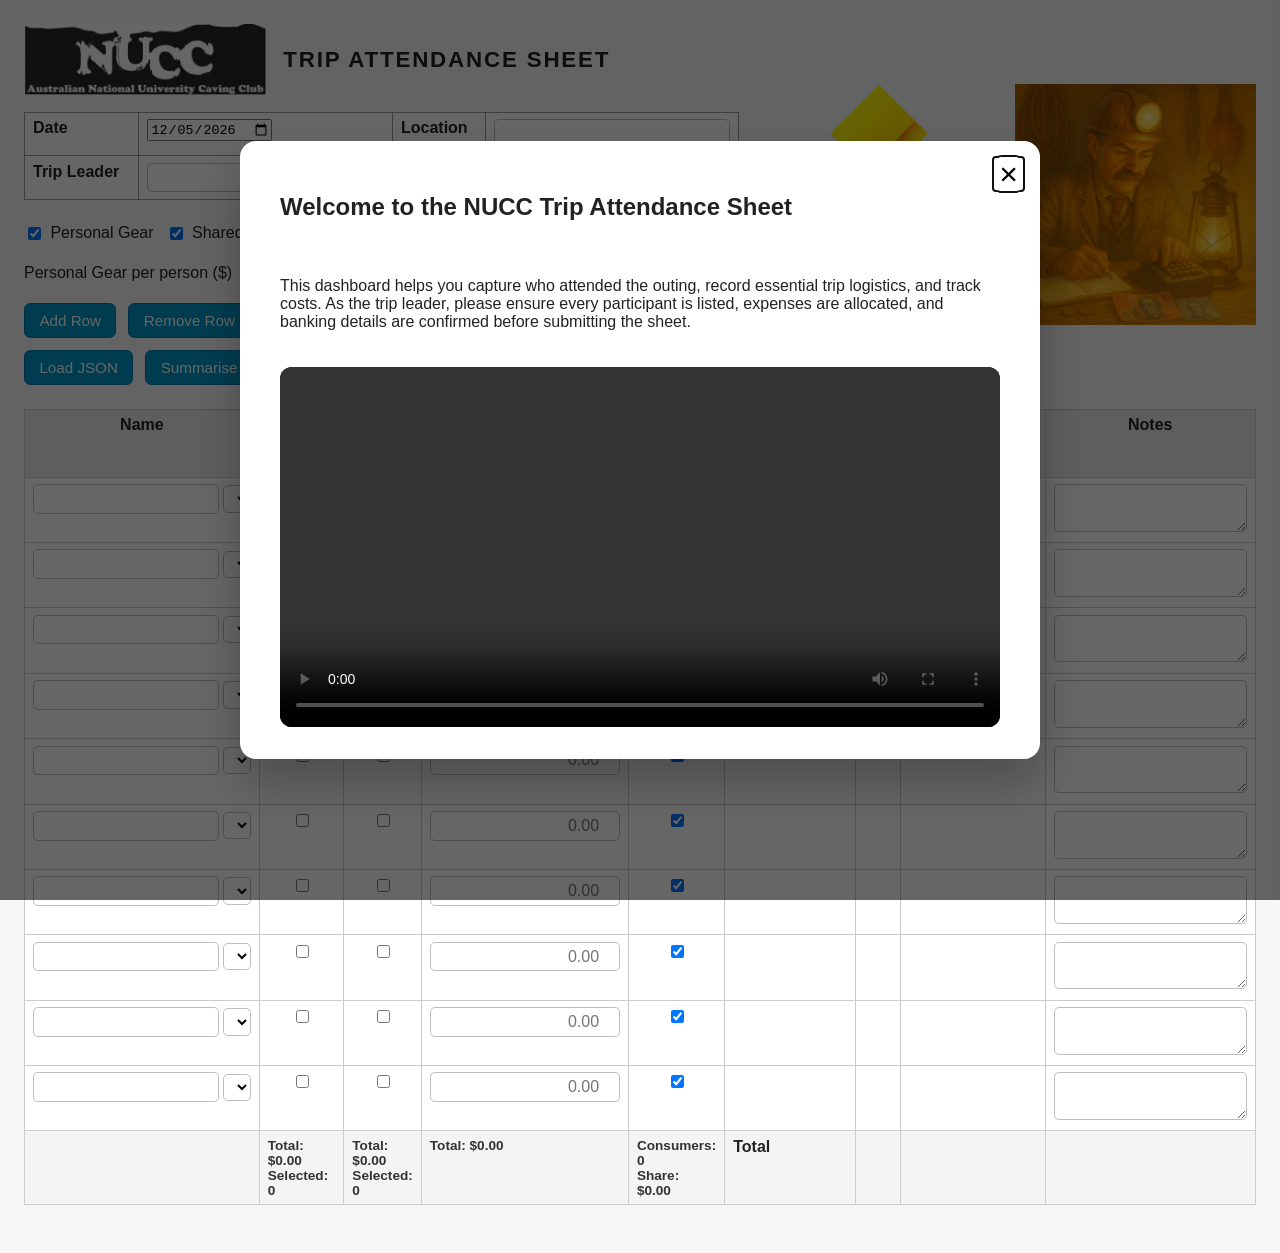
<file: trip_attendance_sheet_oct_2024_oct_2025.html>
<!DOCTYPE html>
<html lang="en">
<head>
  <meta charset="UTF-8" />
  <meta name="viewport" content="width=device-width, initial-scale=1.0" />
  <title>NUCC Trip Attendance Sheet</title>
  <style>
    body {
      margin: 0;
      padding: 1.5rem;
      background: #f7f7f7;
      color: #222;
      font-family: "Segoe UI", Roboto, Helvetica, Arial, sans-serif;
    }

    .top-section {
      display: flex;
      justify-content: space-between;
      align-items: stretch;
      flex-wrap: wrap;
      gap: 1.5rem;
      margin-bottom: 1.5rem;
    }

    .top-section-left {
      flex: 2 1 0;
      min-width: 320px;
    }

    .top-section-right {
      flex: 1 1 40%;
      max-width: 40%;
      min-width: 260px;
      display: flex;
      align-items: stretch;
    }

    .top-section-right-inner {
      display: flex;
      align-items: center;
      justify-content: center;
      gap: 1.25rem;
      height: 100%;
      width: 100%;
      flex-wrap: nowrap;
    }

    .miner-image {
      display: block;
      flex: 2 1 0;
      max-width: clamp(154px, 49%, 252px);
      max-height: 100%;
      height: auto;
      width: auto;
      object-fit: contain;
      align-self: center;
    }

    .banking-info {
      display: flex;
      flex-direction: column;
      align-items: center;
      justify-content: center;
      gap: 0.85rem;
      text-align: center;
      width: 100%;
      flex: 1 1 0;
      min-width: 0;
    }

    .banking-logo {
      max-width: 180px;
      width: 100%;
      height: auto;
      display: block;
      margin: 0 auto;
    }

    .banking-details {
      font-size: 0.95rem;
      line-height: 1.4;
      background: #ffffff;
      border: 1px solid #cfd8dc;
      border-radius: 0.5rem;
      padding: 0.75rem 1rem;
      box-shadow: 0 0.5rem 1.25rem rgba(0, 0, 0, 0.08);
      min-width: 200px;
      width: 100%;
      box-sizing: border-box;
    }

    .banking-details .banking-label {
      font-weight: 600;
      margin-right: 0.35rem;
      color: #004d40;
    }

    .banking-details p {
      margin: 0;
    }

    .banking-details p + p {
      margin-top: 0.35rem;
    }

    .header-row {
      display: flex;
      align-items: center;
      gap: 1rem;
      margin-bottom: 1rem;
    }

    .header-row img {
      height: 72px;
      width: auto;
      display: block;
    }

    h1 {
      margin: 0;
      text-transform: uppercase;
      letter-spacing: 0.08em;
      font-size: 1.4rem;
    }

    table {
      width: 100%;
      border-collapse: collapse;
      margin-bottom: 1.5rem;
      background: #fff;
    }

    th,
    td {
      border: 1px solid #ccc;
      padding: 0.4rem 0.5rem;
      text-align: left;
      vertical-align: top;
    }

    thead th {
      background: #eaeaea;
      font-weight: 600;
      text-align: center;
    }

    .reimburse-header {
      color: #1b5e20;
    }

    .reimburse-header .reimburse-label {
      color: #1b5e20;
    }

    .reimburse-header .due-label {
      color: #b00020;
      margin-left: 0.25rem;
    }

    caption {
      text-align: left;
      margin-bottom: 0.5rem;
      font-weight: 600;
    }

    .meta-table th,
    .meta-table td {
      border-color: #999;
    }

    .meta-table thead th {
      background: #f0f0f0;
    }

    .expense-toggle-group {
      display: flex;
      flex-wrap: wrap;
      gap: 0.75rem;
      margin: 1rem 0;
    }

    .expense-toggle-group label {
      display: inline-flex;
      align-items: center;
      gap: 0.4rem;
      font-weight: 500;
    }

    .base-expense-inputs {
      display: flex;
      flex-wrap: wrap;
      gap: 0.75rem;
      margin-bottom: 1rem;
    }

    .base-expense-inputs label {
      display: inline-flex;
      align-items: center;
      gap: 0.5rem;
      font-weight: 500;
    }

    .base-expense-inputs input[type="number"] {
      width: 6rem;
      padding: 0.35rem 0.45rem;
      border-radius: 0.35rem;
      border: 1px solid #999;
      font-weight: 500;
    }

    .controls {
      display: flex;
      flex-wrap: wrap;
      gap: 0.75rem;
      justify-content: flex-start;
      margin-top: 1rem;
    }

    .control-button {
      padding: 0.5rem 0.9rem;
      font-size: 0.95rem;
      border-radius: 0.4rem;
      border: 1px solid #0077b6;
      background: #0096c7;
      color: #fff;
      cursor: pointer;
    }

    .control-button:hover {
      background: #00a8e8;
    }

    .warning-message {
      color: #b00020;
      font-weight: 600;
      margin: 0.5rem 0 0;
    }

    .name-input.duplicate-name {
      border-color: #b00020;
      background: #ffe8ec;
    }

    .read-only-amount {
      background: #f5f5f5;
      color: #555;
    }

    #notify-dialog {
      border: none;
      border-radius: 0.75rem;
      padding: 0;
      max-width: min(960px, 90vw);
      width: 100%;
      color: #222;
      box-shadow: 0 1.5rem 3rem rgba(0, 0, 0, 0.2);
    }

    #notify-dialog::backdrop {
      background: rgba(0, 0, 0, 0.35);
    }

    .notify-container {
      display: flex;
      flex-direction: column;
      gap: 1rem;
      padding: 1.5rem;
      background: #fff;
      max-height: 80vh;
      box-sizing: border-box;
    }

    .notify-dialog-header {
      display: flex;
      align-items: center;
      justify-content: space-between;
      gap: 1rem;
    }

    .notify-dialog-header h2 {
      margin: 0;
      font-size: 1.25rem;
    }

    .notify-close-button {
      border: none;
      background: transparent;
      font-size: 1.75rem;
      line-height: 1;
      cursor: pointer;
      color: #444;
    }

    .notify-close-button:hover,
    .notify-close-button:focus {
      color: #000;
    }

    .summary-preview {
      border: 1px solid #d0d0d0;
      border-radius: 0.5rem;
      padding: 1rem;
      background: #fff;
    }

    .summary-description {
      font-size: 0.95rem;
      margin: 1rem 0 0;
      line-height: 1.5;
    }

    .summary-description p {
      margin: 0 0 0.35rem;
    }

    .summary-description p:last-child {
      margin-bottom: 0;
    }

    .summary-description .summary-line-gold {
      color: #b8860b;
    }

    .summary-description .summary-line-green {
      color: #1b5e20;
    }

    .summary-description .summary-line-red {
      color: #b00020;
    }

    .summary-preview table {
      background: #fff;
    }

    .summary-preview input,
    .summary-preview textarea,
    .summary-preview select,
    .summary-preview button {
      pointer-events: none;
    }

    .summary-preview .summary-value,
    .summary-preview .summary-select,
    .summary-preview .summary-multiline {
      background: none;
      border: none;
      padding: 0;
      margin: 0;
      color: inherit;
      font: inherit;
    }

    .summary-preview .summary-value {
      display: block;
      width: 100%;
      flex: 1 1 auto;
    }

    .summary-preview .summary-value.summary-number {
      text-align: right;
    }

    .summary-preview .summary-multiline {
      display: block;
      white-space: pre-wrap;
    }

    .summary-preview .summary-select {
      display: inline-block;
      flex: 0 0 auto;
      min-width: 0;
    }

    .summary-preview .summary-select.name-select {
      min-width: 1.75rem;
      text-align: center;
    }

    .attendance-table input[type="text"],
    .attendance-table input[type="number"],
    .attendance-table textarea,
    .meta-table input[type="text"] {
      width: 100%;
      box-sizing: border-box;
      font: inherit;
      padding: 0.3rem;
      border: 1px solid #bdbdbd;
      border-radius: 0.3rem;
      background: #fff;
    }

    .consume-header {
      width: 2.5rem;
    }

    .consume-cell {
      text-align: center;
      width: 2.5rem;
    }

    .attendance-table input[type="number"] {
      text-align: right;
    }

    .attendance-table textarea {
      min-height: 2.2rem;
      resize: vertical;
    }

    .name-input-wrapper {
      display: flex;
      gap: 0.25rem;
      align-items: center;
    }

    .name-select {
      width: 1.75rem;
      min-width: 1.75rem;
      padding: 0.2rem;
      border: 1px solid #bdbdbd;
      border-radius: 0.3rem;
      background: #fff;
      font: inherit;
      height: 100%;
      cursor: pointer;
    }

    .name-input.bold {
      font-weight: 600;
    }

    .totals-row td {
      font-weight: 600;
      background: #f4f4f4;
    }

    .totals-row em {
      font-weight: 400;
      color: #666;
    }

    .fee-breakdown,
    .fee-value,
    .reimbursed-value {
      text-align: right;
      white-space: nowrap;
    }

    .amount-due {
      color: #b00020;
      font-weight: 600;
    }

    .amount-credit {
      color: #1b5e20;
      font-weight: 600;
    }

    .expense-total,
    .expense-consumers {
      font-size: 0.85rem;
      color: #333;
    }

    .tutorial-overlay {
      position: fixed;
      inset: 0;
      background: rgba(0, 0, 0, 0.6);
      display: flex;
      align-items: center;
      justify-content: center;
      padding: 1.5rem;
      z-index: 999;
    }

    .tutorial-overlay.is-hidden {
      display: none;
    }

    .tutorial-content {
      position: relative;
      max-width: 720px;
      width: min(100%, 720px);
      background: #ffffff;
      border-radius: 1rem;
      padding: 2rem 2.5rem;
      box-shadow: 0 1.5rem 3rem rgba(0, 0, 0, 0.25);
      display: flex;
      flex-direction: column;
      gap: 1.25rem;
    }

    .tutorial-close {
      position: absolute;
      top: 1rem;
      right: 1rem;
      border: none;
      background: transparent;
      font-size: 2rem;
      line-height: 1;
      cursor: pointer;
      color: #4a4a4a;
    }

    .tutorial-close:hover,
    .tutorial-close:focus {
      color: #000;
    }

    .tutorial-video {
      width: 100%;
      border-radius: 0.75rem;
      background: #000;
      max-height: 60vh;
    }

    @media (max-width: 1100px) {
      body {
        padding: 1rem;
      }

      table {
        font-size: 0.9rem;
      }

      .top-section {
        align-items: center;
      }

      .top-section-left {
        flex-basis: 100%;
      }

      .top-section-right {
        flex-basis: 100%;
        max-width: none;
        min-width: 0;
        justify-content: center;
      }

      .top-section-right-inner {
        flex-direction: column;
        align-items: center;
        height: auto;
        text-align: center;
      }

      .miner-image {
        flex: 0 0 auto;
        max-width: 240px;
        height: auto;
      }

      .banking-info {
        align-items: center;
        max-width: 100%;
      }

      .banking-details {
        text-align: left;
      }

      .controls {
        justify-content: flex-start;
      }

      .control-button {
        width: 100%;
      }

      .tutorial-content {
        padding: 1.5rem;
        max-height: 90vh;
      }

      .tutorial-video {
        max-height: 40vh;
      }
    }
  </style>
</head>
<body>
  <div
    class="tutorial-overlay is-hidden"
    id="tutorial-overlay"
    role="dialog"
    aria-modal="true"
    aria-labelledby="tutorial-title"
  >
    <div class="tutorial-content">
      <button
        type="button"
        class="tutorial-close"
        id="tutorial-close"
        aria-label="Close tutorial"
      >
        &times;
      </button>
      <h2 id="tutorial-title">Welcome to the NUCC Trip Attendance Sheet</h2>
      <p>
        This dashboard helps you capture who attended the outing, record essential
        trip logistics, and track costs. As the trip leader, please ensure every
        participant is listed, expenses are allocated, and banking details are
        confirmed before submitting the sheet.
      </p>
      <video
        class="tutorial-video"
        id="tutorial-video"
        controls
        preload="metadata"
      >
        <source src="tutorial.mp4" type="video/mp4" />
        Your browser does not support the tutorial video.
      </video>
    </div>
  </div>

  <div class="top-section">
    <div class="top-section-left">
      <div class="header-row">
        <img src="banner.png" alt="NUCC banner" />
        <h1>Trip Attendance Sheet</h1>
      </div>

      <table class="meta-table">
        <tbody>
          <tr>
            <th scope="row">Date</th>
            <td>
              <input
                type="date"
                id="trip-date"
                title="Starting date of the trip."
              />
            </td>
            <th scope="row">Location</th>
            <td>
              <input
                type="text"
                id="trip-location"
                title="Use a short, clear name for where the trip took place — this will be used for tagging in transactions (e.g. Tuglow, Yagby)."
              />
            </td>
          </tr>
          <tr>
            <th scope="row">Trip Leader</th>
            <td>
              <input
                type="text"
                id="trip-leader"
                list="trip-leader-options"
                title="That’s you! The main organizer or leader of the trip."
              />
            </td>
            <th scope="row">Clerk</th>
            <td>
              <input
                type="text"
                id="clerk"
                list="trip-leader-options"
                title="The person responsible for handling payments and reimbursements (typically a committee member with access to the club bank account, e.g. the Treasurer)."
              />
            </td>
          </tr>
        </tbody>
      </table>

      <div class="expense-toggle-group" role="group" aria-label="Expense Columns">
        <label
          title="Check this if any members hired club gear for personal use (e.g. SRT kit, overalls, helmet, etc.)."
        >
          <input type="checkbox" data-expense-key="personal-gear" checked />
          Personal Gear
        </label>
        <label
          title="Check this if any club gear was used collectively by the group (e.g. static ropes for rigging)."
        >
          <input type="checkbox" data-expense-key="shared-gear" checked />
          Shared Gear
        </label>
        <label
          title="Check this if any members provided transport and fuel was consumed for the trip."
        >
          <input type="checkbox" data-expense-key="petrol" checked />
          Petrol
        </label>
        <label
          title="A handy toggle to check or uncheck all fields in the Used Shared Gear? column at once."
        >
          <input type="checkbox" id="shared-gear-master-toggle" />
          Shared Gear (All)
        </label>
      </div>

      <div class="base-expense-inputs">
        <label for="personal-gear-rate">
          Personal Gear per person ($)
          <input type="number" id="personal-gear-rate" step="0.01" value="5" />
        </label>
        <label for="shared-gear-rate">
          Shared Gear per person ($)
          <input type="number" id="shared-gear-rate" step="0.01" value="5" />
        </label>
      </div>

      <div class="controls">
        <button
          class="control-button"
          type="button"
          id="add-row"
          title="Add a new row to the members table."
        >
          Add Row
        </button>
        <button
          class="control-button"
          type="button"
          id="remove-row"
          title="Remove the last row from the members table."
        >
          Remove Row
        </button>
        <button
          class="control-button"
          type="button"
          id="add-expense"
          title="Add a new expense category (pair of columns: Expense Name and Inc?). Use this for any additional shared costs not already included — e.g. Camping fees or Park entry tickets."
        >
          Add Expense
        </button>
        <button
          class="control-button"
          type="button"
          id="remove-expense"
          title="Remove the last added expense category from the table."
        >
          Remove Expense
        </button>
        <button
          class="control-button"
          type="button"
          id="save-json"
          title="Download this form as a JSON file for safekeeping or later reuse."
        >
          Save JSON
        </button>
        <button
          class="control-button"
          type="button"
          id="load-json"
          title="Load a previously saved Trip Attendance JSON file."
        >
          Load JSON
        </button>
        <button
          class="control-button"
          type="button"
          id="summarise-button"
          title="Generate a summary page showing the accounting breakdown for the trip — suitable for sharing with participants and storing in the NUCC Google Drive “Trip Sheets” folder."
        >
          Summarise
        </button>
      </div>
    </div>
    <div class="top-section-right">
      <div class="top-section-right-inner">
        <div class="banking-info">
          <img src="banking_logo.png" alt="Banking logo" class="banking-logo" />
          <div class="banking-details" id="banking-details" aria-live="polite"></div>
        </div>
        <img
          src="taxminer.png"
          alt="Tax Miner graphic"
          class="miner-image"
        />
      </div>
    </div>
  </div>

  <p
    id="duplicate-name-warning"
    class="warning-message"
    role="alert"
    aria-live="polite"
    hidden
  ></p>

  <table class="attendance-table" id="attendance-table">
    <thead>
      <tr id="attendance-header">
        <th>Name</th>
      </tr>
    </thead>
    <tbody id="attendance-body"></tbody>
    <tfoot id="attendance-foot"></tfoot>
  </table>

  <input
    type="file"
    id="load-json-input"
    accept=".json,application/json"
    style="position: absolute; left: -10000px;"
    aria-hidden="true"
  />

  <script>
    const tutorialOverlay = document.getElementById("tutorial-overlay");
    const tutorialCloseButton = document.getElementById("tutorial-close");
    const tutorialVideo = document.getElementById("tutorial-video");

    function hideTutorialOverlay() {
      if (!tutorialOverlay) return;
      tutorialOverlay.classList.add("is-hidden");
      if (tutorialVideo) {
        tutorialVideo.pause();
        tutorialVideo.currentTime = 0;
      }
    }

    if (tutorialOverlay) {
      window.addEventListener("load", () => {
        tutorialOverlay.classList.remove("is-hidden");
        if (tutorialCloseButton) {
          tutorialCloseButton.focus();
        }
      });

      tutorialOverlay.addEventListener("click", (event) => {
        if (event.target === tutorialOverlay) {
          hideTutorialOverlay();
        }
      });
    }

    if (tutorialCloseButton) {
      tutorialCloseButton.addEventListener("click", hideTutorialOverlay);
    }

    document.addEventListener("keydown", (event) => {
      if (event.key === "Escape" && tutorialOverlay && !tutorialOverlay.classList.contains("is-hidden")) {
        hideTutorialOverlay();
      }
    });

    const nameListId = "member-options";
    const nameDatalist = document.createElement("datalist");
    nameDatalist.id = nameListId;
    document.body.appendChild(nameDatalist);

    const tripLeaderListId = "trip-leader-options";
    const tripLeaderDatalist = document.createElement("datalist");
    tripLeaderDatalist.id = tripLeaderListId;
    document.body.appendChild(tripLeaderDatalist);

    const tripLeaderInput = document.getElementById("trip-leader");
    const clerkInput = document.getElementById("clerk");
    const tripDateInput = document.getElementById("trip-date");
    const tripLocationInput = document.getElementById("trip-location");

    if (tripLeaderInput) {
      tripLeaderInput.setAttribute("list", tripLeaderListId);
    }

    if (clerkInput) {
      clerkInput.setAttribute("list", tripLeaderListId);
    }

    if (tripDateInput) {
      tripDateInput.addEventListener("input", () => {
        renderBankingDetails();
      });
    }

    if (tripLocationInput) {
      tripLocationInput.addEventListener("input", () => {
        renderBankingDetails();
      });
    }

    let memberNames = [];
    let bankingDetailsData = null;

    const baseExpenseRates = {
      "personal-gear": 5,
      "shared-gear": 5
    };

    const baseExpenseKeys = Object.keys(baseExpenseRates);

    const participants = Array.from({ length: 10 }, () => ({
      name: "",
      bold: false,
      notes: ""
    }));

    const baseExpenseDefinitions = [
      {
        key: "personal-gear",
        name: "Personal Gear",
        enabled: true,
        defaultConsumerState: false
      },
      {
        key: "shared-gear",
        name: "Shared Gear",
        enabled: true,
        defaultConsumerState: false
      },
      { key: "petrol", name: "Petrol", enabled: true, defaultConsumerState: true }
    ];

    const sharedGearMasterToggle = document.getElementById(
      "shared-gear-master-toggle"
    );

    let customExpenseCounter = 0;

    function createExpense({
      name,
      key = null,
      type = "custom",
      enabled = true,
      defaultConsumerState = true
    }) {
      const id = type === "base" ? `base-${key}` : `custom-${customExpenseCounter++}`;
      return {
        id,
        name,
        key,
        type,
        enabled,
        defaultConsumerState,
        amounts: participants.map(() => ""),
        consumers: participants.map(() => defaultConsumerState)
      };
    }

    const baseExpenses = baseExpenseDefinitions.map((definition) =>
      createExpense({ ...definition, type: "base" })
    );

    const customExpenses = [];

    if (tripDateInput && !tripDateInput.value) {
      const now = new Date();
      now.setMinutes(now.getMinutes() - now.getTimezoneOffset());
      tripDateInput.value = now.toISOString().slice(0, 10);
    }

    const baseExpenseRateInputs = {
      "personal-gear": document.getElementById("personal-gear-rate"),
      "shared-gear": document.getElementById("shared-gear-rate")
    };

    baseExpenseKeys.forEach((key) => {
      applyBaseExpenseRateToExpense(key);
    });

    function isBaseRateControlled(expense) {
      if (!expense || !expense.key) {
        return false;
      }
      return Object.prototype.hasOwnProperty.call(baseExpenseRates, expense.key);
    }

    function isDirectChargeExpense(expense) {
      if (!expense) {
        return false;
      }
      return expense.key === "personal-gear" || expense.key === "shared-gear";
    }

    function applyBaseExpenseRateToExpense(key) {
      const expense = baseExpenses.find((item) => item.key === key);
      if (!expense) {
        return;
      }
      ensureExpenseSize(expense);
      const rate = baseExpenseRates[key];
      for (let index = 0; index < expense.amounts.length; index += 1) {
        expense.amounts[index] = rate === "" ? "" : rate;
      }
    }

    function syncBaseExpenseInputsFromRates() {
      baseExpenseKeys.forEach((key) => {
        const input = baseExpenseRateInputs[key];
        if (!input) {
          return;
        }
        const value = baseExpenseRates[key];
        input.value = value === "" ? "" : String(value);
      });
    }

    function updateDuplicateNameWarnings() {
      const nameInputs = Array.from(document.querySelectorAll(".name-input"));
      const warningElement = document.getElementById("duplicate-name-warning");
      const counts = new Map();

      nameInputs.forEach((input) => {
        const normalized = input.value.trim().toLowerCase();
        if (!normalized) {
          return;
        }
        counts.set(normalized, (counts.get(normalized) || 0) + 1);
      });

      const duplicateKeys = new Set();
      counts.forEach((count, key) => {
        if (count > 1) {
          duplicateKeys.add(key);
        }
      });

      nameInputs.forEach((input) => {
        const normalized = input.value.trim().toLowerCase();
        if (normalized && duplicateKeys.has(normalized)) {
          input.classList.add("duplicate-name");
          input.setAttribute("aria-invalid", "true");
        } else {
          input.classList.remove("duplicate-name");
          input.removeAttribute("aria-invalid");
        }
      });

      if (warningElement) {
        if (duplicateKeys.size > 0) {
          const labels = [];
          duplicateKeys.forEach((key) => {
            const matchingInput = nameInputs.find(
              (input) => input.value.trim().toLowerCase() === key
            );
            if (matchingInput) {
              const trimmed = matchingInput.value.trim();
              if (trimmed && !labels.includes(trimmed)) {
                labels.push(trimmed);
              }
            }
          });
          warningElement.hidden = false;
          warningElement.textContent = `Duplicate names detected: ${labels.join(", ")}`;
        } else {
          warningElement.hidden = true;
          warningElement.textContent = "";
        }
      }
    }

    baseExpenseKeys.forEach((key) => {
      const input = baseExpenseRateInputs[key];
      if (!input) {
        return;
      }
      input.addEventListener("input", () => {
        const rawValue = input.value;
        if (rawValue === "") {
          baseExpenseRates[key] = "";
          applyBaseExpenseRateToExpense(key);
          renderTable();
          syncBaseExpenseInputsFromRates();
          return;
        }
        const numericValue = Number(rawValue);
        if (!Number.isFinite(numericValue)) {
          return;
        }
        baseExpenseRates[key] = numericValue;
        applyBaseExpenseRateToExpense(key);
        renderTable();
        syncBaseExpenseInputsFromRates();
      });
    });

    function getAllExpenses() {
      return [...baseExpenses, ...customExpenses];
    }

    function getActiveExpenses() {
      return [
        ...baseExpenses.filter((expense) => expense.enabled),
        ...customExpenses
      ];
    }

    function getSharedGearExpense() {
      return baseExpenses.find((expense) => expense.key === "shared-gear");
    }

    function findExpenseById(id) {
      return getAllExpenses().find((expense) => expense.id === id);
    }

    function populateNameSelect(selectElement) {
      selectElement.innerHTML = "";

      const placeholder = document.createElement("option");
      placeholder.value = "";
      placeholder.textContent = "";
      placeholder.setAttribute("aria-hidden", "true");
      selectElement.appendChild(placeholder);

      memberNames.forEach((name) => {
        const option = document.createElement("option");
        option.value = name;
        option.textContent = name;
        selectElement.appendChild(option);
      });

      selectElement.value = "";
    }

    function cloneNodeWithFormValues(node) {
      const clone = node.cloneNode(true);
      const originals = node.querySelectorAll("input, textarea, select");
      const clones = clone.querySelectorAll("input, textarea, select");
      originals.forEach((element, index) => {
        const cloned = clones[index];
        if (!cloned) {
          return;
        }
        if (cloned.tagName === "INPUT") {
          const input = element;
          const cloneInput = cloned;
          if (input.type === "checkbox" || input.type === "radio") {
            cloneInput.checked = input.checked;
            if (input.checked) {
              cloneInput.setAttribute("checked", "");
            } else {
              cloneInput.removeAttribute("checked");
            }
          } else {
            cloneInput.value = input.value;
            if (input.value === "") {
              cloneInput.removeAttribute("value");
            } else {
              cloneInput.setAttribute("value", input.value);
            }
          }
        } else if (cloned.tagName === "TEXTAREA") {
          cloned.value = element.value;
          cloned.textContent = element.value;
        } else if (cloned.tagName === "SELECT") {
          cloned.value = element.value;
          const selectedValues = Array.from(element.options)
            .filter((option) => option.selected)
            .map((option) => option.value);
          cloned.querySelectorAll("option").forEach((option) => {
            const isSelected = selectedValues.includes(option.value);
            option.selected = isSelected;
            if (isSelected) {
              option.setAttribute("selected", "");
            } else {
              option.removeAttribute("selected");
            }
          });
        }
      });
      return clone;
    }

    function stripIds(node) {
      if (node.nodeType === Node.ELEMENT_NODE) {
        node.removeAttribute("id");
        node
          .querySelectorAll("[id]")
          .forEach((element) => element.removeAttribute("id"));
      }
      return node;
    }

    function sanitizeSummaryClone(node) {
      node
        .querySelectorAll(
          ".expense-toggle-group, .base-expense-inputs, .controls, button"
        )
        .forEach((element) => element.remove());

      node.querySelectorAll('input[type="checkbox"]').forEach((checkbox) => {
        const replacement = node.ownerDocument.createElement("span");
        replacement.className = "summary-check";
        replacement.textContent = checkbox.checked ? "✔" : "";
        checkbox.replaceWith(replacement);
      });

      node.querySelectorAll("textarea").forEach((textarea) => {
        const display = node.ownerDocument.createElement("div");
        const classes = ["summary-multiline"];
        const existingClasses = textarea.className.trim();
        if (existingClasses) {
          classes.push(
            ...existingClasses
              .split(/\s+/)
              .filter((className) => className.length > 0)
          );
        }
        display.className = classes.join(" ");
        display.textContent = textarea.value || textarea.textContent || "";
        textarea.replaceWith(display);
      });

      node.querySelectorAll("select").forEach((select) => {
        const display = node.ownerDocument.createElement("span");
        const classes = ["summary-select"];
        const existingClasses = select.className.trim();
        if (existingClasses) {
          classes.push(
            ...existingClasses
              .split(/\s+/)
              .filter((className) => className.length > 0)
          );
        }
        display.className = classes.join(" ");

        const selectedOptions = Array.from(select.selectedOptions || []);
        const textContent = selectedOptions.length
          ? selectedOptions
              .map((option) => (option.textContent || "").trim())
              .filter((text) => text.length > 0)
              .join(", ")
          : select.value || "";
        display.textContent = textContent;
        select.replaceWith(display);
      });

      node.querySelectorAll("input").forEach((input) => {
        if (input.type === "checkbox") {
          return;
        }
        const display = node.ownerDocument.createElement("span");
        const classes = ["summary-value"];
        if (input.type === "number") {
          classes.push("summary-number");
        }
        const existingClasses = input.className.trim();
        if (existingClasses) {
          classes.push(
            ...existingClasses
              .split(/\s+/)
              .filter((className) => className.length > 0)
          );
        }
        display.className = classes.join(" ");
        let textContent = input.value || "";
        if (input.type === "number") {
          const { expenseId } = input.dataset || {};
          if (expenseId) {
            const numericValue = Number(input.value);
            if (Number.isFinite(numericValue) && input.value !== "") {
              textContent = `$${formatCurrency(numericValue)}`;
            } else {
              textContent = "";
            }
          }
        }
        display.textContent = textContent;
        input.replaceWith(display);
      });

      return node;
    }

    function removeEmptySummaryNameRows(node) {
      node
        .querySelectorAll(".attendance-table tbody tr")
        .forEach((row) => {
          const nameElement =
            row.querySelector(".name-input") || row.querySelector("td");
          const textContent =
            (nameElement?.textContent || "").replace(/\s+/g, " ").trim();
          if (!textContent) {
            row.remove();
          }
        });
      return node;
    }

    function formatSummaryDate(rawValue) {
      if (!rawValue) {
        return "";
      }

      const parsed = new Date(rawValue);
      if (Number.isNaN(parsed.getTime())) {
        return rawValue;
      }

      try {
        return new Intl.DateTimeFormat(undefined, { dateStyle: "long" }).format(
          parsed
        );
      } catch (error) {
        return rawValue;
      }
    }

    function buildSummaryPreview(targetDocument) {
      const container = targetDocument.createElement("div");
      container.className = "summary-preview";

      const summaryDescription = targetDocument.createElement("div");
      summaryDescription.className = "summary-description";

      const tripLocationValue = (tripLocationInput?.value || "").trim();
      const tripLeaderValue = (tripLeaderInput?.value || "").trim();
      const formattedDate = formatSummaryDate(tripDateInput?.value || "");
      const dateValue = formattedDate || tripDateInput?.value || "";

      const descriptionSegments = ["Cost accounting for"];
      if (tripLocationValue) {
        descriptionSegments.push(tripLocationValue);
      } else {
        descriptionSegments.push("this trip");
      }

      if (dateValue) {
        descriptionSegments.push(`on ${dateValue}`);
      }

      const descriptionParagraph = targetDocument.createElement("p");
      descriptionParagraph.textContent = `${descriptionSegments.join(" ")} for various expenses shown below.`;

      const leaderParagraph = targetDocument.createElement("p");
      leaderParagraph.className = "summary-line-gold";
      leaderParagraph.textContent = tripLeaderValue
        ? `Trip leader ${tripLeaderValue} should present this trip attendance summary to participants for review and confirmation of expenses. Once verified, a copy of the Trip Attendance Sheet should be sent to the treasurer to record dues and process reimbursements.`
        : "Trip leader should present this trip attendance summary to participants for review and confirmation of expenses. Once verified, a copy of the Trip Attendance Sheet should be sent to the treasurer to record dues and process reimbursements.";

      const reimburseParagraph = targetDocument.createElement("p");
      reimburseParagraph.className = "summary-line-green";
      reimburseParagraph.textContent =
        "Those with Reimburse values, colored green, will receive payment from the club account.";

      const oweParagraph = targetDocument.createElement("p");
      oweParagraph.className = "summary-line-red";
      oweParagraph.textContent =
        "If you owe, colored red in the Reimburse(Due), please pay to the club account details of which are provided in the top right.";

      summaryDescription.appendChild(descriptionParagraph);
      summaryDescription.appendChild(leaderParagraph);
      summaryDescription.appendChild(reimburseParagraph);
      summaryDescription.appendChild(oweParagraph);

      const sharedGearParagraph = targetDocument.createElement("p");
      sharedGearParagraph.textContent =
        "Shared gear refers to equipment that is used collectively by all members, which is common for vertical caving trips requiring SRT (Single Rope Technique) and for canyoning trips.";

      const personalGearParagraph = targetDocument.createElement("p");
      personalGearParagraph.textContent =
        "Personal gear refers to equipment intended for individual use, which may include any of the following: a personal SRT kit, helmet, overalls, or headtorch.";

      const petrolParagraph = targetDocument.createElement("p");
      petrolParagraph.textContent =
        "Petrol expenses are reported by the drivers after the trip. The total petrol costs are then pooled and divided equally among all participants to ensure fair sharing of travel expenses, regardless of who provided the vehicle.";

      const versionParagraph = targetDocument.createElement("p");
      versionParagraph.className = "summary-version";
      versionParagraph.textContent =
        "Version: In use from 28 Oct 2024 – 28 Oct 2025";

      summaryDescription.appendChild(sharedGearParagraph);
      summaryDescription.appendChild(personalGearParagraph);
      summaryDescription.appendChild(petrolParagraph);
      summaryDescription.appendChild(versionParagraph);

      const summaryTextWrapper = targetDocument.createElement("div");
      summaryTextWrapper.className = "summary-description-text";
      while (summaryDescription.firstChild) {
        summaryTextWrapper.appendChild(summaryDescription.firstChild);
      }
      summaryDescription.appendChild(summaryTextWrapper);

      const sections = [];
      const topSection = document.querySelector(".top-section");
      if (topSection) {
        sections.push(topSection);
      }
      const attendanceTable = document.getElementById("attendance-table");
      if (attendanceTable) {
        sections.push(attendanceTable);
      }
      const summarySection = document.querySelector("section");
      if (summarySection) {
        sections.push(summarySection);
      }

      let descriptionInserted = false;

      sections.forEach((section) => {
        const clone = stripIds(cloneNodeWithFormValues(section));
        if (!clone) {
          return;
        }
        sanitizeSummaryClone(clone);
        removeEmptySummaryNameRows(clone);
        const imported = targetDocument.importNode(clone, true);

        if (!descriptionInserted && section === topSection) {
          const metaTable = imported.querySelector(".meta-table");
          if (metaTable) {
            metaTable.insertAdjacentElement("afterend", summaryDescription);
          } else {
            imported.insertBefore(summaryDescription, imported.firstChild);
          }
          const minerImage = imported.querySelector(".miner-image");
          if (minerImage) {
            summaryDescription.appendChild(minerImage);
          }
          descriptionInserted = true;
        }
        container.appendChild(imported);
      });

      if (!descriptionInserted) {
        container.insertBefore(summaryDescription, container.firstChild);
      }

      return container;
    }

    function buildSummaryHtml(summaryTitle) {
      const summaryDocument = document.implementation.createHTMLDocument("");
      const resolvedTitle = summaryTitle || getDateLocationTag();
      summaryDocument.title = resolvedTitle;

      const metaCharset = summaryDocument.createElement("meta");
      metaCharset.setAttribute("charset", "utf-8");
      summaryDocument.head.appendChild(metaCharset);

      const baseHref = summaryDocument.createElement("base");
      baseHref.href = document.baseURI;
      summaryDocument.head.appendChild(baseHref);

      const existingStyle = document.querySelector("style");
      if (existingStyle) {
        summaryDocument.head.appendChild(
          summaryDocument.importNode(existingStyle, true)
        );
      }

      const extraStyle = summaryDocument.createElement("style");
      extraStyle.textContent = `
        .summary-check {
          display: inline-block;
          min-width: 1.5rem;
          text-align: center;
          font-weight: 600;
        }

        .summary-preview .top-section-right {
          flex: 0 0 15%;
          max-width: 15%;
          min-width: 0;
        }

        .summary-preview .top-section-right-inner {
          flex-direction: column;
          align-items: center;
          justify-content: center;
          gap: 1rem;
        }

        .summary-preview .banking-info {
          width: 100%;
        }

        .summary-preview .summary-description {
          display: flex;
          align-items: flex-start;
          gap: 1.5rem;
        }

        .summary-preview .summary-description-text {
          flex: 1 1 0;
        }

        .summary-preview .summary-description .miner-image {
          flex: 0 0 auto;
          max-width: clamp(160px, 25%, 220px);
          height: auto;
        }
      `;
      summaryDocument.head.appendChild(extraStyle);

      const main = summaryDocument.createElement("main");
      main.appendChild(buildSummaryPreview(summaryDocument));
      summaryDocument.body.appendChild(main);

      return `<!DOCTYPE html>${summaryDocument.documentElement.outerHTML}`;
    }

    function downloadAndOpenSummaryHtml() {
      const summaryTitle = getDateLocationTag();
      const htmlContent = buildSummaryHtml(summaryTitle);
      const blob = new Blob([htmlContent], { type: "text/html" });
      const url = URL.createObjectURL(blob);

      const downloadLink = document.createElement("a");
      downloadLink.href = url;
      downloadLink.download = `${summaryTitle}.html`;
      document.body.appendChild(downloadLink);
      downloadLink.click();
      document.body.removeChild(downloadLink);

      const summaryWindow = window.open("", "_blank");
      if (!summaryWindow) {
        window.alert("Please allow pop-ups to view the summary.");
        URL.revokeObjectURL(url);
        return;
      }

      summaryWindow.document.open();
      summaryWindow.document.write(htmlContent);
      summaryWindow.document.close();

      const ensureSummaryWindowTitle = () => {
        try {
          summaryWindow.document.title = summaryTitle;
        } catch (error) {
          /* no-op */
        }
      };

      ensureSummaryWindowTitle();

      if (typeof summaryWindow.addEventListener === "function") {
        summaryWindow.addEventListener("load", ensureSummaryWindowTitle, {
          once: true
        });
      }

      setTimeout(() => {
        URL.revokeObjectURL(url);
      }, 0);
    }

    async function loadMemberOptions() {
      try {
        const response = await fetch("members.csv");
        if (!response.ok) {
          return;
        }
        const text = await response.text();
        const rows = parseCsv(text);
        const names = new Set();

        rows.forEach((row, index) => {
          if (!row || row.length === 0) {
            return;
          }
          const rawName = (row[0] || "").trim().replace(/^"(.+)"$/, "$1");
          if (!rawName) {
            return;
          }
          if (index === 0 && /^(name|names)$/i.test(rawName)) {
            return;
          }
          names.add(rawName);
        });

        memberNames = Array.from(names).sort((a, b) => a.localeCompare(b));

        nameDatalist.innerHTML = "";
        tripLeaderDatalist.innerHTML = "";
        memberNames.forEach((name) => {
          const option = document.createElement("option");
          option.value = name;
          option.textContent = name;
          tripLeaderDatalist.appendChild(option);
          nameDatalist.appendChild(option.cloneNode(true));
        });

        document
          .querySelectorAll(".name-select")
          .forEach((select) => populateNameSelect(select));

        renderTable();
      } catch (error) {
        console.warn("Could not load member list", error);
      }
    }

    function formatCurrency(value) {
      if (!Number.isFinite(value)) return "";
      const fixed = Number(value).toFixed(2);
      return fixed === "-0.00" ? "0.00" : fixed;
    }

    function parseCsv(text) {
      const rows = [];
      let currentRow = [];
      let currentValue = "";
      let inQuotes = false;

      for (let i = 0; i < text.length; i += 1) {
        const char = text[i];

        if (inQuotes) {
          if (char === '"') {
            if (text[i + 1] === '"') {
              currentValue += '"';
              i += 1;
            } else {
              inQuotes = false;
            }
          } else {
            currentValue += char;
          }
        } else if (char === '"') {
          inQuotes = true;
        } else if (char === ",") {
          currentRow.push(currentValue);
          currentValue = "";
        } else if (char === "\n") {
          currentRow.push(currentValue);
          rows.push(currentRow);
          currentRow = [];
          currentValue = "";
        } else if (char !== "\r") {
          currentValue += char;
        }
      }

      currentRow.push(currentValue);
      rows.push(currentRow);

      return rows.filter((row) => row.some((value) => value && value.trim() !== ""));
    }

    function syncExpenseToggleStates() {
      document
        .querySelectorAll('.expense-toggle-group input[type="checkbox"]')
        .forEach((checkbox) => {
          const key = checkbox.dataset.expenseKey;
          const expense = baseExpenses.find((item) => item.key === key);
          if (expense) {
            checkbox.checked = expense.enabled;
          }
        });
    }

    function getDateLocationTag() {
      const fallbackDate = new Date();
      const dateString = tripDateInput?.value && /^\d{4}-\d{2}-\d{2}$/.test(tripDateInput.value)
        ? tripDateInput.value
        : fallbackDate.toISOString().slice(0, 10);
      const formattedDate = dateString.replace(/-/g, "_");

      const rawLocation = tripLocationInput?.value ? tripLocationInput.value.trim() : "";
      const sanitizedLocation = rawLocation
        .replace(/[^A-Za-z0-9]+/g, "_")
        .replace(/^_+|_+$/g, "");
      const locationPart = sanitizedLocation || "Unknown";

      return `${formattedDate}_${locationPart}`;
    }

    function getFileBaseName(extension) {
      const tag = getDateLocationTag();
      return `${tag}.${extension}`;
    }

    function buildApplicationState() {
      const snapshot = {
        trip: {
          date: tripDateInput ? tripDateInput.value : "",
          location: tripLocationInput ? tripLocationInput.value : "",
          leader: tripLeaderInput ? tripLeaderInput.value : "",
          clerk: clerkInput ? clerkInput.value : ""
        },
        baseExpenseRates: { ...baseExpenseRates },
        baseExpenses: baseExpenses.map((expense) => ({
          key: expense.key,
          name: expense.name,
          enabled: expense.enabled,
          amounts: [...expense.amounts],
          consumers: [...expense.consumers]
        })),
        customExpenses: customExpenses.map((expense) => ({
          name: expense.name,
          enabled: expense.enabled,
          amounts: [...expense.amounts],
          consumers: [...expense.consumers]
        })),
        participants: participants.map((participant) => ({
          name: participant.name,
          bold: participant.bold,
          notes: participant.notes
        })),
        sharedGearAllSelected: Boolean(
          sharedGearMasterToggle && sharedGearMasterToggle.checked
        )
      };

      return snapshot;
    }

    function downloadAttendanceJson() {
      const state = buildApplicationState();
      const jsonContent = JSON.stringify(state, null, 2);
      const blob = new Blob([jsonContent], { type: "application/json" });
      const url = URL.createObjectURL(blob);
      const link = document.createElement("a");
      link.href = url;
      link.download = getFileBaseName("json");
      document.body.appendChild(link);
      link.click();
      document.body.removeChild(link);
      URL.revokeObjectURL(url);
    }

    function applyExpenseSnapshot(expense, snapshotEntry) {
      const participantCount = participants.length;
      const amounts = Array.isArray(snapshotEntry?.amounts)
        ? snapshotEntry.amounts
        : [];
      const consumers = Array.isArray(snapshotEntry?.consumers)
        ? snapshotEntry.consumers
        : [];

      if (snapshotEntry && typeof snapshotEntry.enabled === "boolean") {
        expense.enabled = snapshotEntry.enabled;
      }

      if (isBaseRateControlled(expense)) {
        applyBaseExpenseRateToExpense(expense.key);
      } else {
        expense.amounts = Array.from({ length: participantCount }, (_, index) =>
          index < amounts.length ? amounts[index] : ""
        );
      }

      expense.consumers = Array.from({ length: participantCount }, (_, index) => {
        if (index < consumers.length) {
          return Boolean(consumers[index]);
        }
        return Object.prototype.hasOwnProperty.call(expense, "defaultConsumerState")
          ? expense.defaultConsumerState
          : true;
      });
    }

    function applyApplicationState(state) {
      if (!state || typeof state !== "object") {
        window.alert("Invalid JSON data.");
        return;
      }

      const { trip, participants: participantData, baseExpenses: baseData, customExpenses: customData, baseExpenseRates: rateData, sharedGearAllSelected } = state;

      if (tripDateInput) {
        tripDateInput.value = trip?.date || "";
      }
      if (tripLocationInput) {
        tripLocationInput.value = trip?.location || "";
      }
      if (tripLeaderInput) {
        tripLeaderInput.value = trip?.leader || "";
      }
      if (clerkInput) {
        clerkInput.value = trip?.clerk || "";
      }

      participants.length = 0;
      if (Array.isArray(participantData) && participantData.length > 0) {
        participantData.forEach((entry) => {
          participants.push({
            name: entry?.name || "",
            bold: Boolean(entry?.bold),
            notes: entry?.notes || ""
          });
        });
      } else {
        participants.push({ name: "", bold: false, notes: "" });
      }

      if (rateData && typeof rateData === "object") {
        Object.keys(baseExpenseRates).forEach((key) => {
          const raw = rateData[key];
          if (raw === "" || raw === null) {
            baseExpenseRates[key] = "";
            return;
          }
          const numeric = Number(raw);
          baseExpenseRates[key] = Number.isFinite(numeric) ? numeric : baseExpenseRates[key];
        });
      }

      baseExpenses.forEach((expense) => {
        const snapshotEntry = Array.isArray(baseData)
          ? baseData.find((item) => item && item.key === expense.key)
          : null;
        applyExpenseSnapshot(expense, snapshotEntry);
      });

      customExpenses.length = 0;
      customExpenseCounter = 0;
      if (Array.isArray(customData)) {
        customData.forEach((entry) => {
          const customExpense = createExpense({ name: entry?.name || "Custom Expense" });
          if (typeof entry?.enabled === "boolean") {
            customExpense.enabled = entry.enabled;
          }
          customExpense.amounts = Array.from({ length: participants.length }, (_, index) => {
            if (Array.isArray(entry?.amounts) && index < entry.amounts.length) {
              return entry.amounts[index];
            }
            return "";
          });
          customExpense.consumers = Array.from({ length: participants.length }, (_, index) => {
            if (Array.isArray(entry?.consumers) && index < entry.consumers.length) {
              return Boolean(entry.consumers[index]);
            }
            return customExpense.defaultConsumerState;
          });
          customExpenses.push(customExpense);
        });
      }

      syncBaseExpenseInputsFromRates();
      syncExpenseToggleStates();
      renderTable();

      if (sharedGearMasterToggle) {
        sharedGearMasterToggle.checked = Boolean(sharedGearAllSelected);
        syncSharedGearMasterToggleState();
      }

      renderBankingDetails();
    }

    function loadTableFromJsonContent(text) {
      try {
        const parsed = JSON.parse(text);
        applyApplicationState(parsed);
      } catch (error) {
        console.error("Could not parse JSON", error);
        window.alert("Could not load JSON. Please check the file format.");
      }
    }

    function ensureExpenseSize(expense) {
      const needed = participants.length;
      const rateKey = isBaseRateControlled(expense) ? expense.key : null;
      const rateValue = rateKey ? baseExpenseRates[rateKey] : null;
      while (expense.amounts.length < needed) {
        if (rateKey) {
          expense.amounts.push(rateValue === "" ? "" : rateValue);
        } else {
          expense.amounts.push("");
        }
      }
      while (expense.consumers.length < needed) {
        const defaultState = Object.prototype.hasOwnProperty.call(
          expense,
          "defaultConsumerState"
        )
          ? expense.defaultConsumerState
          : true;
        expense.consumers.push(defaultState);
      }
      while (expense.amounts.length > needed) {
        expense.amounts.pop();
      }
      while (expense.consumers.length > needed) {
        expense.consumers.pop();
      }
    }

    function syncAllExpenseSizes() {
      getAllExpenses().forEach(ensureExpenseSize);
    }

    function renderTable() {
      syncAllExpenseSizes();
      const activeExpenses = getActiveExpenses();

      const headerRow = document.getElementById("attendance-header");
      headerRow.innerHTML = "";
      const nameHeader = document.createElement("th");
      nameHeader.textContent = "Name";
      headerRow.appendChild(nameHeader);

      function getExpenseHeaderLabel(expense) {
        if (!expense) {
          return "";
        }
        if (isDirectChargeExpense(expense)) {
          if (expense.key === "personal-gear") {
            return "Hired Personal Gear?";
          }
          if (expense.key === "shared-gear") {
            return "Used Shared Gear?";
          }
          return `${expense.name}?`;
        }
        return expense.name;
      }

      activeExpenses.forEach((expense) => {
        const amountHeader = document.createElement("th");
        const directCharge = isDirectChargeExpense(expense);
        amountHeader.textContent = getExpenseHeaderLabel(expense);
        amountHeader.dataset.expenseId = expense.id;
        amountHeader.dataset.directCharge = directCharge ? "true" : "false";
        headerRow.appendChild(amountHeader);

        if (!directCharge) {
          const consumeHeader = document.createElement("th");
          consumeHeader.className = "consume-header";
          consumeHeader.dataset.expenseId = expense.id;
          consumeHeader.textContent = "Inc?";
          headerRow.appendChild(consumeHeader);
        }
      });

      const breakdownHeader = document.createElement("th");
      breakdownHeader.textContent = "Fee Breakdown";
      headerRow.appendChild(breakdownHeader);

      const feeHeader = document.createElement("th");
      feeHeader.textContent = "Fee";
      headerRow.appendChild(feeHeader);

      const reimbHeader = document.createElement("th");
      reimbHeader.className = "reimburse-header";
      reimbHeader.innerHTML =
        '<span class="reimburse-label">Reimburse</span><span class="due-label">(Due)</span>';
      headerRow.appendChild(reimbHeader);

      const notesHeader = document.createElement("th");
      notesHeader.textContent = "Notes";
      headerRow.appendChild(notesHeader);

      renderBody(activeExpenses);
      renderFooter(activeExpenses);
      updateDuplicateNameWarnings();
      recalculate();
    }

    function renderBody(activeExpenses) {
      const tbody = document.getElementById("attendance-body");
      tbody.innerHTML = "";

      participants.forEach((participant, personIndex) => {
        const row = document.createElement("tr");

        const nameCell = document.createElement("td");
        const nameWrapper = document.createElement("div");
        nameWrapper.className = "name-input-wrapper";

        const nameInput = document.createElement("input");
        nameInput.type = "text";
        nameInput.value = participant.name;
        nameInput.setAttribute("list", nameListId);
        nameInput.className = "name-input" + (participant.bold ? " bold" : "");
        nameInput.dataset.personIndex = String(personIndex);

        const nameSelect = document.createElement("select");
        nameSelect.className = "name-select";
        nameSelect.dataset.personIndex = String(personIndex);
        nameSelect.setAttribute("aria-label", "Select member from list");
        nameSelect.title = "Select member";
        populateNameSelect(nameSelect);

        nameInput.addEventListener("input", (event) => {
          const value = event.target.value;
          participants[personIndex].name = value;
          if (!memberNames.includes(value)) {
            nameSelect.value = "";
          }
          recalculate();
          updateDuplicateNameWarnings();
        });

        nameInput.addEventListener("keydown", (event) => {
          if (event.key !== "Tab" || event.shiftKey) {
            return;
          }
          const nextIndex = personIndex + 1;
          const nextInput = document.querySelector(
            `.name-input[data-person-index="${nextIndex}"]`
          );
          if (!nextInput) {
            return;
          }
          event.preventDefault();
          nextInput.focus();
        });

        nameSelect.addEventListener("change", (event) => {
          const value = event.target.value;
          participants[personIndex].name = value;
          nameInput.value = value;
          recalculate();
          event.target.value = "";
          updateDuplicateNameWarnings();
        });

        nameWrapper.appendChild(nameInput);
        nameWrapper.appendChild(nameSelect);
        nameCell.appendChild(nameWrapper);
        row.appendChild(nameCell);

        activeExpenses.forEach((expense) => {
          ensureExpenseSize(expense);
          const directCharge = isDirectChargeExpense(expense);
          const amountCell = document.createElement("td");
          if (directCharge) {
            amountCell.classList.add("consume-cell");
            const consumeInput = document.createElement("input");
            consumeInput.type = "checkbox";
            consumeInput.checked = Boolean(expense.consumers[personIndex]);
            consumeInput.dataset.expenseId = expense.id;
            consumeInput.dataset.personIndex = String(personIndex);
            consumeInput.setAttribute(
              "aria-label",
              `${expense.name} consumed`
            );
            consumeInput.addEventListener("change", (event) => {
              const targetExpense = findExpenseById(event.target.dataset.expenseId);
              if (!targetExpense) {
                return;
              }
              const index = Number(event.target.dataset.personIndex);
              targetExpense.consumers[index] = event.target.checked;
              recalculate();
            });
            amountCell.appendChild(consumeInput);
            row.appendChild(amountCell);
            return;
          }

          const amountInput = document.createElement("input");
          amountInput.type = "number";
          amountInput.step = "0.01";
          amountInput.value = expense.amounts[personIndex] !== "" ? expense.amounts[personIndex] : "";
          amountInput.placeholder = "0.00";
          amountInput.dataset.expenseId = expense.id;
          amountInput.dataset.personIndex = String(personIndex);
          if (isBaseRateControlled(expense)) {
            const rate = baseExpenseRates[expense.key];
            amountInput.value = rate === "" ? "" : rate;
            amountInput.readOnly = true;
            amountInput.tabIndex = -1;
            amountInput.classList.add("read-only-amount");
            amountInput.setAttribute(
              "title",
              `${expense.name} is managed from the controls above.`
            );
            amountInput.setAttribute("aria-readonly", "true");
          }
          amountInput.addEventListener("input", (event) => {
            if (event.target.readOnly) {
              return;
            }
            const targetExpense = findExpenseById(event.target.dataset.expenseId);
            if (!targetExpense) {
              return;
            }
            const index = Number(event.target.dataset.personIndex);
            const value = event.target.value.trim();
            targetExpense.amounts[index] = value === "" ? "" : Number(value);
            recalculate();
          });
          amountCell.appendChild(amountInput);
          row.appendChild(amountCell);

          const consumeCell = document.createElement("td");
          consumeCell.className = "consume-cell";
          const consumeInput = document.createElement("input");
          consumeInput.type = "checkbox";
          consumeInput.checked = Boolean(expense.consumers[personIndex]);
          consumeInput.dataset.expenseId = expense.id;
          consumeInput.dataset.personIndex = String(personIndex);
          consumeInput.setAttribute(
            "aria-label",
            `${expense.name} consumed`
          );
          consumeInput.addEventListener("change", (event) => {
            const targetExpense = findExpenseById(event.target.dataset.expenseId);
            if (!targetExpense) {
              return;
            }
            const index = Number(event.target.dataset.personIndex);
            targetExpense.consumers[index] = event.target.checked;
            recalculate();
          });
          consumeCell.appendChild(consumeInput);
          row.appendChild(consumeCell);
        });

        const breakdownCell = document.createElement("td");
        breakdownCell.className = "fee-breakdown";
        breakdownCell.dataset.personIndex = personIndex;
        row.appendChild(breakdownCell);

        const feeCell = document.createElement("td");
        feeCell.className = "fee-value";
        feeCell.dataset.personIndex = personIndex;
        row.appendChild(feeCell);

        const reimbCell = document.createElement("td");
        reimbCell.className = "reimbursed-value";
        reimbCell.dataset.personIndex = personIndex;
        row.appendChild(reimbCell);

        const notesCell = document.createElement("td");
        const notesInput = document.createElement("textarea");
        notesInput.value = participant.notes;
        notesInput.addEventListener("input", (event) => {
          participants[personIndex].notes = event.target.value;
        });
        notesCell.appendChild(notesInput);
        row.appendChild(notesCell);

        tbody.appendChild(row);
      });
    }

    function renderFooter(activeExpenses) {
      const tfoot = document.getElementById("attendance-foot");
      tfoot.innerHTML = "";
      const row = document.createElement("tr");
      row.className = "totals-row";

      const blankCell = document.createElement("td");
      blankCell.textContent = "";
      row.appendChild(blankCell);

      activeExpenses.forEach((expense) => {
        const totalCell = document.createElement("td");
        totalCell.className = "expense-total";
        totalCell.dataset.expenseId = expense.id;
        totalCell.textContent = "Total: $0.00";
        if (isDirectChargeExpense(expense)) {
          totalCell.dataset.directCharge = "true";
          row.appendChild(totalCell);
        } else {
          row.appendChild(totalCell);

          const consumersCell = document.createElement("td");
          consumersCell.className = "expense-consumers";
          consumersCell.dataset.expenseId = expense.id;
          consumersCell.textContent = "Consumers: 0";
          row.appendChild(consumersCell);
        }
      });

      const breakdownCell = document.createElement("td");
      breakdownCell.innerHTML = "<strong>Total</strong>";
      row.appendChild(breakdownCell);

      const feeCell = document.createElement("td");
      feeCell.className = "fee-value total-fee";
      row.appendChild(feeCell);

      const reimbCell = document.createElement("td");
      reimbCell.className = "reimbursed-value total-reimbursed";
      row.appendChild(reimbCell);

      const noteCell = document.createElement("td");
      noteCell.textContent = "";
      row.appendChild(noteCell);

      tfoot.appendChild(row);
    }

    function syncSharedGearMasterToggleState() {
      if (!sharedGearMasterToggle) {
        return;
      }

      const sharedGearExpense = getSharedGearExpense();
      if (!sharedGearExpense) {
        sharedGearMasterToggle.checked = false;
        sharedGearMasterToggle.indeterminate = false;
        sharedGearMasterToggle.disabled = true;
        return;
      }

      if (!sharedGearExpense.enabled) {
        sharedGearMasterToggle.checked = false;
        sharedGearMasterToggle.indeterminate = false;
        sharedGearMasterToggle.disabled = true;
        return;
      }

      sharedGearMasterToggle.disabled = false;
      ensureExpenseSize(sharedGearExpense);

      let relevantIndexes = participants
        .map((participant, index) => ({
          index,
          hasName: Boolean(participant.name && participant.name.trim())
        }))
        .filter((entry) => entry.hasName);

      if (relevantIndexes.length === 0) {
        relevantIndexes = participants.map((_, index) => ({ index }));
      }

      const total = relevantIndexes.length;
      let checkedCount = 0;
      relevantIndexes.forEach(({ index }) => {
        if (sharedGearExpense.consumers[index]) {
          checkedCount += 1;
        }
      });

      if (total === 0) {
        sharedGearMasterToggle.checked = false;
        sharedGearMasterToggle.indeterminate = false;
        return;
      }

      sharedGearMasterToggle.indeterminate =
        checkedCount > 0 && checkedCount < total;
      sharedGearMasterToggle.checked = checkedCount === total;
    }

    function recalculate() {
      const activeExpenses = getActiveExpenses();
      const participantFeeTotals = new Array(participants.length).fill(0);
      const participantFeeBreakdowns = participants.map(() => []);
      const participantContributions = new Array(participants.length).fill(0);
      let clubIncome = 0;

      activeExpenses.forEach((expense) => {
        ensureExpenseSize(expense);
        if (isDirectChargeExpense(expense)) {
          const rateValue = baseExpenseRates[expense.key];
          const numericRate = Number(rateValue);
          const perPersonCharge = Number.isFinite(numericRate) ? numericRate : 0;
          let total = 0;
          let consumerCount = 0;

          participants.forEach((participant, personIndex) => {
            const hasName = Boolean(participant.name && participant.name.trim());
            if (!hasName) {
              return;
            }
            if (expense.consumers[personIndex]) {
              consumerCount += 1;
              const charge = perPersonCharge;
              participantFeeTotals[personIndex] += charge;
              if (charge > 0) {
                participantFeeBreakdowns[personIndex].push({
                  name: expense.name,
                  value: charge
                });
              }
              if (charge > 0) {
                clubIncome += charge;
              }
              total += charge;
            }
          });

          const totalCell = document.querySelector(
            `.expense-total[data-expense-id="${expense.id}"]`
          );
          if (totalCell) {
            const totalText = formatCurrency(total);
            totalCell.innerHTML = `Total: $${totalText || "0.00"}`;
            const summary = document.createElement("div");
            summary.textContent = `Selected: ${consumerCount}`;
            totalCell.appendChild(summary);
          }

          const consumersCell = document.querySelector(
            `.expense-consumers[data-expense-id="${expense.id}"]`
          );
          if (consumersCell) {
            consumersCell.textContent = `Consumers: ${consumerCount}`;
          }

          return;
        }

        let total = 0;
        const consumers = [];

        expense.amounts.forEach((amount, personIndex) => {
          const participant = participants[personIndex];
          const hasName = Boolean(participant.name && participant.name.trim());
          if (hasName && amount !== "" && Number.isFinite(Number(amount))) {
            total += Number(amount);
            participantContributions[personIndex] += Number(amount);
          }
          if (hasName && expense.consumers[personIndex]) {
            consumers.push(personIndex);
          }
        });

        const consumerCount = consumers.length;
        const share = consumerCount > 0 ? total / consumerCount : 0;

        consumers.forEach((personIndex) => {
          participantFeeTotals[personIndex] += share;
          if (share > 0) {
            participantFeeBreakdowns[personIndex].push({
              name: expense.name,
              value: share
            });
          }
          if (expense.key === "personal-gear" || expense.key === "shared-gear") {
            clubIncome += share;
          }
        });

        const totalCell = document.querySelector(
          `.expense-total[data-expense-id="${expense.id}"]`
        );
        if (totalCell) {
          const totalText = formatCurrency(total);
          totalCell.textContent = `Total: $${totalText || "0.00"}`;
        }
        const consumersCell = document.querySelector(
          `.expense-consumers[data-expense-id="${expense.id}"]`
        );
        if (consumersCell) {
          const shareText =
            consumerCount > 0
              ? `Share: $${formatCurrency(share) || "0.00"}`
              : "Share: $0.00";
          consumersCell.innerHTML = `<div>Consumers: ${consumerCount}</div><div>${shareText}</div>`;
        }
      });

      let totalFees = 0;
      let totalBalance = 0;

      participants.forEach((participant, personIndex) => {
        const hasName = Boolean(participant.name && participant.name.trim());
        const fee = hasName ? participantFeeTotals[personIndex] : 0;
        const contributions = hasName ? participantContributions[personIndex] : 0;
        const balance = fee - contributions;

        if (hasName) {
          totalFees += fee;
          totalBalance += balance;
        }

        const breakdownCell = document.querySelector(
          `.fee-breakdown[data-person-index="${personIndex}"]`
        );
        const feeCell = document.querySelector(
          `.fee-value[data-person-index="${personIndex}"]`
        );
        const reimbCell = document.querySelector(
          `.reimbursed-value[data-person-index="${personIndex}"]`
        );

        if (breakdownCell) {
          if (hasName) {
            const breakdown = participantFeeBreakdowns[personIndex];
            breakdownCell.textContent = breakdown.length
              ? breakdown
                  .map((entry) => `${entry.name}: $${formatCurrency(entry.value) || "0.00"}`)
                  .join("; ")
              : "";
          } else {
            breakdownCell.textContent = "";
          }
        }
        if (feeCell) {
          feeCell.textContent = hasName && fee ? `$${formatCurrency(fee)}` : "";
        }
        if (reimbCell) {
          reimbCell.textContent = "";
          reimbCell.classList.remove("amount-due", "amount-credit");
          if (hasName && balance) {
            if (balance > 0) {
              reimbCell.textContent = `($${formatCurrency(balance)})`;
              reimbCell.classList.add("amount-due");
            } else {
              reimbCell.textContent = `$${formatCurrency(Math.abs(balance))}`;
              reimbCell.classList.add("amount-credit");
            }
          }
        }
      });

      const totalFeeCell = document.querySelector(".total-fee");
      if (totalFeeCell) {
        totalFeeCell.textContent = totalFees ? `$${formatCurrency(totalFees)}` : "";
      }

      const totalReimbCell = document.querySelector(".total-reimbursed");
      if (totalReimbCell) {
        totalReimbCell.textContent = "";
        totalReimbCell.classList.remove("amount-due", "amount-credit");
        if (totalBalance) {
          const prefix = document.createTextNode("Club Gear Depreciation: ");
          totalReimbCell.appendChild(prefix);
          const valueSpan = document.createElement("span");
          if (totalBalance > 0) {
            valueSpan.textContent = `($${formatCurrency(totalBalance)})`;
            valueSpan.classList.add("amount-due");
          } else {
            valueSpan.textContent = `$${formatCurrency(Math.abs(totalBalance))}`;
            valueSpan.classList.add("amount-credit");
          }
          totalReimbCell.appendChild(valueSpan);
        }
      }

      const clubIncomeCell = document.getElementById("club-income-value");
      if (clubIncomeCell) {
        clubIncomeCell.textContent = clubIncome ? `$${formatCurrency(clubIncome)}` : "";
      }

      syncSharedGearMasterToggleState();
    }

    document.getElementById("add-expense").addEventListener("click", () => {
      const expenseName = window.prompt("Enter a name for the new expense:");
      if (!expenseName) {
        return;
      }
      const trimmed = expenseName.trim();
      if (!trimmed) {
        return;
      }
      customExpenses.push(createExpense({ name: trimmed }));
      renderTable();
    });

    document.getElementById("remove-expense").addEventListener("click", () => {
      if (customExpenses.length === 0) {
        window.alert("There are no custom expenses to remove.");
        return;
      }
      const namesList = customExpenses.map((expense) => expense.name).join(", ");
      const targetName = window.prompt(
        `Enter the name of the expense to remove:\n${namesList}`
      );
      if (!targetName) {
        return;
      }
      const trimmed = targetName.trim().toLowerCase();
      const index = customExpenses.findIndex(
        (expense) => expense.name.toLowerCase() === trimmed
      );
      if (index === -1) {
        window.alert(`Could not find an expense named "${targetName}".`);
        return;
      }
      customExpenses.splice(index, 1);
      renderTable();
    });

    document.getElementById("save-json").addEventListener("click", () => {
      downloadAttendanceJson();
    });

    const loadJsonInput = document.getElementById("load-json-input");
    document.getElementById("load-json").addEventListener("click", () => {
      loadJsonInput.value = "";
      loadJsonInput.click();
    });

    loadJsonInput.addEventListener("change", (event) => {
      const [file] = event.target.files;
      if (!file) {
        return;
      }
      const reader = new FileReader();
      reader.onload = () => {
        try {
          const result = reader.result;
          const textContent =
            typeof result === "string" ? result : new TextDecoder().decode(result);
          loadTableFromJsonContent(textContent);
        } catch (error) {
          console.error("Could not load JSON", error);
          window.alert("Could not load JSON. Please check the file format.");
        }
      };
      reader.readAsText(file);
    });

    const summariseButton = document.getElementById("summarise-button");
    if (summariseButton) {
      summariseButton.addEventListener("click", () => {
        downloadAndOpenSummaryHtml();
      });
    }

    document.getElementById("add-row").addEventListener("click", () => {
      participants.push({ name: "", bold: false, notes: "" });
      if (sharedGearMasterToggle && sharedGearMasterToggle.checked) {
        const sharedGearExpense = getSharedGearExpense();
        if (sharedGearExpense && sharedGearExpense.enabled) {
          ensureExpenseSize(sharedGearExpense);
          sharedGearExpense.consumers[participants.length - 1] = true;
        }
      }
      renderTable();
    });

    document.getElementById("remove-row").addEventListener("click", () => {
      if (participants.length === 0) {
        return;
      }
      const lastParticipant = participants[participants.length - 1];
      const hasName = Boolean(lastParticipant?.name && lastParticipant.name.trim());
      if (hasName && !window.confirm("Remove the last participant row?")) {
        return;
      }
      participants.pop();
      renderTable();
    });

    document
      .querySelectorAll('.expense-toggle-group input[type="checkbox"]')
      .forEach((checkbox) => {
        const key = checkbox.dataset.expenseKey;
        const expense = baseExpenses.find((item) => item.key === key);
        if (!expense) {
          return;
        }
        checkbox.checked = expense.enabled;
        checkbox.addEventListener("change", (event) => {
          expense.enabled = event.target.checked;
          renderTable();
        });
      });

    if (sharedGearMasterToggle) {
      sharedGearMasterToggle.addEventListener("change", (event) => {
        const sharedGearExpense = getSharedGearExpense();
        if (!sharedGearExpense || !sharedGearExpense.enabled) {
          sharedGearMasterToggle.checked = false;
          sharedGearMasterToggle.indeterminate = false;
          return;
        }

        ensureExpenseSize(sharedGearExpense);
        const desired = event.target.checked;
        for (let index = 0; index < sharedGearExpense.consumers.length; index += 1) {
          sharedGearExpense.consumers[index] = desired;
        }

        document
          .querySelectorAll(
            `input[type="checkbox"][data-expense-id="${sharedGearExpense.id}"]`
          )
          .forEach((checkbox) => {
            checkbox.checked = desired;
          });

        sharedGearMasterToggle.indeterminate = false;
        recalculate();
      });
    }

    function renderBankingDetails() {
      const container = document.getElementById("banking-details");
      if (!container) {
        return;
      }

      const lines = [];

      if (bankingDetailsData && typeof bankingDetailsData === "object") {
        const baseLines = [
          {
            label: "Name",
            value:
              bankingDetailsData.Name !== undefined
                ? bankingDetailsData.Name
                : bankingDetailsData.name
          },
          {
            label: "BSB",
            value:
              bankingDetailsData.BSB !== undefined
                ? bankingDetailsData.BSB
                : bankingDetailsData.bsb
          },
          {
            label: "Account",
            value:
              bankingDetailsData.Account !== undefined
                ? bankingDetailsData.Account
                : bankingDetailsData.account
          }
        ].filter((item) => {
          if (item.value === undefined || item.value === null) {
            return false;
          }
          return String(item.value).trim() !== "";
        });

        lines.push(...baseLines);
      }

      const bankingTag = getDateLocationTag();
      if (bankingTag) {
        lines.push({ label: "Tag", value: bankingTag });
      }

      container.innerHTML = "";

      if (lines.length === 0) {
        return;
      }

      lines.forEach((line) => {
        const paragraph = document.createElement("p");
        const labelSpan = document.createElement("span");
        labelSpan.classList.add("banking-label");
        labelSpan.textContent = `${line.label}:`;
        const valueSpan = document.createElement("span");
        valueSpan.textContent = String(line.value);
        paragraph.appendChild(labelSpan);
        paragraph.appendChild(valueSpan);
        container.appendChild(paragraph);
      });
    }

    async function loadBankingDetails() {
      try {
        const response = await fetch("banking.json");
        if (!response.ok) {
          bankingDetailsData = null;
          renderBankingDetails();
          return;
        }
        const data = await response.json();
        bankingDetailsData =
          data && typeof data === "object" ? data : null;
      } catch (error) {
        console.warn("Could not load banking details", error);
        bankingDetailsData = null;
      }

      renderBankingDetails();
    }

    async function loadClerk() {
      try {
        const response = await fetch("signature.txt");
        if (!response.ok) {
          return;
        }
        const text = await response.text();
        const cleaned = text.trim();
        if (clerkInput && !clerkInput.value) {
          clerkInput.value = cleaned;
        }
      } catch (error) {
        console.warn("Could not load clerk", error);
      }
    }

    syncBaseExpenseInputsFromRates();
    loadMemberOptions();
    renderTable();
    renderBankingDetails();
    loadBankingDetails();
    loadClerk();
  </script>
</body>
</html>
</file>
